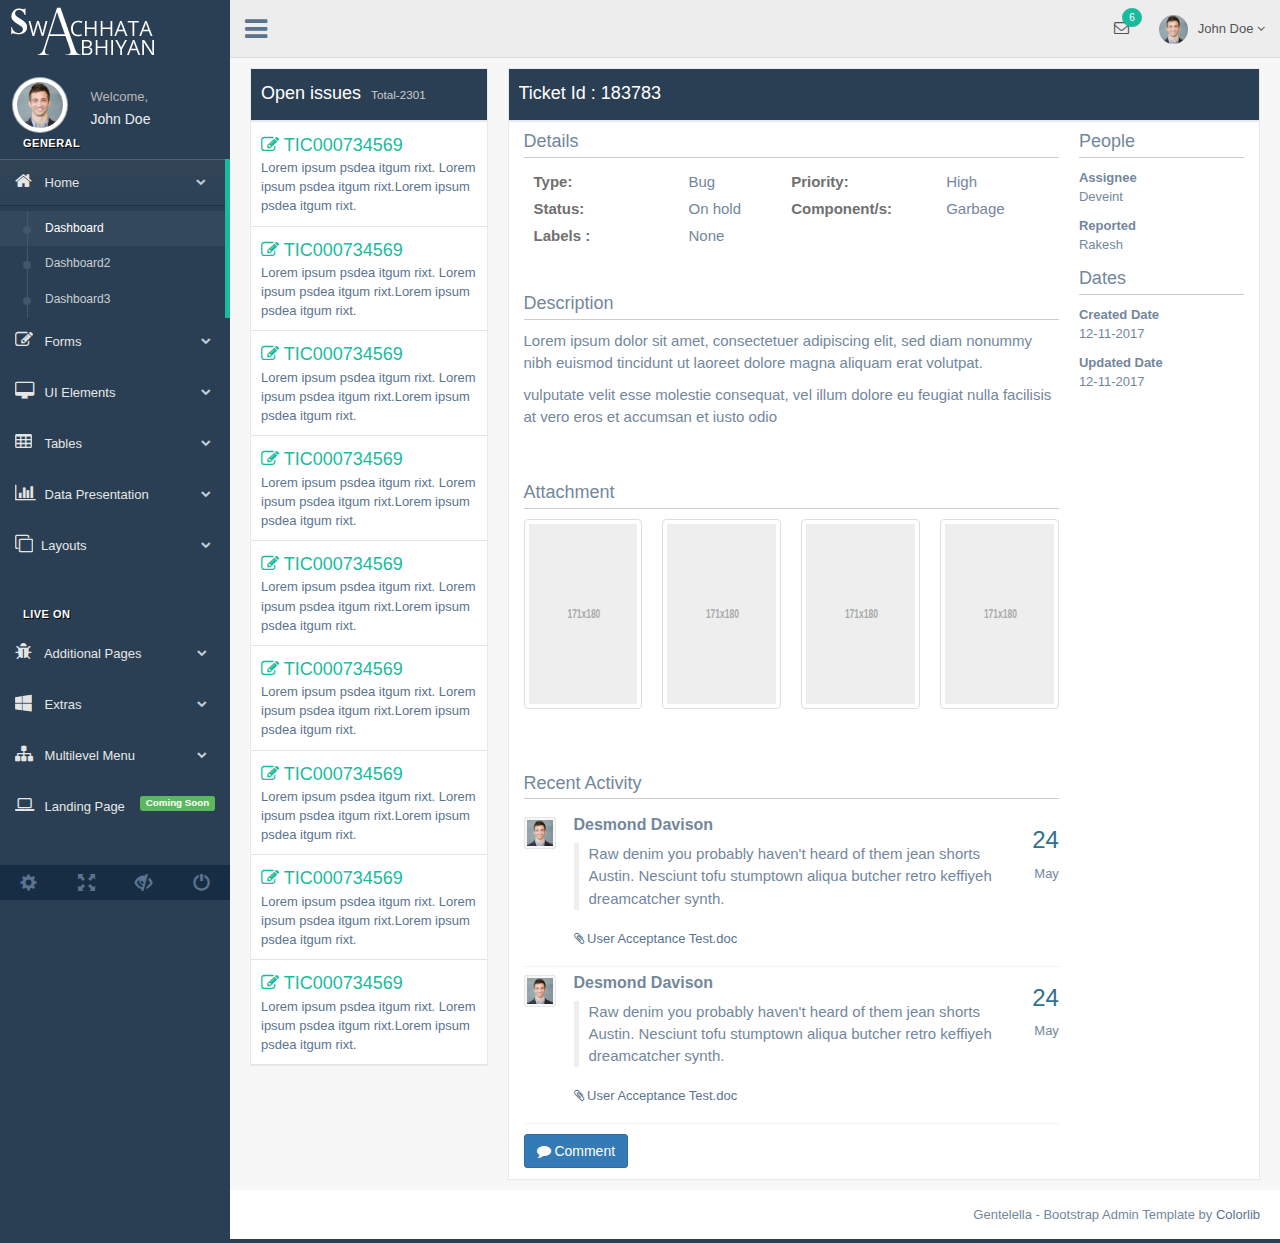
<file: index.html>
<!DOCTYPE html>
<html lang="en">
  <head>
    <meta http-equiv="Content-Type" content="text/html; charset=UTF-8">
    <!-- Meta, title, CSS, favicons, etc. -->
    <meta charset="utf-8">
    <meta http-equiv="X-UA-Compatible" content="IE=edge">
    <meta name="viewport" content="width=device-width, initial-scale=1">

    <title>Swachatta Abhiyan</title>

    <!-- Bootstrap -->
    <link href="css/bootstrap.min.css" rel="stylesheet">
    <!-- Font Awesome -->
    <link href="css/font-awesome.min.css" rel="stylesheet">
    <!-- Custom Theme Style -->
    <link href="css/custom.css" rel="stylesheet">
  </head>

  <body class="nav-md">
    <div class="container body">
      <div class="main_container">
        <div class="col-md-3 left_col">
          <div class="left_col scroll-view">
            <div class="navbar nav_title" style="border: 0;">
              <a href="index.html" class="site_title"><img src="images/logo.png" alt="Logo"></a>
            </div>

            <div class="clearfix"></div>

            <!-- menu profile quick info -->
            <div class="profile">
              <div class="profile_pic">
                <img src="images/img.jpg" alt="..." class="img-circle profile_img">
              </div>
              <div class="profile_info">
                <span>Welcome,</span>
                <h2>John Doe</h2>
              </div>
            </div>
            <!-- /menu profile quick info -->

            <br />

            <!-- sidebar menu -->
            <div id="sidebar-menu" class="main_menu_side hidden-print main_menu">
              <div class="menu_section">
                <h3>General</h3>
                <ul class="nav side-menu">
                  <li><a><i class="fa fa-home"></i> Home <span class="fa fa-chevron-down"></span></a>
                    <ul class="nav child_menu">
                      <li><a href="index.html">Dashboard</a></li>
                      <li><a href="index2.html">Dashboard2</a></li>
                      <li><a href="index3.html">Dashboard3</a></li>
                    </ul>
                  </li>
                  <li><a><i class="fa fa-edit"></i> Forms <span class="fa fa-chevron-down"></span></a>
                    <ul class="nav child_menu">
                      <li><a href="form.html">General Form</a></li>
                      <li><a href="form_advanced.html">Advanced Components</a></li>
                      <li><a href="form_validation.html">Form Validation</a></li>
                      <li><a href="form_wizards.html">Form Wizard</a></li>
                      <li><a href="form_upload.html">Form Upload</a></li>
                      <li><a href="form_buttons.html">Form Buttons</a></li>
                    </ul>
                  </li>
                  <li><a><i class="fa fa-desktop"></i> UI Elements <span class="fa fa-chevron-down"></span></a>
                    <ul class="nav child_menu">
                      <li><a href="general_elements.html">General Elements</a></li>
                      <li><a href="media_gallery.html">Media Gallery</a></li>
                      <li><a href="typography.html">Typography</a></li>
                      <li><a href="icons.html">Icons</a></li>
                      <li><a href="glyphicons.html">Glyphicons</a></li>
                      <li><a href="widgets.html">Widgets</a></li>
                      <li><a href="invoice.html">Invoice</a></li>
                      <li><a href="inbox.html">Inbox</a></li>
                      <li><a href="calendar.html">Calendar</a></li>
                    </ul>
                  </li>
                  <li><a><i class="fa fa-table"></i> Tables <span class="fa fa-chevron-down"></span></a>
                    <ul class="nav child_menu">
                      <li><a href="tables.html">Tables</a></li>
                      <li><a href="tables_dynamic.html">Table Dynamic</a></li>
                    </ul>
                  </li>
                  <li><a><i class="fa fa-bar-chart-o"></i> Data Presentation <span class="fa fa-chevron-down"></span></a>
                    <ul class="nav child_menu">
                      <li><a href="chartjs.html">Chart JS</a></li>
                      <li><a href="chartjs2.html">Chart JS2</a></li>
                      <li><a href="morisjs.html">Moris JS</a></li>
                      <li><a href="echarts.html">ECharts</a></li>
                      <li><a href="other_charts.html">Other Charts</a></li>
                    </ul>
                  </li>
                  <li><a><i class="fa fa-clone"></i>Layouts <span class="fa fa-chevron-down"></span></a>
                    <ul class="nav child_menu">
                      <li><a href="fixed_sidebar.html">Fixed Sidebar</a></li>
                      <li><a href="fixed_footer.html">Fixed Footer</a></li>
                    </ul>
                  </li>
                </ul>
              </div>
              <div class="menu_section">
                <h3>Live On</h3>
                <ul class="nav side-menu">
                  <li><a><i class="fa fa-bug"></i> Additional Pages <span class="fa fa-chevron-down"></span></a>
                    <ul class="nav child_menu">
                      <li><a href="e_commerce.html">E-commerce</a></li>
                      <li><a href="projects.html">Projects</a></li>
                      <li><a href="project_detail.html">Project Detail</a></li>
                      <li><a href="contacts.html">Contacts</a></li>
                      <li><a href="profile.html">Profile</a></li>
                    </ul>
                  </li>
                  <li><a><i class="fa fa-windows"></i> Extras <span class="fa fa-chevron-down"></span></a>
                    <ul class="nav child_menu">
                      <li><a href="page_403.html">403 Error</a></li>
                      <li><a href="page_404.html">404 Error</a></li>
                      <li><a href="page_500.html">500 Error</a></li>
                      <li><a href="plain_page.html">Plain Page</a></li>
                      <li><a href="login.html">Login Page</a></li>
                      <li><a href="pricing_tables.html">Pricing Tables</a></li>
                    </ul>
                  </li>
                  <li><a><i class="fa fa-sitemap"></i> Multilevel Menu <span class="fa fa-chevron-down"></span></a>
                    <ul class="nav child_menu">
                        <li><a href="#level1_1">Level One</a>
                        <li><a>Level One<span class="fa fa-chevron-down"></span></a>
                          <ul class="nav child_menu">
                            <li class="sub_menu"><a href="level2.html">Level Two</a>
                            </li>
                            <li><a href="#level2_1">Level Two</a>
                            </li>
                            <li><a href="#level2_2">Level Two</a>
                            </li>
                          </ul>
                        </li>
                        <li><a href="#level1_2">Level One</a>
                        </li>
                    </ul>
                  </li>                  
                  <li><a href="javascript:void(0)"><i class="fa fa-laptop"></i> Landing Page <span class="label label-success pull-right">Coming Soon</span></a></li>
                </ul>
              </div>

            </div>
            <!-- /sidebar menu -->

            <!-- /menu footer buttons -->
            <div class="sidebar-footer hidden-small">
              <a data-toggle="tooltip" data-placement="top" title="Settings">
                <span class="glyphicon glyphicon-cog" aria-hidden="true"></span>
              </a>
              <a data-toggle="tooltip" data-placement="top" title="FullScreen">
                <span class="glyphicon glyphicon-fullscreen" aria-hidden="true"></span>
              </a>
              <a data-toggle="tooltip" data-placement="top" title="Lock">
                <span class="glyphicon glyphicon-eye-close" aria-hidden="true"></span>
              </a>
              <a data-toggle="tooltip" data-placement="top" title="Logout">
                <span class="glyphicon glyphicon-off" aria-hidden="true"></span>
              </a>
            </div>
            <!-- /menu footer buttons -->
          </div>
        </div>

        <!-- top navigation -->
        <div class="top_nav">
          <div class="nav_menu">
            <nav>
              <div class="nav toggle">
                <a id="menu_toggle"><i class="fa fa-bars"></i></a>
              </div>

              <ul class="nav navbar-nav navbar-right">
                <li class="">
                  <a href="javascript:;" class="user-profile dropdown-toggle" data-toggle="dropdown" aria-expanded="false">
                    <img src="images/img.jpg" alt="">John Doe
                    <span class=" fa fa-angle-down"></span>
                  </a>
                  <ul class="dropdown-menu dropdown-usermenu pull-right">
                    <li><a href="javascript:;"> Profile</a></li>
                    <li>
                      <a href="javascript:;">
                        <span class="badge bg-red pull-right">50%</span>
                        <span>Settings</span>
                      </a>
                    </li>
                    <li><a href="javascript:;">Help</a></li>
                    <li><a href="login.html"><i class="fa fa-sign-out pull-right"></i> Log Out</a></li>
                  </ul>
                </li>

                <li role="presentation" class="dropdown">
                  <a href="javascript:;" class="dropdown-toggle info-number" data-toggle="dropdown" aria-expanded="false">
                    <i class="fa fa-envelope-o"></i>
                    <span class="badge bg-green">6</span>
                  </a>
                  <ul id="menu1" class="dropdown-menu list-unstyled msg_list" role="menu">
                    <li>
                      <a>
                        <span class="image"><img src="images/img.jpg" alt="Profile Image" /></span>
                        <span>
                          <span>John Smith</span>
                          <span class="time">3 mins ago</span>
                        </span>
                        <span class="message">
                          Film festivals used to be do-or-die moments for movie makers. They were where...
                        </span>
                      </a>
                    </li>
                    <li>
                      <a>
                        <span class="image"><img src="images/img.jpg" alt="Profile Image" /></span>
                        <span>
                          <span>John Smith</span>
                          <span class="time">3 mins ago</span>
                        </span>
                        <span class="message">
                          Film festivals used to be do-or-die moments for movie makers. They were where...
                        </span>
                      </a>
                    </li>
                    <li>
                      <a>
                        <span class="image"><img src="images/img.jpg" alt="Profile Image" /></span>
                        <span>
                          <span>John Smith</span>
                          <span class="time">3 mins ago</span>
                        </span>
                        <span class="message">
                          Film festivals used to be do-or-die moments for movie makers. They were where...
                        </span>
                      </a>
                    </li>
                    <li>
                      <a>
                        <span class="image"><img src="images/img.jpg" alt="Profile Image" /></span>
                        <span>
                          <span>John Smith</span>
                          <span class="time">3 mins ago</span>
                        </span>
                        <span class="message">
                          Film festivals used to be do-or-die moments for movie makers. They were where...
                        </span>
                      </a>
                    </li>
                    <li>
                      <div class="text-center">
                        <a>
                          <strong>See All Alerts</strong>
                          <i class="fa fa-angle-right"></i>
                        </a>
                      </div>
                    </li>
                  </ul>
                </li>
              </ul>
            </nav>
          </div>
        </div>
        <!-- /top navigation -->

        <!-- page content -->
        <div class="right_col" role="main">
          <div class="row">
          


            <div class="col-md-12 col-sm-12 col-xs-12">
              <div class="row">

                <div class="col-md-3 col-sm-12 col-xs-12">
                  <div class="x_panel">
                    <div class="x_title">
                      <h2>Open issues<small>Total-2301</small></h2>
                      <div class="clearfix"></div>
                    </div>
                    <div class="row">
                      <div class="dashboard-widget-content">

                        <div class="col-lg-12 col-md-12 col-sm-6 col-xs-12">
                          <div class="tile-stats">  
                          <a href="#" title="">                        
                            <span class="issue-title"><i class="fa fa-edit"></i> TIC000734569</span>
                             <span class="issue-desc">Lorem ipsum psdea itgum rixt. Lorem ipsum psdea itgum rixt.Lorem ipsum psdea itgum rixt.</span>
                          </a>
                          </div>
                        </div>

                        <div class="col-lg-12 col-md-12 col-sm-6 col-xs-12">
                          <div class="tile-stats">  
                          <a href="#" title="">                        
                            <span class="issue-title"><i class="fa fa-edit"></i> TIC000734569</span>
                             <span class="issue-desc">Lorem ipsum psdea itgum rixt. Lorem ipsum psdea itgum rixt.Lorem ipsum psdea itgum rixt.</span>
                          </a>
                          </div>
                        </div>

                         <div class="col-lg-12 col-md-12 col-sm-6 col-xs-12">
                          <div class="tile-stats">  
                          <a href="#" title="">                        
                            <span class="issue-title"><i class="fa fa-edit"></i> TIC000734569</span>
                             <span class="issue-desc">Lorem ipsum psdea itgum rixt. Lorem ipsum psdea itgum rixt.Lorem ipsum psdea itgum rixt.</span>
                          </a>
                          </div>
                        </div>

                        <div class="col-lg-12 col-md-12 col-sm-6 col-xs-12">
                          <div class="tile-stats">  
                          <a href="#" title="">                        
                            <span class="issue-title"><i class="fa fa-edit"></i> TIC000734569</span>
                             <span class="issue-desc">Lorem ipsum psdea itgum rixt. Lorem ipsum psdea itgum rixt.Lorem ipsum psdea itgum rixt.</span>
                          </a>
                          </div>
                        </div>

                        <div class="col-lg-12 col-md-12 col-sm-6 col-xs-12">
                          <div class="tile-stats">  
                          <a href="#" title="">                        
                            <span class="issue-title"><i class="fa fa-edit"></i> TIC000734569</span>
                             <span class="issue-desc">Lorem ipsum psdea itgum rixt. Lorem ipsum psdea itgum rixt.Lorem ipsum psdea itgum rixt.</span>
                          </a>
                          </div>
                        </div>

                        <div class="col-lg-12 col-md-12 col-sm-6 col-xs-12">
                          <div class="tile-stats">  
                          <a href="#" title="">                        
                            <span class="issue-title"><i class="fa fa-edit"></i> TIC000734569</span>
                             <span class="issue-desc">Lorem ipsum psdea itgum rixt. Lorem ipsum psdea itgum rixt.Lorem ipsum psdea itgum rixt.</span>
                          </a>
                          </div>
                        </div>

                        <div class="col-lg-12 col-md-12 col-sm-6 col-xs-12">
                          <div class="tile-stats">  
                          <a href="#" title="">                        
                            <span class="issue-title"><i class="fa fa-edit"></i> TIC000734569</span>
                             <span class="issue-desc">Lorem ipsum psdea itgum rixt. Lorem ipsum psdea itgum rixt.Lorem ipsum psdea itgum rixt.</span>
                          </a>
                          </div>
                        </div>

                        <div class="col-lg-12 col-md-12 col-sm-6 col-xs-12">
                          <div class="tile-stats">  
                          <a href="#" title="">                        
                            <span class="issue-title"><i class="fa fa-edit"></i> TIC000734569</span>
                             <span class="issue-desc">Lorem ipsum psdea itgum rixt. Lorem ipsum psdea itgum rixt.Lorem ipsum psdea itgum rixt.</span>
                          </a>
                          </div>
                        </div>

                        <div class="col-lg-12 col-md-12 col-sm-6 col-xs-12">
                          <div class="tile-stats">  
                          <a href="#" title="">                        
                            <span class="issue-title"><i class="fa fa-edit"></i> TIC000734569</span>
                             <span class="issue-desc">Lorem ipsum psdea itgum rixt. Lorem ipsum psdea itgum rixt.Lorem ipsum psdea itgum rixt.</span>
                          </a>
                          </div>
                        </div>



                      </div>
                    </div>
                  </div>
                </div>
                <div class="col-md-9 col-sm-12 col-xs-12">
                 <div class="x_panel">
                  <div class="x_title">
                    <h2>Ticket Id : 183783</h2>                    
                    <div class="clearfix"></div>
                  </div>

                  <div class="x_content">

                    <div class="col-md-9 col-sm-9 col-xs-12">


                    <div class="details-section clearfix">
                      <div class="d-heading">
                        <h2>Details</h2>
                      </div>  
                        <ul class="property-list two-cols">                
                          <li class="item">
                          <div class="wrap">
                              <strong class="name">Type:</strong>
                              <span class="value" title="Click to edit">Bug</span>
                          </div>
                          </li> 

                          <li class="item">
                          <div class="wrap">
                              <strong class="name">Priority:</strong>
                              <span class="value" title="Click to edit">High</span>
                          </div>
                          </li> 

                          <li class="item">
                          <div class="wrap">
                              <strong class="name">Status:</strong>
                              <span class="value" title="Click to edit">On hold</span>
                          </div>
                          </li> 
                          <li class="item">
                          <div class="wrap">
                              <strong class="name">Component/s:</strong>
                              <span class="value" title="Click to edit">Garbage</span>
                          </div>
                          </li>  
                          <li class="item">
                          <div class="wrap">
                              <strong class="name">Labels :</strong>
                              <span class="value" title="Click to edit">None</span>
                          </div>
                          </li>                                                
                        </ul>
                    </div>

                    <div class="details-section clearfix">
                      <div class="d-heading">
                        <h2>Description</h2>
                      </div>  
                       <p>Lorem ipsum dolor sit amet, consectetuer adipiscing elit, sed diam nonummy nibh euismod tincidunt ut laoreet dolore magna aliquam erat volutpat. </p><p> vulputate velit esse molestie consequat, vel illum dolore eu feugiat nulla facilisis at vero eros et accumsan et iusto odio </p>
                    </div>

                    <div class="details-section clearfix">
                      <div class="d-heading">
                        <h2>Attachment</h2>
                      </div>  
                       <div class="row"> <div class="col-md-3 col-xs-6"> <a href="#" class="thumbnail"> <img alt="100%x180" data-src="holder.js/100%x180" src="[data-uri]" data-holder-rendered="true" style="height: 180px; width: 100%; display: block;"> </a> </div> <div class="col-md-3 col-xs-6"> <a href="#" class="thumbnail"> <img alt="100%x180" data-src="holder.js/100%x180" src="[data-uri]" data-holder-rendered="true" style="height: 180px; width: 100%; display: block;"> </a> </div> <div class="col-md-3 col-xs-6"> <a href="#" class="thumbnail"> <img alt="100%x180" data-src="holder.js/100%x180" src="[data-uri]" data-holder-rendered="true" style="height: 180px; width: 100%; display: block;"> </a> </div> <div class="col-md-3 col-xs-6"> <a href="#" class="thumbnail"> <img alt="100%x180" data-src="holder.js/100%x180" src="[data-uri]" data-holder-rendered="true" style="height: 180px; width: 100%; display: block;"> </a> </div> </div>
                    </div>



                      <div class="comment-section">
                         <div class="d-heading"><h2>Recent Activity</h2></div> 
                        <!-- end of user messages -->
                        <ul class="messages">
                          <li>
                            <img src="images/img.jpg" class="avatar" alt="Avatar">
                            <div class="message_date">
                              <h3 class="date text-info">24</h3>
                              <p class="month">May</p>
                            </div>
                            <div class="message_wrapper">
                              <h4 class="heading">Desmond Davison</h4>
                              <blockquote class="message">Raw denim you probably haven't heard of them jean shorts Austin. Nesciunt tofu stumptown aliqua butcher retro keffiyeh dreamcatcher synth.</blockquote>
                              <br>
                              <p class="url">
                                <span class="fs1 text-info" aria-hidden="true" data-icon=""></span>
                                <a href="#"><i class="fa fa-paperclip"></i> User Acceptance Test.doc </a>
                              </p>
                            </div>
                          </li>
                         
                          <li>
                            <img src="images/img.jpg" class="avatar" alt="Avatar">
                            <div class="message_date">
                              <h3 class="date text-info">24</h3>
                              <p class="month">May</p>
                            </div>
                            <div class="message_wrapper">
                              <h4 class="heading">Desmond Davison</h4>
                              <blockquote class="message">Raw denim you probably haven't heard of them jean shorts Austin. Nesciunt tofu stumptown aliqua butcher retro keffiyeh dreamcatcher synth.</blockquote>
                              <br>
                              <p class="url">
                                <span class="fs1 text-info" aria-hidden="true" data-icon=""></span>
                                <a href="#"><i class="fa fa-paperclip"></i> User Acceptance Test.doc </a>
                              </p>
                            </div>
                          </li>
                        </ul>
                        <!-- end of user messages -->


                      </div>

                      <div class="comment-section clearfix">
                      <a href="javascrip:void(0);" class="btn btn-primary comment-btn"><span class="fa fa-comment"></span>  Comment</a> 
                      <div class="comment-from"> 
                       <div class="form-group">
                        <textarea class="form-control" placeholder="Write comment "></textarea>
                      </div>
                       <button type="Submit" class="btn btn-primary btn-comment">Submit</button>
                       <button type="Submit" class="btn btn-default btn-comment">Cancel</button>
                     </div>
                    </div>


                    </div>

                    <!-- start project-detail sidebar -->
                    <div class="col-md-3 col-sm-3 col-xs-12">

                      <section class="right-section">
                       
                         <div class="project_detail">
                          <div class="d-heading">
                            <h2>People</h2>
                          </div> 
                            <p class="title">Assignee</p>
                            <p>Deveint</p>
                            <p class="title">Reported</p>
                            <p>Rakesh</p>
                          </div>

                          <div class="project_detail">
                          <div class="d-heading">
                            <h2>Dates</h2>
                          </div> 
                            <p class="title">Created Date</p>
                            <p>12-11-2017</p>
                            <p class="title">Updated Date</p>
                            <p>12-11-2017</p>
                          </div>

                                                    

                      </section>

                    </div>
                    <!-- end project-detail sidebar -->

                  </div>
                </div>
                </div>

              </div>
             
            </div>
          </div>
        </div>
        <!-- /page content -->

        <!-- footer content -->
        <footer>
          <div class="pull-right">
            Gentelella - Bootstrap Admin Template by <a href="https://colorlib.com">Colorlib</a>
          </div>
          <div class="clearfix"></div>
        </footer>
        <!-- /footer content -->
      </div>
    </div>

    <!-- jQuery -->
    <script src="js/jquery.min.js"></script>
    <!-- Bootstrap -->
    <script src="js/bootstrap.min.js"></script>
    <!-- Custom Theme Scripts -->
    <script src="js/custom.js"></script>

    

    
  </body>
</html>
</file>
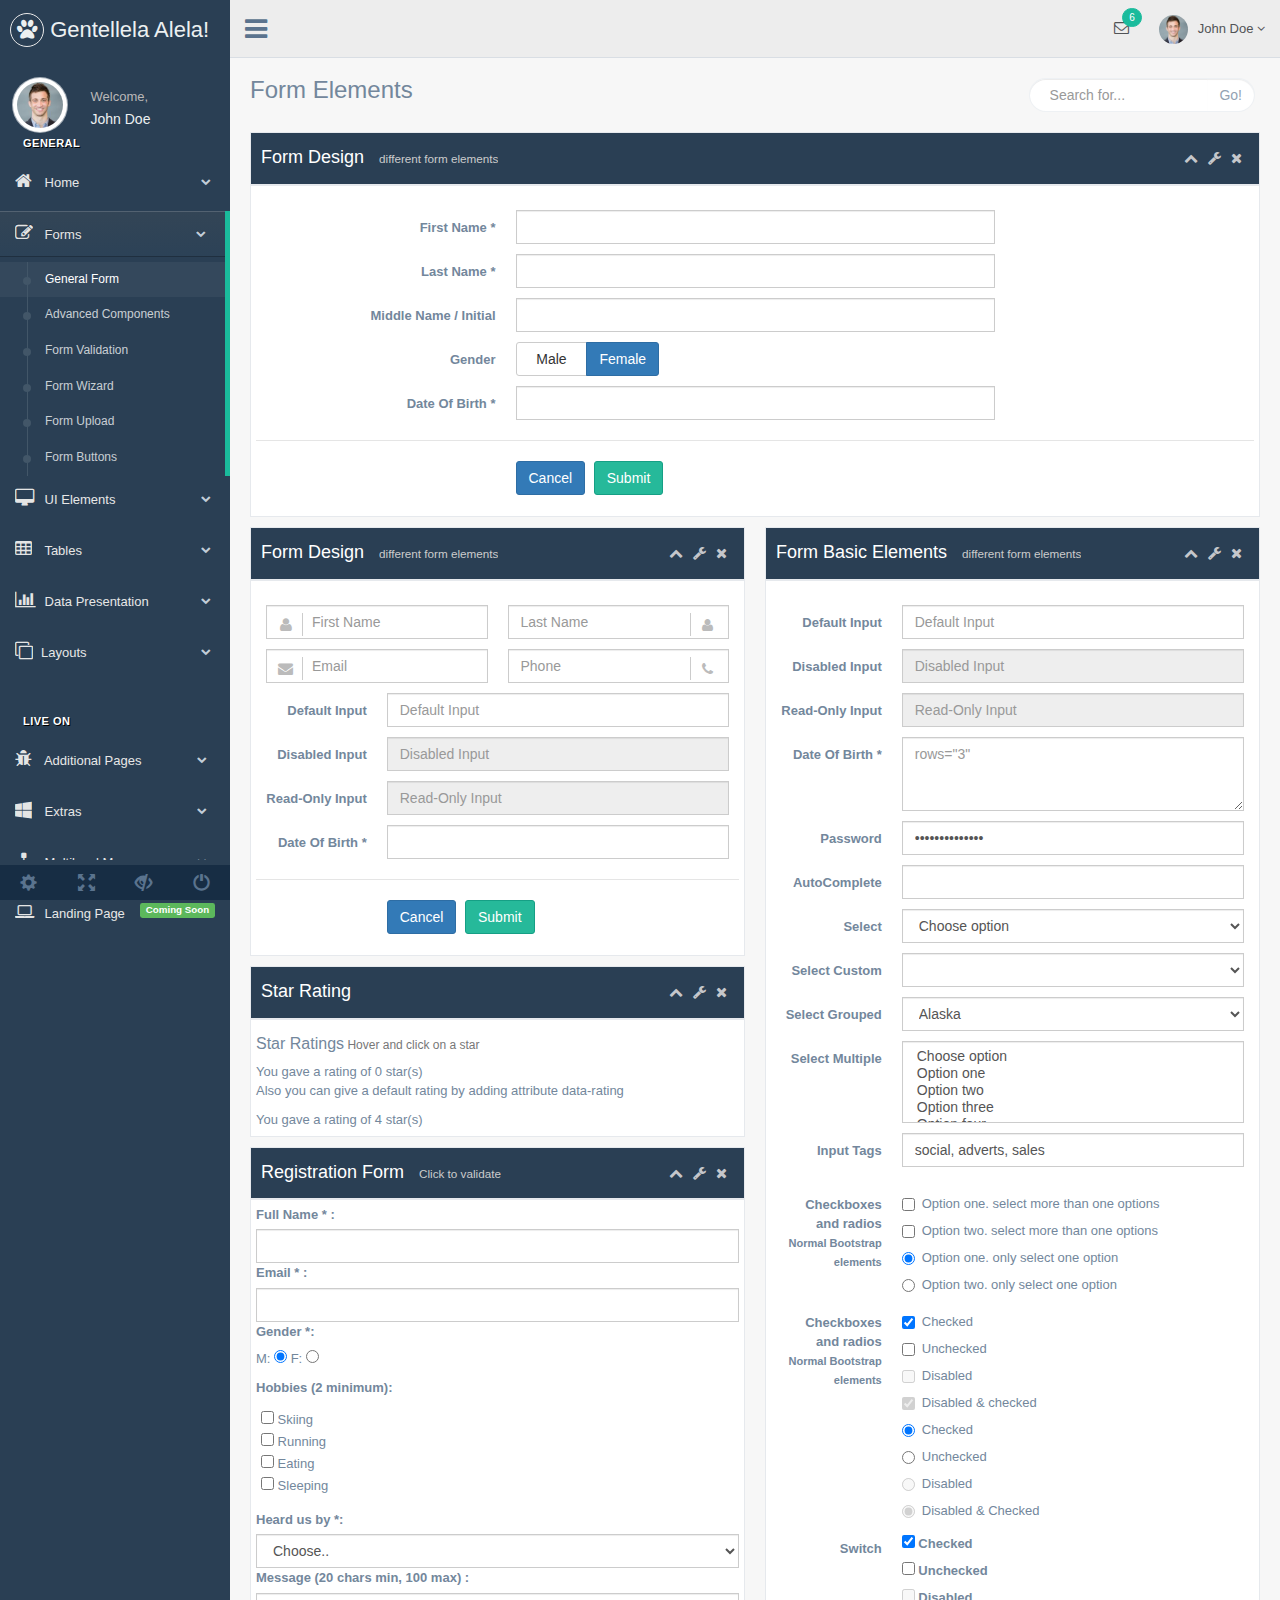
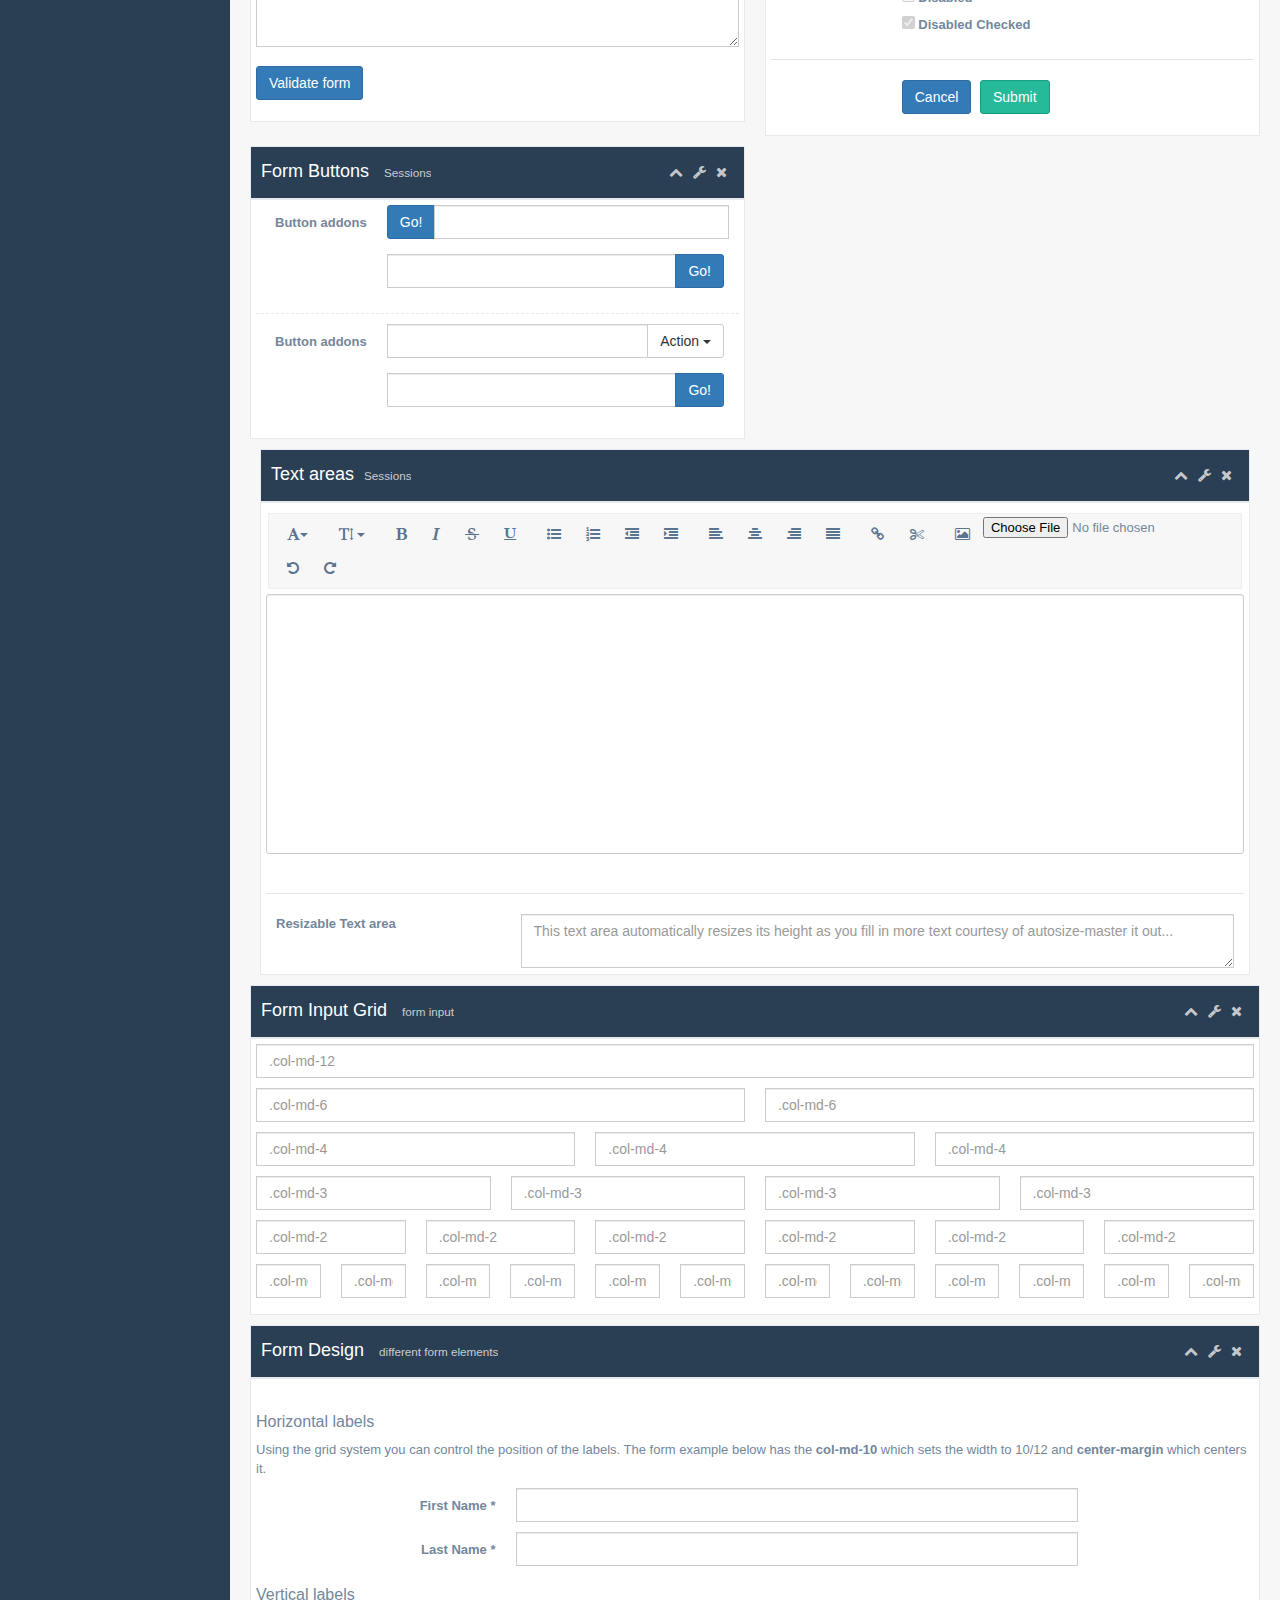
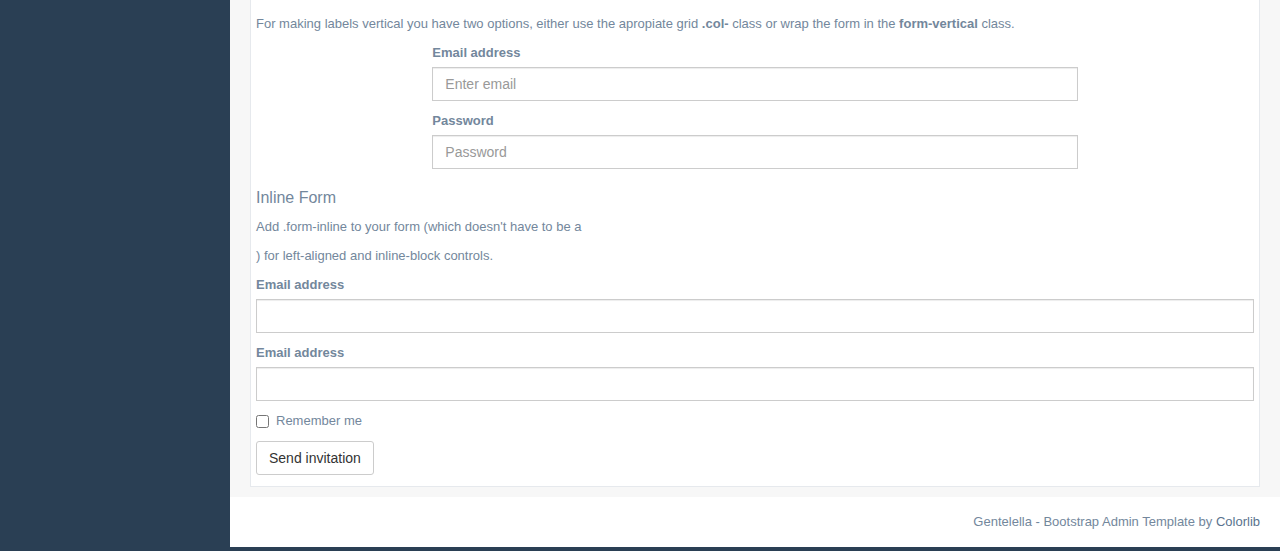
<file: form.html>
<!DOCTYPE html>
<html lang="en">
  <head>
    <meta http-equiv="Content-Type" content="text/html; charset=UTF-8">
    <!-- Meta, title, CSS, favicons, etc. -->
    <meta charset="utf-8">
    <meta http-equiv="X-UA-Compatible" content="IE=edge">
    <meta name="viewport" content="width=device-width, initial-scale=1">

   <title>Swachatta Abhiyan</title>

    <!-- Bootstrap -->
    <link href="css/bootstrap.min.css" rel="stylesheet">
    <!-- Font Awesome -->
    <link href="css/font-awesome.min.css" rel="stylesheet">
    <!-- Custom Theme Style -->
    <link href="css/custom.css" rel="stylesheet">
  </head>

  <body class="nav-md">
    <div class="container body">
      <div class="main_container">
        <div class="col-md-3 left_col">
          <div class="left_col scroll-view">
            <div class="navbar nav_title" style="border: 0;">
              <a href="index.html" class="site_title"><i class="fa fa-paw"></i> <span>Gentellela Alela!</span></a>
            </div>

            <div class="clearfix"></div>

            <!-- menu profile quick info -->
            <div class="profile">
              <div class="profile_pic">
                <img src="images/img.jpg" alt="..." class="img-circle profile_img">
              </div>
              <div class="profile_info">
                <span>Welcome,</span>
                <h2>John Doe</h2>
              </div>
            </div>
            <!-- /menu profile quick info -->

            <br />

            <!-- sidebar menu -->
            <div id="sidebar-menu" class="main_menu_side hidden-print main_menu">
              <div class="menu_section">
                <h3>General</h3>
                <ul class="nav side-menu">
                  <li><a><i class="fa fa-home"></i> Home <span class="fa fa-chevron-down"></span></a>
                    <ul class="nav child_menu">
                      <li><a href="index.html">Dashboard</a></li>
                      <li><a href="index2.html">Dashboard2</a></li>
                      <li><a href="index3.html">Dashboard3</a></li>
                    </ul>
                  </li>
                  <li><a><i class="fa fa-edit"></i> Forms <span class="fa fa-chevron-down"></span></a>
                    <ul class="nav child_menu">
                      <li><a href="form.html">General Form</a></li>
                      <li><a href="form_advanced.html">Advanced Components</a></li>
                      <li><a href="form_validation.html">Form Validation</a></li>
                      <li><a href="form_wizards.html">Form Wizard</a></li>
                      <li><a href="form_upload.html">Form Upload</a></li>
                      <li><a href="form_buttons.html">Form Buttons</a></li>
                    </ul>
                  </li>
                  <li><a><i class="fa fa-desktop"></i> UI Elements <span class="fa fa-chevron-down"></span></a>
                    <ul class="nav child_menu">
                      <li><a href="general_elements.html">General Elements</a></li>
                      <li><a href="media_gallery.html">Media Gallery</a></li>
                      <li><a href="typography.html">Typography</a></li>
                      <li><a href="icons.html">Icons</a></li>
                      <li><a href="glyphicons.html">Glyphicons</a></li>
                      <li><a href="widgets.html">Widgets</a></li>
                      <li><a href="invoice.html">Invoice</a></li>
                      <li><a href="inbox.html">Inbox</a></li>
                      <li><a href="calendar.html">Calendar</a></li>
                    </ul>
                  </li>
                  <li><a><i class="fa fa-table"></i> Tables <span class="fa fa-chevron-down"></span></a>
                    <ul class="nav child_menu">
                      <li><a href="tables.html">Tables</a></li>
                      <li><a href="tables_dynamic.html">Table Dynamic</a></li>
                    </ul>
                  </li>
                  <li><a><i class="fa fa-bar-chart-o"></i> Data Presentation <span class="fa fa-chevron-down"></span></a>
                    <ul class="nav child_menu">
                      <li><a href="chartjs.html">Chart JS</a></li>
                      <li><a href="chartjs2.html">Chart JS2</a></li>
                      <li><a href="morisjs.html">Moris JS</a></li>
                      <li><a href="echarts.html">ECharts</a></li>
                      <li><a href="other_charts.html">Other Charts</a></li>
                    </ul>
                  </li>
                  <li><a><i class="fa fa-clone"></i>Layouts <span class="fa fa-chevron-down"></span></a>
                    <ul class="nav child_menu">
                      <li><a href="fixed_sidebar.html">Fixed Sidebar</a></li>
                      <li><a href="fixed_footer.html">Fixed Footer</a></li>
                    </ul>
                  </li>
                </ul>
              </div>
              <div class="menu_section">
                <h3>Live On</h3>
                <ul class="nav side-menu">
                  <li><a><i class="fa fa-bug"></i> Additional Pages <span class="fa fa-chevron-down"></span></a>
                    <ul class="nav child_menu">
                      <li><a href="e_commerce.html">E-commerce</a></li>
                      <li><a href="projects.html">Projects</a></li>
                      <li><a href="project_detail.html">Project Detail</a></li>
                      <li><a href="contacts.html">Contacts</a></li>
                      <li><a href="profile.html">Profile</a></li>
                    </ul>
                  </li>
                  <li><a><i class="fa fa-windows"></i> Extras <span class="fa fa-chevron-down"></span></a>
                    <ul class="nav child_menu">
                      <li><a href="page_403.html">403 Error</a></li>
                      <li><a href="page_404.html">404 Error</a></li>
                      <li><a href="page_500.html">500 Error</a></li>
                      <li><a href="plain_page.html">Plain Page</a></li>
                      <li><a href="login.html">Login Page</a></li>
                      <li><a href="pricing_tables.html">Pricing Tables</a></li>
                    </ul>
                  </li>
                  <li><a><i class="fa fa-sitemap"></i> Multilevel Menu <span class="fa fa-chevron-down"></span></a>
                    <ul class="nav child_menu">
                        <li><a href="#level1_1">Level One</a>
                        <li><a>Level One<span class="fa fa-chevron-down"></span></a>
                          <ul class="nav child_menu">
                            <li class="sub_menu"><a href="level2.html">Level Two</a>
                            </li>
                            <li><a href="#level2_1">Level Two</a>
                            </li>
                            <li><a href="#level2_2">Level Two</a>
                            </li>
                          </ul>
                        </li>
                        <li><a href="#level1_2">Level One</a>
                        </li>
                    </ul>
                  </li>                  
                  <li><a href="javascript:void(0)"><i class="fa fa-laptop"></i> Landing Page <span class="label label-success pull-right">Coming Soon</span></a></li>
                </ul>
              </div>

            </div>
            <!-- /sidebar menu -->

            <!-- /menu footer buttons -->
            <div class="sidebar-footer hidden-small">
              <a data-toggle="tooltip" data-placement="top" title="Settings">
                <span class="glyphicon glyphicon-cog" aria-hidden="true"></span>
              </a>
              <a data-toggle="tooltip" data-placement="top" title="FullScreen">
                <span class="glyphicon glyphicon-fullscreen" aria-hidden="true"></span>
              </a>
              <a data-toggle="tooltip" data-placement="top" title="Lock">
                <span class="glyphicon glyphicon-eye-close" aria-hidden="true"></span>
              </a>
              <a data-toggle="tooltip" data-placement="top" title="Logout">
                <span class="glyphicon glyphicon-off" aria-hidden="true"></span>
              </a>
            </div>
            <!-- /menu footer buttons -->
          </div>
        </div>

        <!-- top navigation -->
        <div class="top_nav">
          <div class="nav_menu">
            <nav>
              <div class="nav toggle">
                <a id="menu_toggle"><i class="fa fa-bars"></i></a>
              </div>

              <ul class="nav navbar-nav navbar-right">
                <li class="">
                  <a href="javascript:;" class="user-profile dropdown-toggle" data-toggle="dropdown" aria-expanded="false">
                    <img src="images/img.jpg" alt="">John Doe
                    <span class=" fa fa-angle-down"></span>
                  </a>
                  <ul class="dropdown-menu dropdown-usermenu pull-right">
                    <li><a href="javascript:;"> Profile</a></li>
                    <li>
                      <a href="javascript:;">
                        <span class="badge bg-red pull-right">50%</span>
                        <span>Settings</span>
                      </a>
                    </li>
                    <li><a href="javascript:;">Help</a></li>
                    <li><a href="login.html"><i class="fa fa-sign-out pull-right"></i> Log Out</a></li>
                  </ul>
                </li>

                <li role="presentation" class="dropdown">
                  <a href="javascript:;" class="dropdown-toggle info-number" data-toggle="dropdown" aria-expanded="false">
                    <i class="fa fa-envelope-o"></i>
                    <span class="badge bg-green">6</span>
                  </a>
                  <ul id="menu1" class="dropdown-menu list-unstyled msg_list" role="menu">
                    <li>
                      <a>
                        <span class="image"><img src="images/img.jpg" alt="Profile Image" /></span>
                        <span>
                          <span>John Smith</span>
                          <span class="time">3 mins ago</span>
                        </span>
                        <span class="message">
                          Film festivals used to be do-or-die moments for movie makers. They were where...
                        </span>
                      </a>
                    </li>
                    <li>
                      <a>
                        <span class="image"><img src="images/img.jpg" alt="Profile Image" /></span>
                        <span>
                          <span>John Smith</span>
                          <span class="time">3 mins ago</span>
                        </span>
                        <span class="message">
                          Film festivals used to be do-or-die moments for movie makers. They were where...
                        </span>
                      </a>
                    </li>
                    <li>
                      <a>
                        <span class="image"><img src="images/img.jpg" alt="Profile Image" /></span>
                        <span>
                          <span>John Smith</span>
                          <span class="time">3 mins ago</span>
                        </span>
                        <span class="message">
                          Film festivals used to be do-or-die moments for movie makers. They were where...
                        </span>
                      </a>
                    </li>
                    <li>
                      <a>
                        <span class="image"><img src="images/img.jpg" alt="Profile Image" /></span>
                        <span>
                          <span>John Smith</span>
                          <span class="time">3 mins ago</span>
                        </span>
                        <span class="message">
                          Film festivals used to be do-or-die moments for movie makers. They were where...
                        </span>
                      </a>
                    </li>
                    <li>
                      <div class="text-center">
                        <a>
                          <strong>See All Alerts</strong>
                          <i class="fa fa-angle-right"></i>
                        </a>
                      </div>
                    </li>
                  </ul>
                </li>
              </ul>
            </nav>
          </div>
        </div>
        <!-- /top navigation -->

        <!-- page content -->
        <div class="right_col" role="main">
          <div class="">
            <div class="page-title">
              <div class="title_left">
                <h3>Form Elements</h3>
              </div>

              <div class="title_right">
                <div class="col-md-5 col-sm-5 col-xs-12 form-group pull-right top_search">
                  <div class="input-group">
                    <input type="text" class="form-control" placeholder="Search for...">
                    <span class="input-group-btn">
                      <button class="btn btn-default" type="button">Go!</button>
                    </span>
                  </div>
                </div>
              </div>
            </div>
            <div class="clearfix"></div>
            <div class="row">
              <div class="col-md-12 col-sm-12 col-xs-12">
                <div class="x_panel">
                  <div class="x_title">
                    <h2>Form Design <small>different form elements</small></h2>
                    <ul class="nav navbar-right panel_toolbox">
                      <li><a class="collapse-link"><i class="fa fa-chevron-up"></i></a>
                      </li>
                      <li class="dropdown">
                        <a href="#" class="dropdown-toggle" data-toggle="dropdown" role="button" aria-expanded="false"><i class="fa fa-wrench"></i></a>
                        <ul class="dropdown-menu" role="menu">
                          <li><a href="#">Settings 1</a>
                          </li>
                          <li><a href="#">Settings 2</a>
                          </li>
                        </ul>
                      </li>
                      <li><a class="close-link"><i class="fa fa-close"></i></a>
                      </li>
                    </ul>
                    <div class="clearfix"></div>
                  </div>
                  <div class="x_content">
                    <br />
                    <form id="demo-form2" data-parsley-validate class="form-horizontal form-label-left">

                      <div class="form-group">
                        <label class="control-label col-md-3 col-sm-3 col-xs-12" for="first-name">First Name <span class="required">*</span>
                        </label>
                        <div class="col-md-6 col-sm-6 col-xs-12">
                          <input type="text" id="first-name" required="required" class="form-control col-md-7 col-xs-12">
                        </div>
                      </div>
                      <div class="form-group">
                        <label class="control-label col-md-3 col-sm-3 col-xs-12" for="last-name">Last Name <span class="required">*</span>
                        </label>
                        <div class="col-md-6 col-sm-6 col-xs-12">
                          <input type="text" id="last-name" name="last-name" required="required" class="form-control col-md-7 col-xs-12">
                        </div>
                      </div>
                      <div class="form-group">
                        <label for="middle-name" class="control-label col-md-3 col-sm-3 col-xs-12">Middle Name / Initial</label>
                        <div class="col-md-6 col-sm-6 col-xs-12">
                          <input id="middle-name" class="form-control col-md-7 col-xs-12" type="text" name="middle-name">
                        </div>
                      </div>
                      <div class="form-group">
                        <label class="control-label col-md-3 col-sm-3 col-xs-12">Gender</label>
                        <div class="col-md-6 col-sm-6 col-xs-12">
                          <div id="gender" class="btn-group" data-toggle="buttons">
                            <label class="btn btn-default" data-toggle-class="btn-primary" data-toggle-passive-class="btn-default">
                              <input type="radio" name="gender" value="male"> &nbsp; Male &nbsp;
                            </label>
                            <label class="btn btn-primary" data-toggle-class="btn-primary" data-toggle-passive-class="btn-default">
                              <input type="radio" name="gender" value="female"> Female
                            </label>
                          </div>
                        </div>
                      </div>
                      <div class="form-group">
                        <label class="control-label col-md-3 col-sm-3 col-xs-12">Date Of Birth <span class="required">*</span>
                        </label>
                        <div class="col-md-6 col-sm-6 col-xs-12">
                          <input id="birthday" class="date-picker form-control col-md-7 col-xs-12" required="required" type="text">
                        </div>
                      </div>
                      <div class="ln_solid"></div>
                      <div class="form-group">
                        <div class="col-md-6 col-sm-6 col-xs-12 col-md-offset-3">
                          <button type="submit" class="btn btn-primary">Cancel</button>
                          <button type="submit" class="btn btn-success">Submit</button>
                        </div>
                      </div>

                    </form>
                  </div>
                </div>
              </div>
            </div>

            <div class="row">
              <div class="col-md-6 col-xs-12">
                <div class="x_panel">
                  <div class="x_title">
                    <h2>Form Design <small>different form elements</small></h2>
                    <ul class="nav navbar-right panel_toolbox">
                      <li><a class="collapse-link"><i class="fa fa-chevron-up"></i></a>
                      </li>
                      <li class="dropdown">
                        <a href="#" class="dropdown-toggle" data-toggle="dropdown" role="button" aria-expanded="false"><i class="fa fa-wrench"></i></a>
                        <ul class="dropdown-menu" role="menu">
                          <li><a href="#">Settings 1</a>
                          </li>
                          <li><a href="#">Settings 2</a>
                          </li>
                        </ul>
                      </li>
                      <li><a class="close-link"><i class="fa fa-close"></i></a>
                      </li>
                    </ul>
                    <div class="clearfix"></div>
                  </div>
                  <div class="x_content">
                    <br />
                    <form class="form-horizontal form-label-left input_mask">

                      <div class="col-md-6 col-sm-6 col-xs-12 form-group has-feedback">
                        <input type="text" class="form-control has-feedback-left" id="inputSuccess2" placeholder="First Name">
                        <span class="fa fa-user form-control-feedback left" aria-hidden="true"></span>
                      </div>

                      <div class="col-md-6 col-sm-6 col-xs-12 form-group has-feedback">
                        <input type="text" class="form-control" id="inputSuccess3" placeholder="Last Name">
                        <span class="fa fa-user form-control-feedback right" aria-hidden="true"></span>
                      </div>

                      <div class="col-md-6 col-sm-6 col-xs-12 form-group has-feedback">
                        <input type="text" class="form-control has-feedback-left" id="inputSuccess4" placeholder="Email">
                        <span class="fa fa-envelope form-control-feedback left" aria-hidden="true"></span>
                      </div>

                      <div class="col-md-6 col-sm-6 col-xs-12 form-group has-feedback">
                        <input type="text" class="form-control" id="inputSuccess5" placeholder="Phone">
                        <span class="fa fa-phone form-control-feedback right" aria-hidden="true"></span>
                      </div>

                      <div class="form-group">
                        <label class="control-label col-md-3 col-sm-3 col-xs-12">Default Input</label>
                        <div class="col-md-9 col-sm-9 col-xs-12">
                          <input type="text" class="form-control" placeholder="Default Input">
                        </div>
                      </div>
                      <div class="form-group">
                        <label class="control-label col-md-3 col-sm-3 col-xs-12">Disabled Input </label>
                        <div class="col-md-9 col-sm-9 col-xs-12">
                          <input type="text" class="form-control" disabled="disabled" placeholder="Disabled Input">
                        </div>
                      </div>
                      <div class="form-group">
                        <label class="control-label col-md-3 col-sm-3 col-xs-12">Read-Only Input</label>
                        <div class="col-md-9 col-sm-9 col-xs-12">
                          <input type="text" class="form-control" readonly="readonly" placeholder="Read-Only Input">
                        </div>
                      </div>
                      <div class="form-group">
                        <label class="control-label col-md-3 col-sm-3 col-xs-12">Date Of Birth <span class="required">*</span>
                        </label>
                        <div class="col-md-9 col-sm-9 col-xs-12">
                          <input class="date-picker form-control col-md-7 col-xs-12" required="required" type="text">
                        </div>
                      </div>
                      <div class="ln_solid"></div>
                      <div class="form-group">
                        <div class="col-md-9 col-sm-9 col-xs-12 col-md-offset-3">
                          <button type="submit" class="btn btn-primary">Cancel</button>
                          <button type="submit" class="btn btn-success">Submit</button>
                        </div>
                      </div>

                    </form>
                  </div>
                </div>

                <div class="x_panel">
                  <div class="x_title">
                    <h2>Star Rating</h2>
                    <ul class="nav navbar-right panel_toolbox">
                      <li><a class="collapse-link"><i class="fa fa-chevron-up"></i></a>
                      </li>
                      <li class="dropdown">
                        <a href="#" class="dropdown-toggle" data-toggle="dropdown" role="button" aria-expanded="false"><i class="fa fa-wrench"></i></a>
                        <ul class="dropdown-menu" role="menu">
                          <li><a href="#">Settings 1</a>
                          </li>
                          <li><a href="#">Settings 2</a>
                          </li>
                        </ul>
                      </li>
                      <li><a class="close-link"><i class="fa fa-close"></i></a>
                      </li>
                    </ul>
                    <div class="clearfix"></div>
                  </div>
                  <div class="x_content">
                    <h4>Star Ratings<small> Hover and click on a star</small></h4>
                    <div>
                      <div class="starrr stars"></div>
                      You gave a rating of <span class="stars-count">0</span> star(s)
                    </div>

                    <p>Also you can give a default rating by adding attribute data-rating</p>
                    <div class="starrr stars-existing" data-rating='4'></div>
                    You gave a rating of <span class="stars-count-existing">4</span> star(s)
                  </div>
                </div>

                <div class="x_panel">
                  <div class="x_title">
                    <h2>Registration Form <small>Click to validate</small></h2>
                    <ul class="nav navbar-right panel_toolbox">
                      <li><a class="collapse-link"><i class="fa fa-chevron-up"></i></a>
                      </li>
                      <li class="dropdown">
                        <a href="#" class="dropdown-toggle" data-toggle="dropdown" role="button" aria-expanded="false"><i class="fa fa-wrench"></i></a>
                        <ul class="dropdown-menu" role="menu">
                          <li><a href="#">Settings 1</a>
                          </li>
                          <li><a href="#">Settings 2</a>
                          </li>
                        </ul>
                      </li>
                      <li><a class="close-link"><i class="fa fa-close"></i></a>
                      </li>
                    </ul>
                    <div class="clearfix"></div>
                  </div>
                  <div class="x_content">

                    <!-- start form for validation -->
                    <form id="demo-form" data-parsley-validate>
                      <label for="fullname">Full Name * :</label>
                      <input type="text" id="fullname" class="form-control" name="fullname" required />

                      <label for="email">Email * :</label>
                      <input type="email" id="email" class="form-control" name="email" data-parsley-trigger="change" required />

                      <label>Gender *:</label>
                      <p>
                        M:
                        <input type="radio" class="flat" name="gender" id="genderM" value="M" checked="" required /> F:
                        <input type="radio" class="flat" name="gender" id="genderF" value="F" />
                      </p>

                      <label>Hobbies (2 minimum):</label>
                      <p style="padding: 5px;">
                        <input type="checkbox" name="hobbies[]" id="hobby1" value="ski" data-parsley-mincheck="2" required class="flat" /> Skiing
                        <br />

                        <input type="checkbox" name="hobbies[]" id="hobby2" value="run" class="flat" /> Running
                        <br />

                        <input type="checkbox" name="hobbies[]" id="hobby3" value="eat" class="flat" /> Eating
                        <br />

                        <input type="checkbox" name="hobbies[]" id="hobby4" value="sleep" class="flat" /> Sleeping
                        <br />
                        <p>

                          <label for="heard">Heard us by *:</label>
                          <select id="heard" class="form-control" required>
                            <option value="">Choose..</option>
                            <option value="press">Press</option>
                            <option value="net">Internet</option>
                            <option value="mouth">Word of mouth</option>
                          </select>

                          <label for="message">Message (20 chars min, 100 max) :</label>
                          <textarea id="message" required="required" class="form-control" name="message" data-parsley-trigger="keyup" data-parsley-minlength="20" data-parsley-maxlength="100" data-parsley-minlength-message="Come on! You need to enter at least a 20 caracters long comment.."
                            data-parsley-validation-threshold="10"></textarea>

                          <br/>
                          <span class="btn btn-primary">Validate form</span>

                    </form>
                    <!-- end form for validations -->

                  </div>
                </div>


              </div>

              <div class="col-md-6 col-xs-12">
                <div class="x_panel">
                  <div class="x_title">
                    <h2>Form Basic Elements <small>different form elements</small></h2>
                    <ul class="nav navbar-right panel_toolbox">
                      <li><a class="collapse-link"><i class="fa fa-chevron-up"></i></a>
                      </li>
                      <li class="dropdown">
                        <a href="#" class="dropdown-toggle" data-toggle="dropdown" role="button" aria-expanded="false"><i class="fa fa-wrench"></i></a>
                        <ul class="dropdown-menu" role="menu">
                          <li><a href="#">Settings 1</a>
                          </li>
                          <li><a href="#">Settings 2</a>
                          </li>
                        </ul>
                      </li>
                      <li><a class="close-link"><i class="fa fa-close"></i></a>
                      </li>
                    </ul>
                    <div class="clearfix"></div>
                  </div>
                  <div class="x_content">
                    <br />
                    <form class="form-horizontal form-label-left">

                      <div class="form-group">
                        <label class="control-label col-md-3 col-sm-3 col-xs-12">Default Input</label>
                        <div class="col-md-9 col-sm-9 col-xs-12">
                          <input type="text" class="form-control" placeholder="Default Input">
                        </div>
                      </div>
                      <div class="form-group">
                        <label class="control-label col-md-3 col-sm-3 col-xs-12">Disabled Input </label>
                        <div class="col-md-9 col-sm-9 col-xs-12">
                          <input type="text" class="form-control" disabled="disabled" placeholder="Disabled Input">
                        </div>
                      </div>
                      <div class="form-group">
                        <label class="control-label col-md-3 col-sm-3 col-xs-12">Read-Only Input</label>
                        <div class="col-md-9 col-sm-9 col-xs-12">
                          <input type="text" class="form-control" readonly="readonly" placeholder="Read-Only Input">
                        </div>
                      </div>
                      <div class="form-group">
                        <label class="control-label col-md-3 col-sm-3 col-xs-12">Date Of Birth <span class="required">*</span>
                        </label>
                        <div class="col-md-9 col-sm-9 col-xs-12">
                          <textarea class="form-control" rows="3" placeholder='rows="3"'></textarea>
                        </div>
                      </div>
                      <div class="form-group">
                        <label class="control-label col-md-3 col-sm-3 col-xs-12">Password</label>
                        <div class="col-md-9 col-sm-9 col-xs-12">
                          <input type="password" class="form-control" value="passwordonetwo">
                        </div>
                      </div>
                      <div class="form-group">
                        <label class="control-label col-md-3 col-sm-3 col-xs-12">AutoComplete</label>
                        <div class="col-md-9 col-sm-9 col-xs-12">
                          <input type="text" name="country" id="autocomplete-custom-append" class="form-control col-md-10"/>
                        </div>
                      </div>
                      <div class="form-group">
                        <label class="control-label col-md-3 col-sm-3 col-xs-12">Select</label>
                        <div class="col-md-9 col-sm-9 col-xs-12">
                          <select class="form-control">
                            <option>Choose option</option>
                            <option>Option one</option>
                            <option>Option two</option>
                            <option>Option three</option>
                            <option>Option four</option>
                          </select>
                        </div>
                      </div>
                      <div class="form-group">
                        <label class="control-label col-md-3 col-sm-3 col-xs-12">Select Custom</label>
                        <div class="col-md-9 col-sm-9 col-xs-12">
                          <select class="select2_single form-control" tabindex="-1">
                            <option></option>
                            <option value="AK">Alaska</option>
                            <option value="HI">Hawaii</option>
                            <option value="CA">California</option>
                            <option value="NV">Nevada</option>
                            <option value="OR">Oregon</option>
                            <option value="WA">Washington</option>
                            <option value="AZ">Arizona</option>
                            <option value="CO">Colorado</option>
                            <option value="ID">Idaho</option>
                            <option value="MT">Montana</option>
                            <option value="NE">Nebraska</option>
                            <option value="NM">New Mexico</option>
                            <option value="ND">North Dakota</option>
                            <option value="UT">Utah</option>
                            <option value="WY">Wyoming</option>
                            <option value="AR">Arkansas</option>
                            <option value="IL">Illinois</option>
                            <option value="IA">Iowa</option>
                            <option value="KS">Kansas</option>
                            <option value="KY">Kentucky</option>
                            <option value="LA">Louisiana</option>
                            <option value="MN">Minnesota</option>
                            <option value="MS">Mississippi</option>
                            <option value="MO">Missouri</option>
                            <option value="OK">Oklahoma</option>
                            <option value="SD">South Dakota</option>
                            <option value="TX">Texas</option>
                          </select>
                        </div>
                      </div>
                      <div class="form-group">
                        <label class="control-label col-md-3 col-sm-3 col-xs-12">Select Grouped</label>
                        <div class="col-md-9 col-sm-9 col-xs-12">
                          <select class="select2_group form-control">
                            <optgroup label="Alaskan/Hawaiian Time Zone">
                              <option value="AK">Alaska</option>
                              <option value="HI">Hawaii</option>
                            </optgroup>
                            <optgroup label="Pacific Time Zone">
                              <option value="CA">California</option>
                              <option value="NV">Nevada</option>
                              <option value="OR">Oregon</option>
                              <option value="WA">Washington</option>
                            </optgroup>
                            <optgroup label="Mountain Time Zone">
                              <option value="AZ">Arizona</option>
                              <option value="CO">Colorado</option>
                              <option value="ID">Idaho</option>
                              <option value="MT">Montana</option>
                              <option value="NE">Nebraska</option>
                              <option value="NM">New Mexico</option>
                              <option value="ND">North Dakota</option>
                              <option value="UT">Utah</option>
                              <option value="WY">Wyoming</option>
                            </optgroup>
                            <optgroup label="Central Time Zone">
                              <option value="AL">Alabama</option>
                              <option value="AR">Arkansas</option>
                              <option value="IL">Illinois</option>
                              <option value="IA">Iowa</option>
                              <option value="KS">Kansas</option>
                              <option value="KY">Kentucky</option>
                              <option value="LA">Louisiana</option>
                              <option value="MN">Minnesota</option>
                              <option value="MS">Mississippi</option>
                              <option value="MO">Missouri</option>
                              <option value="OK">Oklahoma</option>
                              <option value="SD">South Dakota</option>
                              <option value="TX">Texas</option>
                              <option value="TN">Tennessee</option>
                              <option value="WI">Wisconsin</option>
                            </optgroup>
                            <optgroup label="Eastern Time Zone">
                              <option value="CT">Connecticut</option>
                              <option value="DE">Delaware</option>
                              <option value="FL">Florida</option>
                              <option value="GA">Georgia</option>
                              <option value="IN">Indiana</option>
                              <option value="ME">Maine</option>
                              <option value="MD">Maryland</option>
                              <option value="MA">Massachusetts</option>
                              <option value="MI">Michigan</option>
                              <option value="NH">New Hampshire</option>
                              <option value="NJ">New Jersey</option>
                              <option value="NY">New York</option>
                              <option value="NC">North Carolina</option>
                              <option value="OH">Ohio</option>
                              <option value="PA">Pennsylvania</option>
                              <option value="RI">Rhode Island</option>
                              <option value="SC">South Carolina</option>
                              <option value="VT">Vermont</option>
                              <option value="VA">Virginia</option>
                              <option value="WV">West Virginia</option>
                            </optgroup>
                          </select>
                        </div>
                      </div>
                      <div class="form-group">
                        <label class="control-label col-md-3 col-sm-3 col-xs-12">Select Multiple</label>
                        <div class="col-md-9 col-sm-9 col-xs-12">
                          <select class="select2_multiple form-control" multiple="multiple">
                            <option>Choose option</option>
                            <option>Option one</option>
                            <option>Option two</option>
                            <option>Option three</option>
                            <option>Option four</option>
                            <option>Option five</option>
                            <option>Option six</option>
                          </select>
                        </div>
                      </div>

                      <div class="control-group">
                        <label class="control-label col-md-3 col-sm-3 col-xs-12">Input Tags</label>
                        <div class="col-md-9 col-sm-9 col-xs-12">
                          <input id="tags_1" type="text" class="tags form-control" value="social, adverts, sales" />
                          <div id="suggestions-container" style="position: relative; float: left; width: 250px; margin: 10px;"></div>
                        </div>
                      </div>
                      <div class="form-group">
                        <label class="col-md-3 col-sm-3 col-xs-12 control-label">Checkboxes and radios
                          <br>
                          <small class="text-navy">Normal Bootstrap elements</small>
                        </label>

                        <div class="col-md-9 col-sm-9 col-xs-12">
                          <div class="checkbox">
                            <label>
                              <input type="checkbox" value=""> Option one. select more than one options
                            </label>
                          </div>
                          <div class="checkbox">
                            <label>
                              <input type="checkbox" value=""> Option two. select more than one options
                            </label>
                          </div>
                          <div class="radio">
                            <label>
                              <input type="radio" checked="" value="option1" id="optionsRadios1" name="optionsRadios"> Option one. only select one option
                            </label>
                          </div>
                          <div class="radio">
                            <label>
                              <input type="radio" value="option2" id="optionsRadios2" name="optionsRadios"> Option two. only select one option
                            </label>
                          </div>
                        </div>
                      </div>

                      <div class="form-group">
                        <label class="col-md-3 col-sm-3 col-xs-12 control-label">Checkboxes and radios
                          <br>
                          <small class="text-navy">Normal Bootstrap elements</small>
                        </label>

                        <div class="col-md-9 col-sm-9 col-xs-12">
                          <div class="checkbox">
                            <label>
                              <input type="checkbox" class="flat" checked="checked"> Checked
                            </label>
                          </div>
                          <div class="checkbox">
                            <label>
                              <input type="checkbox" class="flat"> Unchecked
                            </label>
                          </div>
                          <div class="checkbox">
                            <label>
                              <input type="checkbox" class="flat" disabled="disabled"> Disabled
                            </label>
                          </div>
                          <div class="checkbox">
                            <label>
                              <input type="checkbox" class="flat" disabled="disabled" checked="checked"> Disabled & checked
                            </label>
                          </div>
                          <div class="radio">
                            <label>
                              <input type="radio" class="flat" checked name="iCheck"> Checked
                            </label>
                          </div>
                          <div class="radio">
                            <label>
                              <input type="radio" class="flat" name="iCheck"> Unchecked
                            </label>
                          </div>
                          <div class="radio">
                            <label>
                              <input type="radio" class="flat" name="iCheck" disabled="disabled"> Disabled
                            </label>
                          </div>
                          <div class="radio">
                            <label>
                              <input type="radio" class="flat" name="iCheck3" disabled="disabled" checked> Disabled & Checked
                            </label>
                          </div>
                        </div>
                      </div>
                      <div class="form-group">
                        <label class="control-label col-md-3 col-sm-3 col-xs-12">Switch</label>
                        <div class="col-md-9 col-sm-9 col-xs-12">
                          <div class="">
                            <label>
                              <input type="checkbox" class="js-switch" checked /> Checked
                            </label>
                          </div>
                          <div class="">
                            <label>
                              <input type="checkbox" class="js-switch" /> Unchecked
                            </label>
                          </div>
                          <div class="">
                            <label>
                              <input type="checkbox" class="js-switch" disabled="disabled" /> Disabled
                            </label>
                          </div>
                          <div class="">
                            <label>
                              <input type="checkbox" class="js-switch" disabled="disabled" checked="checked" /> Disabled Checked
                            </label>
                          </div>
                        </div>
                      </div>


                      <div class="ln_solid"></div>
                      <div class="form-group">
                        <div class="col-md-9 col-sm-9 col-xs-12 col-md-offset-3">
                          <button type="submit" class="btn btn-primary">Cancel</button>
                          <button type="submit" class="btn btn-success">Submit</button>
                        </div>
                      </div>

                    </form>
                  </div>
                </div>
              </div>


              <div class="col-md-6 col-sm-12 col-xs-12">
                <div class="x_panel">
                  <div class="x_title">
                    <h2>Form Buttons <small>Sessions</small></h2>
                    <ul class="nav navbar-right panel_toolbox">
                      <li><a class="collapse-link"><i class="fa fa-chevron-up"></i></a>
                      </li>
                      <li class="dropdown">
                        <a href="#" class="dropdown-toggle" data-toggle="dropdown" role="button" aria-expanded="false"><i class="fa fa-wrench"></i></a>
                        <ul class="dropdown-menu" role="menu">
                          <li><a href="#">Settings 1</a>
                          </li>
                          <li><a href="#">Settings 2</a>
                          </li>
                        </ul>
                      </li>
                      <li><a class="close-link"><i class="fa fa-close"></i></a>
                      </li>
                    </ul>
                    <div class="clearfix"></div>
                  </div>
                  <div class="x_content">

                    <form class="form-horizontal form-label-left">

                      <div class="form-group">
                        <label class="col-sm-3 control-label">Button addons</label>

                        <div class="col-sm-9">
                          <div class="input-group">
                            <span class="input-group-btn">
                                              <button type="button" class="btn btn-primary">Go!</button>
                                          </span>
                            <input type="text" class="form-control">
                          </div>
                          <div class="input-group">
                            <input type="text" class="form-control">
                            <span class="input-group-btn">
                                              <button type="button" class="btn btn-primary">Go!</button>
                                          </span>
                          </div>
                        </div>
                      </div>
                      <div class="divider-dashed"></div>

                      <div class="form-group">
                        <label class="col-sm-3 control-label">Button addons</label>

                        <div class="col-sm-9">
                          <div class="input-group">
                            <input type="text" class="form-control" aria-label="Text input with dropdown button">
                            <div class="input-group-btn">
                              <button type="button" class="btn btn-default dropdown-toggle" data-toggle="dropdown" aria-expanded="false">Action <span class="caret"></span>
                              </button>
                              <ul class="dropdown-menu dropdown-menu-right" role="menu">
                                <li><a href="#">Action</a>
                                </li>
                                <li><a href="#">Another action</a>
                                </li>
                                <li><a href="#">Something else here</a>
                                </li>
                                <li class="divider"></li>
                                <li><a href="#">Separated link</a>
                                </li>
                              </ul>
                            </div>
                            <!-- /btn-group -->
                          </div>
                          <div class="input-group">
                            <input type="text" class="form-control">
                            <span class="input-group-btn">
                              <button type="button" class="btn btn-primary">Go!</button>
                            </span>
                          </div>
                        </div>
                      </div>
                    </form>
                  </div>
                </div>
              </div>
            </div>

            <div class="col-md-12 col-sm-12 col-xs-12">
              <div class="x_panel">
                <div class="x_title">
                  <h2>Text areas<small>Sessions</small></h2>
                  <ul class="nav navbar-right panel_toolbox">
                    <li><a class="collapse-link"><i class="fa fa-chevron-up"></i></a>
                    </li>
                    <li class="dropdown">
                      <a href="#" class="dropdown-toggle" data-toggle="dropdown" role="button" aria-expanded="false"><i class="fa fa-wrench"></i></a>
                      <ul class="dropdown-menu" role="menu">
                        <li><a href="#">Settings 1</a>
                        </li>
                        <li><a href="#">Settings 2</a>
                        </li>
                      </ul>
                    </li>
                    <li><a class="close-link"><i class="fa fa-close"></i></a>
                    </li>
                  </ul>
                  <div class="clearfix"></div>
                </div>
                <div class="x_content">
                  <div id="alerts"></div>
                  <div class="btn-toolbar editor" data-role="editor-toolbar" data-target="#editor">
                    <div class="btn-group">
                      <a class="btn dropdown-toggle" data-toggle="dropdown" title="Font"><i class="fa fa-font"></i><b class="caret"></b></a>
                      <ul class="dropdown-menu">
                      </ul>
                    </div>

                    <div class="btn-group">
                      <a class="btn dropdown-toggle" data-toggle="dropdown" title="Font Size"><i class="fa fa-text-height"></i>&nbsp;<b class="caret"></b></a>
                      <ul class="dropdown-menu">
                        <li>
                          <a data-edit="fontSize 5">
                            <p style="font-size:17px">Huge</p>
                          </a>
                        </li>
                        <li>
                          <a data-edit="fontSize 3">
                            <p style="font-size:14px">Normal</p>
                          </a>
                        </li>
                        <li>
                          <a data-edit="fontSize 1">
                            <p style="font-size:11px">Small</p>
                          </a>
                        </li>
                      </ul>
                    </div>

                    <div class="btn-group">
                      <a class="btn" data-edit="bold" title="Bold (Ctrl/Cmd+B)"><i class="fa fa-bold"></i></a>
                      <a class="btn" data-edit="italic" title="Italic (Ctrl/Cmd+I)"><i class="fa fa-italic"></i></a>
                      <a class="btn" data-edit="strikethrough" title="Strikethrough"><i class="fa fa-strikethrough"></i></a>
                      <a class="btn" data-edit="underline" title="Underline (Ctrl/Cmd+U)"><i class="fa fa-underline"></i></a>
                    </div>

                    <div class="btn-group">
                      <a class="btn" data-edit="insertunorderedlist" title="Bullet list"><i class="fa fa-list-ul"></i></a>
                      <a class="btn" data-edit="insertorderedlist" title="Number list"><i class="fa fa-list-ol"></i></a>
                      <a class="btn" data-edit="outdent" title="Reduce indent (Shift+Tab)"><i class="fa fa-dedent"></i></a>
                      <a class="btn" data-edit="indent" title="Indent (Tab)"><i class="fa fa-indent"></i></a>
                    </div>

                    <div class="btn-group">
                      <a class="btn" data-edit="justifyleft" title="Align Left (Ctrl/Cmd+L)"><i class="fa fa-align-left"></i></a>
                      <a class="btn" data-edit="justifycenter" title="Center (Ctrl/Cmd+E)"><i class="fa fa-align-center"></i></a>
                      <a class="btn" data-edit="justifyright" title="Align Right (Ctrl/Cmd+R)"><i class="fa fa-align-right"></i></a>
                      <a class="btn" data-edit="justifyfull" title="Justify (Ctrl/Cmd+J)"><i class="fa fa-align-justify"></i></a>
                    </div>

                    <div class="btn-group">
                      <a class="btn dropdown-toggle" data-toggle="dropdown" title="Hyperlink"><i class="fa fa-link"></i></a>
                      <div class="dropdown-menu input-append">
                        <input class="span2" placeholder="URL" type="text" data-edit="createLink" />
                        <button class="btn" type="button">Add</button>
                      </div>
                      <a class="btn" data-edit="unlink" title="Remove Hyperlink"><i class="fa fa-cut"></i></a>
                    </div>

                    <div class="btn-group">
                      <a class="btn" title="Insert picture (or just drag & drop)" id="pictureBtn"><i class="fa fa-picture-o"></i></a>
                      <input type="file" data-role="magic-overlay" data-target="#pictureBtn" data-edit="insertImage" />
                    </div>

                    <div class="btn-group">
                      <a class="btn" data-edit="undo" title="Undo (Ctrl/Cmd+Z)"><i class="fa fa-undo"></i></a>
                      <a class="btn" data-edit="redo" title="Redo (Ctrl/Cmd+Y)"><i class="fa fa-repeat"></i></a>
                    </div>
                  </div>

                  <div id="editor" class="editor-wrapper"></div>

                  <textarea name="descr" id="descr" style="display:none;"></textarea>
                  
                  <br />

                  <div class="ln_solid"></div>

                  <div class="form-group">
                    <label class="control-label col-md-3 col-sm-3 col-xs-12">Resizable Text area</label>
                    <div class="col-md-9 col-sm-9 col-xs-12">
                      <textarea class="resizable_textarea form-control" placeholder="This text area automatically resizes its height as you fill in more text courtesy of autosize-master it out..."></textarea>
                    </div>
                  </div>
                </div>
              </div>
            </div>

            <div class="x_panel">
              <div class="x_title">
                <h2>Form Input Grid <small>form input </small></h2>
                <ul class="nav navbar-right panel_toolbox">
                  <li><a class="collapse-link"><i class="fa fa-chevron-up"></i></a>
                  </li>
                  <li class="dropdown">
                    <a href="#" class="dropdown-toggle" data-toggle="dropdown" role="button" aria-expanded="false"><i class="fa fa-wrench"></i></a>
                    <ul class="dropdown-menu" role="menu">
                      <li><a href="#">Settings 1</a>
                      </li>
                      <li><a href="#">Settings 2</a>
                      </li>
                    </ul>
                  </li>
                  <li><a class="close-link"><i class="fa fa-close"></i></a>
                  </li>
                </ul>
                <div class="clearfix"></div>
              </div>
              <div class="x_content">

                <div class="row">

                  <div class="col-md-12 col-sm-12 col-xs-12 form-group">
                    <input type="text" placeholder=".col-md-12" class="form-control">
                  </div>

                  <div class="col-md-6 col-sm-12 col-xs-12 form-group">
                    <input type="text" placeholder=".col-md-6" class="form-control">
                  </div>

                  <div class="col-md-6 col-sm-12 col-xs-12 form-group">
                    <input type="text" placeholder=".col-md-6" class="form-control">
                  </div>


                  <div class="col-md-4 col-sm-12 col-xs-12 form-group">
                    <input type="text" placeholder=".col-md-4" class="form-control">
                  </div>

                  <div class="col-md-4 col-sm-12 col-xs-12 form-group">
                    <input type="text" placeholder=".col-md-4" class="form-control">
                  </div>

                  <div class="col-md-4 col-sm-12 col-xs-12 form-group">
                    <input type="text" placeholder=".col-md-4" class="form-control">
                  </div>


                  <div class="col-md-3 col-sm-12 col-xs-12 form-group">
                    <input type="text" placeholder=".col-md-3" class="form-control">
                  </div>

                  <div class="col-md-3 col-sm-12 col-xs-12 form-group">
                    <input type="text" placeholder=".col-md-3" class="form-control">
                  </div>

                  <div class="col-md-3 col-sm-12 col-xs-12 form-group">
                    <input type="text" placeholder=".col-md-3" class="form-control">
                  </div>

                  <div class="col-md-3 col-sm-12 col-xs-12 form-group">
                    <input type="text" placeholder=".col-md-3" class="form-control">
                  </div>


                  <div class="col-md-2 col-sm-12 col-xs-12 form-group">
                    <input type="text" placeholder=".col-md-2" class="form-control">
                  </div>

                  <div class="col-md-2 col-sm-12 col-xs-12 form-group">
                    <input type="text" placeholder=".col-md-2" class="form-control">
                  </div>

                  <div class="col-md-2 col-sm-12 col-xs-12 form-group">
                    <input type="text" placeholder=".col-md-2" class="form-control">
                  </div>

                  <div class="col-md-2 col-sm-12 col-xs-12 form-group">
                    <input type="text" placeholder=".col-md-2" class="form-control">
                  </div>

                  <div class="col-md-2 col-sm-12 col-xs-12 form-group">
                    <input type="text" placeholder=".col-md-2" class="form-control">
                  </div>

                  <div class="col-md-2 col-sm-12 col-xs-12 form-group">
                    <input type="text" placeholder=".col-md-2" class="form-control">
                  </div>


                  <div class="col-md-1 col-sm-12 col-xs-12 form-group">
                    <input type="text" placeholder=".col-md-1" class="form-control">
                  </div>

                  <div class="col-md-1 col-sm-12 col-xs-12 form-group">
                    <input type="text" placeholder=".col-md-1" class="form-control">
                  </div>

                  <div class="col-md-1 col-sm-12 col-xs-12 form-group">
                    <input type="text" placeholder=".col-md-1" class="form-control">
                  </div>

                  <div class="col-md-1 col-sm-12 col-xs-12 form-group">
                    <input type="text" placeholder=".col-md-1" class="form-control">
                  </div>

                  <div class="col-md-1 col-sm-12 col-xs-12 form-group">
                    <input type="text" placeholder=".col-md-1" class="form-control">
                  </div>

                  <div class="col-md-1 col-sm-12 col-xs-12 form-group">
                    <input type="text" placeholder=".col-md-1" class="form-control">
                  </div>

                  <div class="col-md-1 col-sm-12 col-xs-12 form-group">
                    <input type="text" placeholder=".col-md-1" class="form-control">
                  </div>

                  <div class="col-md-1 col-sm-12 col-xs-12 form-group">
                    <input type="text" placeholder=".col-md-1" class="form-control">
                  </div>

                  <div class="col-md-1 col-sm-12 col-xs-12 form-group">
                    <input type="text" placeholder=".col-md-1" class="form-control">
                  </div>

                  <div class="col-md-1 col-sm-12 col-xs-12 form-group">
                    <input type="text" placeholder=".col-md-1" class="form-control">
                  </div>

                  <div class="col-md-1 col-sm-12 col-xs-12 form-group">
                    <input type="text" placeholder=".col-md-1" class="form-control">
                  </div>

                  <div class="col-md-1 col-sm-12 col-xs-12 form-group">
                    <input type="text" placeholder=".col-md-1" class="form-control">
                  </div>
                </div>

              </div>
            </div>


            <div class="x_panel">
              <div class="x_title">
                <h2>Form Design <small>different form elements</small></h2>
                <ul class="nav navbar-right panel_toolbox">
                  <li><a class="collapse-link"><i class="fa fa-chevron-up"></i></a>
                  </li>
                  <li class="dropdown">
                    <a href="#" class="dropdown-toggle" data-toggle="dropdown" role="button" aria-expanded="false"><i class="fa fa-wrench"></i></a>
                    <ul class="dropdown-menu" role="menu">
                      <li><a href="#">Settings 1</a>
                      </li>
                      <li><a href="#">Settings 2</a>
                      </li>
                    </ul>
                  </li>
                  <li><a class="close-link"><i class="fa fa-close"></i></a>
                  </li>
                </ul>
                <div class="clearfix"></div>
              </div>
              <div class="x_content">
                <br />

                <h4>Horizontal labels</h4>
                <p class="font-gray-dark">
                  Using the grid system you can control the position of the labels. The form example below has the <b>col-md-10</b> which sets the width to 10/12 and <b>center-margin</b> which centers it.
                </p>
                <form class="form-horizontal form-label-left">
                  <div class="form-group">
                    <label class="control-label col-md-3" for="first-name">First Name <span class="required">*</span>
                    </label>
                    <div class="col-md-7">
                      <input type="text" id="first-name2" required="required" class="form-control col-md-7 col-xs-12">
                    </div>
                  </div>
                  <div class="form-group">
                    <label class="control-label col-md-3" for="last-name">Last Name <span class="required">*</span>
                    </label>
                    <div class="col-md-7">
                      <input type="text" id="last-name2" name="last-name" required="required" class="form-control col-md-7 col-xs-12">
                    </div>
                  </div>
                </form>


                <h4>Vertical labels</h4>
                <p class="font-gray-dark">
                  For making labels vertical you have two options, either use the apropiate grid <b>.col-</b> class or wrap the form in the <b>form-vertical</b> class.
                </p>
                <div class="col-md-8 center-margin">
                  <form class="form-horizontal form-label-left">
                    <div class="form-group">
                      <label>Email address</label>
                      <input type="email" class="form-control" placeholder="Enter email">
                    </div>
                    <div class="form-group">
                      <label>Password</label>
                      <input type="password" class="form-control" placeholder="Password">
                    </div>

                  </form>
                </div>

                <h4>Inline Form </h4>
                <p class="font-gray-dark">
                  Add .form-inline to your form (which doesn't have to be a <form>) for left-aligned and inline-block controls.
                </p>
                <form class="form-inline">
                  <div class="form-group">
                    <label for="ex3">Email address</label>
                    <input type="text" id="ex3" class="form-control" placeholder=" ">
                  </div>
                  <div class="form-group">
                    <label for="ex4">Email address</label>
                    <input type="email" id="ex4" class="form-control" placeholder=" ">
                  </div>
                  <div class="checkbox">
                    <label>
                      <input type="checkbox"> Remember me
                    </label>
                  </div>
                  <button type="submit" class="btn btn-default">Send invitation</button>
                </form>
              </div>
            </div>
          </div>
        </div>
        <!-- /page content -->

        <!-- footer content -->
        <footer>
          <div class="pull-right">
            Gentelella - Bootstrap Admin Template by <a href="https://colorlib.com">Colorlib</a>
          </div>
          <div class="clearfix"></div>
        </footer>
        <!-- /footer content -->
      </div>
    </div>

      <!-- jQuery -->
    <script src="js/jquery.min.js"></script>
    <!-- Bootstrap -->
    <script src="js/bootstrap.min.js"></script>

    <!-- Custom Theme Scripts -->
    <script src="js/custom.min.js"></script>

    <!-- bootstrap-daterangepicker -->
    <script>
      $(document).ready(function() {
        $('#birthday').daterangepicker({
          singleDatePicker: true,
          calender_style: "picker_4"
        }, function(start, end, label) {
          console.log(start.toISOString(), end.toISOString(), label);
        });
      });
    </script>
    <!-- /bootstrap-daterangepicker -->

    <!-- bootstrap-wysiwyg -->
    <script>
      $(document).ready(function() {
        function initToolbarBootstrapBindings() {
          var fonts = ['Serif', 'Sans', 'Arial', 'Arial Black', 'Courier',
              'Courier New', 'Comic Sans MS', 'Helvetica', 'Impact', 'Lucida Grande', 'Lucida Sans', 'Tahoma', 'Times',
              'Times New Roman', 'Verdana'
            ],
            fontTarget = $('[title=Font]').siblings('.dropdown-menu');
          $.each(fonts, function(idx, fontName) {
            fontTarget.append($('<li><a data-edit="fontName ' + fontName + '" style="font-family:\'' + fontName + '\'">' + fontName + '</a></li>'));
          });
          $('a[title]').tooltip({
            container: 'body'
          });
          $('.dropdown-menu input').click(function() {
              return false;
            })
            .change(function() {
              $(this).parent('.dropdown-menu').siblings('.dropdown-toggle').dropdown('toggle');
            })
            .keydown('esc', function() {
              this.value = '';
              $(this).change();
            });

          $('[data-role=magic-overlay]').each(function() {
            var overlay = $(this),
              target = $(overlay.data('target'));
            overlay.css('opacity', 0).css('position', 'absolute').offset(target.offset()).width(target.outerWidth()).height(target.outerHeight());
          });

          if ("onwebkitspeechchange" in document.createElement("input")) {
            var editorOffset = $('#editor').offset();

            $('.voiceBtn').css('position', 'absolute').offset({
              top: editorOffset.top,
              left: editorOffset.left + $('#editor').innerWidth() - 35
            });
          } else {
            $('.voiceBtn').hide();
          }
        }

        function showErrorAlert(reason, detail) {
          var msg = '';
          if (reason === 'unsupported-file-type') {
            msg = "Unsupported format " + detail;
          } else {
            console.log("error uploading file", reason, detail);
          }
          $('<div class="alert"> <button type="button" class="close" data-dismiss="alert">&times;</button>' +
            '<strong>File upload error</strong> ' + msg + ' </div>').prependTo('#alerts');
        }

        initToolbarBootstrapBindings();

        $('#editor').wysiwyg({
          fileUploadError: showErrorAlert
        });

        window.prettyPrint;
        prettyPrint();
      });
    </script>
    <!-- /bootstrap-wysiwyg -->

    <!-- Select2 -->
    <script>
      $(document).ready(function() {
        $(".select2_single").select2({
          placeholder: "Select a state",
          allowClear: true
        });
        $(".select2_group").select2({});
        $(".select2_multiple").select2({
          maximumSelectionLength: 4,
          placeholder: "With Max Selection limit 4",
          allowClear: true
        });
      });
    </script>
    <!-- /Select2 -->

    <!-- jQuery Tags Input -->
    <script>
      function onAddTag(tag) {
        alert("Added a tag: " + tag);
      }

      function onRemoveTag(tag) {
        alert("Removed a tag: " + tag);
      }

      function onChangeTag(input, tag) {
        alert("Changed a tag: " + tag);
      }

      $(document).ready(function() {
        $('#tags_1').tagsInput({
          width: 'auto'
        });
      });
    </script>
    <!-- /jQuery Tags Input -->

    <!-- Parsley -->
    <script>
      $(document).ready(function() {
        $.listen('parsley:field:validate', function() {
          validateFront();
        });
        $('#demo-form .btn').on('click', function() {
          $('#demo-form').parsley().validate();
          validateFront();
        });
        var validateFront = function() {
          if (true === $('#demo-form').parsley().isValid()) {
            $('.bs-callout-info').removeClass('hidden');
            $('.bs-callout-warning').addClass('hidden');
          } else {
            $('.bs-callout-info').addClass('hidden');
            $('.bs-callout-warning').removeClass('hidden');
          }
        };
      });

      $(document).ready(function() {
        $.listen('parsley:field:validate', function() {
          validateFront();
        });
        $('#demo-form2 .btn').on('click', function() {
          $('#demo-form2').parsley().validate();
          validateFront();
        });
        var validateFront = function() {
          if (true === $('#demo-form2').parsley().isValid()) {
            $('.bs-callout-info').removeClass('hidden');
            $('.bs-callout-warning').addClass('hidden');
          } else {
            $('.bs-callout-info').addClass('hidden');
            $('.bs-callout-warning').removeClass('hidden');
          }
        };
      });
      try {
        hljs.initHighlightingOnLoad();
      } catch (err) {}
    </script>
    <!-- /Parsley -->

    <!-- Autosize -->
    <script>
      $(document).ready(function() {
        autosize($('.resizable_textarea'));
      });
    </script>
    <!-- /Autosize -->

    <!-- jQuery autocomplete -->
    <script>
      $(document).ready(function() {
        var countries = { AD:"Andorra",A2:"Andorra Test",AE:"United Arab Emirates",AF:"Afghanistan",AG:"Antigua and Barbuda",AI:"Anguilla",AL:"Albania",AM:"Armenia",AN:"Netherlands Antilles",AO:"Angola",AQ:"Antarctica",AR:"Argentina",AS:"American Samoa",AT:"Austria",AU:"Australia",AW:"Aruba",AX:"Åland Islands",AZ:"Azerbaijan",BA:"Bosnia and Herzegovina",BB:"Barbados",BD:"Bangladesh",BE:"Belgium",BF:"Burkina Faso",BG:"Bulgaria",BH:"Bahrain",BI:"Burundi",BJ:"Benin",BL:"Saint Barthélemy",BM:"Bermuda",BN:"Brunei",BO:"Bolivia",BQ:"British Antarctic Territory",BR:"Brazil",BS:"Bahamas",BT:"Bhutan",BV:"Bouvet Island",BW:"Botswana",BY:"Belarus",BZ:"Belize",CA:"Canada",CC:"Cocos [Keeling] Islands",CD:"Congo - Kinshasa",CF:"Central African Republic",CG:"Congo - Brazzaville",CH:"Switzerland",CI:"Côte d’Ivoire",CK:"Cook Islands",CL:"Chile",CM:"Cameroon",CN:"China",CO:"Colombia",CR:"Costa Rica",CS:"Serbia and Montenegro",CT:"Canton and Enderbury Islands",CU:"Cuba",CV:"Cape Verde",CX:"Christmas Island",CY:"Cyprus",CZ:"Czech Republic",DD:"East Germany",DE:"Germany",DJ:"Djibouti",DK:"Denmark",DM:"Dominica",DO:"Dominican Republic",DZ:"Algeria",EC:"Ecuador",EE:"Estonia",EG:"Egypt",EH:"Western Sahara",ER:"Eritrea",ES:"Spain",ET:"Ethiopia",FI:"Finland",FJ:"Fiji",FK:"Falkland Islands",FM:"Micronesia",FO:"Faroe Islands",FQ:"French Southern and Antarctic Territories",FR:"France",FX:"Metropolitan France",GA:"Gabon",GB:"United Kingdom",GD:"Grenada",GE:"Georgia",GF:"French Guiana",GG:"Guernsey",GH:"Ghana",GI:"Gibraltar",GL:"Greenland",GM:"Gambia",GN:"Guinea",GP:"Guadeloupe",GQ:"Equatorial Guinea",GR:"Greece",GS:"South Georgia and the South Sandwich Islands",GT:"Guatemala",GU:"Guam",GW:"Guinea-Bissau",GY:"Guyana",HK:"Hong Kong SAR China",HM:"Heard Island and McDonald Islands",HN:"Honduras",HR:"Croatia",HT:"Haiti",HU:"Hungary",ID:"Indonesia",IE:"Ireland",IL:"Israel",IM:"Isle of Man",IN:"India",IO:"British Indian Ocean Territory",IQ:"Iraq",IR:"Iran",IS:"Iceland",IT:"Italy",JE:"Jersey",JM:"Jamaica",JO:"Jordan",JP:"Japan",JT:"Johnston Island",KE:"Kenya",KG:"Kyrgyzstan",KH:"Cambodia",KI:"Kiribati",KM:"Comoros",KN:"Saint Kitts and Nevis",KP:"North Korea",KR:"South Korea",KW:"Kuwait",KY:"Cayman Islands",KZ:"Kazakhstan",LA:"Laos",LB:"Lebanon",LC:"Saint Lucia",LI:"Liechtenstein",LK:"Sri Lanka",LR:"Liberia",LS:"Lesotho",LT:"Lithuania",LU:"Luxembourg",LV:"Latvia",LY:"Libya",MA:"Morocco",MC:"Monaco",MD:"Moldova",ME:"Montenegro",MF:"Saint Martin",MG:"Madagascar",MH:"Marshall Islands",MI:"Midway Islands",MK:"Macedonia",ML:"Mali",MM:"Myanmar [Burma]",MN:"Mongolia",MO:"Macau SAR China",MP:"Northern Mariana Islands",MQ:"Martinique",MR:"Mauritania",MS:"Montserrat",MT:"Malta",MU:"Mauritius",MV:"Maldives",MW:"Malawi",MX:"Mexico",MY:"Malaysia",MZ:"Mozambique",NA:"Namibia",NC:"New Caledonia",NE:"Niger",NF:"Norfolk Island",NG:"Nigeria",NI:"Nicaragua",NL:"Netherlands",NO:"Norway",NP:"Nepal",NQ:"Dronning Maud Land",NR:"Nauru",NT:"Neutral Zone",NU:"Niue",NZ:"New Zealand",OM:"Oman",PA:"Panama",PC:"Pacific Islands Trust Territory",PE:"Peru",PF:"French Polynesia",PG:"Papua New Guinea",PH:"Philippines",PK:"Pakistan",PL:"Poland",PM:"Saint Pierre and Miquelon",PN:"Pitcairn Islands",PR:"Puerto Rico",PS:"Palestinian Territories",PT:"Portugal",PU:"U.S. Miscellaneous Pacific Islands",PW:"Palau",PY:"Paraguay",PZ:"Panama Canal Zone",QA:"Qatar",RE:"Réunion",RO:"Romania",RS:"Serbia",RU:"Russia",RW:"Rwanda",SA:"Saudi Arabia",SB:"Solomon Islands",SC:"Seychelles",SD:"Sudan",SE:"Sweden",SG:"Singapore",SH:"Saint Helena",SI:"Slovenia",SJ:"Svalbard and Jan Mayen",SK:"Slovakia",SL:"Sierra Leone",SM:"San Marino",SN:"Senegal",SO:"Somalia",SR:"Suriname",ST:"São Tomé and Príncipe",SU:"Union of Soviet Socialist Republics",SV:"El Salvador",SY:"Syria",SZ:"Swaziland",TC:"Turks and Caicos Islands",TD:"Chad",TF:"French Southern Territories",TG:"Togo",TH:"Thailand",TJ:"Tajikistan",TK:"Tokelau",TL:"Timor-Leste",TM:"Turkmenistan",TN:"Tunisia",TO:"Tonga",TR:"Turkey",TT:"Trinidad and Tobago",TV:"Tuvalu",TW:"Taiwan",TZ:"Tanzania",UA:"Ukraine",UG:"Uganda",UM:"U.S. Minor Outlying Islands",US:"United States",UY:"Uruguay",UZ:"Uzbekistan",VA:"Vatican City",VC:"Saint Vincent and the Grenadines",VD:"North Vietnam",VE:"Venezuela",VG:"British Virgin Islands",VI:"U.S. Virgin Islands",VN:"Vietnam",VU:"Vanuatu",WF:"Wallis and Futuna",WK:"Wake Island",WS:"Samoa",YD:"People's Democratic Republic of Yemen",YE:"Yemen",YT:"Mayotte",ZA:"South Africa",ZM:"Zambia",ZW:"Zimbabwe",ZZ:"Unknown or Invalid Region" };

        var countriesArray = $.map(countries, function(value, key) {
          return {
            value: value,
            data: key
          };
        });

        // initialize autocomplete with custom appendTo
        $('#autocomplete-custom-append').autocomplete({
          lookup: countriesArray
        });
      });
    </script>
    <!-- /jQuery autocomplete -->

    <!-- Starrr -->
    <script>
      $(document).ready(function() {
        $(".stars").starrr();

        $('.stars-existing').starrr({
          rating: 4
        });

        $('.stars').on('starrr:change', function (e, value) {
          $('.stars-count').html(value);
        });

        $('.stars-existing').on('starrr:change', function (e, value) {
          $('.stars-count-existing').html(value);
        });
      });
    </script>
    <!-- /Starrr -->
  </body>
</html>
</file>
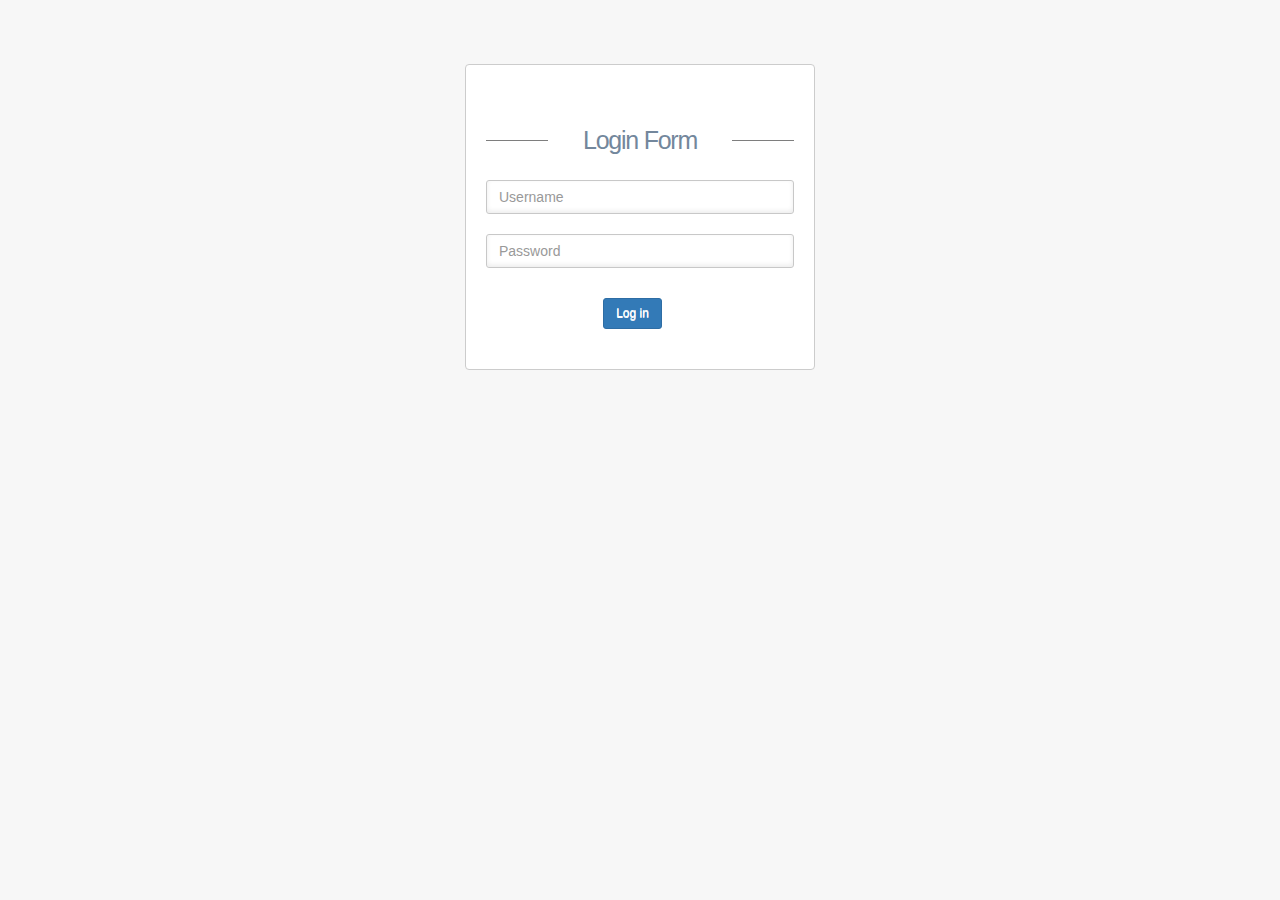
<file: login.html>
<!DOCTYPE html>
<html lang="en">
  <head>
    <meta http-equiv="Content-Type" content="text/html; charset=UTF-8">
    <!-- Meta, title, CSS, favicons, etc. -->
    <meta charset="utf-8">
    <meta http-equiv="X-UA-Compatible" content="IE=edge">
    <meta name="viewport" content="width=device-width, initial-scale=1">

    <title>Swachatta Abhiyan</title>

    <!-- Bootstrap -->
    <link href="css/bootstrap.min.css" rel="stylesheet">
    <!-- Font Awesome -->
    <link href="css/font-awesome.min.css" rel="stylesheet">
    <!-- Custom Theme Style -->
    <link href="css/custom.css" rel="stylesheet">
  </head>

  <body class="login">
    <div>
      <a class="hiddenanchor" id="signup"></a>
      <a class="hiddenanchor" id="signin"></a>

      <div class="login_wrapper">
        <div class="animate form login_form">
          <section class="login_content">
            <form>
              <h1>Login Form</h1>
              <div>
                <input type="text" class="form-control" placeholder="Username" required="" />
              </div>
              <div>
                <input type="password" class="form-control" placeholder="Password" required="" />
              </div>
              <div>
                <a class="btn btn-primary submit" href="index.html">Log in</a>
               <!--  <a class="reset_pass" href="#">Lost your password?</a> -->
              </div>

              <div class="clearfix"></div>

              <!-- <div class="separator">
                <p class="change_link">New to site?
                  <a href="#signup" class="to_register"> Create Account </a>
                </p>

                <div class="clearfix"></div>
                <br />

                <div>
                  <h1><i class="fa fa-paw"></i> Gentelella Alela!</h1>
                  <p>©2016 All Rights Reserved. Gentelella Alela! is a Bootstrap 3 template. Privacy and Terms</p>
                </div>
              </div> -->
            </form>
          </section>
        </div>

        <div id="register" class="animate form registration_form">
          <section class="login_content">
            <form>
              <h1>Create Account</h1>
              <div>
                <input type="text" class="form-control" placeholder="Username" required="" />
              </div>
              <div>
                <input type="email" class="form-control" placeholder="Email" required="" />
              </div>
              <div>
                <input type="password" class="form-control" placeholder="Password" required="" />
              </div>
              <div>
                <a class="btn btn-default submit" href="index.html">Submit</a>
              </div>

              <div class="clearfix"></div>

              <div class="separator">
                <p class="change_link">Already a member ?
                  <a href="#signin" class="to_register"> Log in </a>
                </p>

                <div class="clearfix"></div>
                <br />

                <div>
                  <h1><i class="fa fa-paw"></i> Gentelella Alela!</h1>
                  <p>©2016 All Rights Reserved. Gentelella Alela! is a Bootstrap 3 template. Privacy and Terms</p>
                </div>
              </div>
            </form>
          </section>
        </div>
      </div>
    </div>

      <!-- jQuery -->
    <script src="js/jquery.min.js"></script>
    <!-- Bootstrap -->
    <script src="js/bootstrap.min.js"></script>
    <!-- Custom Theme Scripts -->
    <script src="js/custom.min.js"></script>

  </body>
</html>
</file>
<file: css/custom.css>
.daterangepicker .ranges li {
  color: #73879C; }
  .daterangepicker .ranges li.active, .daterangepicker .ranges li:hover {
    background: #536A7F;
    border: 1px solid #536A7F;
    color: #fff; }
.daterangepicker .input-mini {
  background-color: #eee;
  border: 1px solid #ccc;
  box-shadow: none !important; }
  .daterangepicker .input-mini.active {
    border: 1px solid #ccc; }
.daterangepicker select.monthselect, .daterangepicker select.yearselect, .daterangepicker select.hourselect, .daterangepicker select.minuteselect, .daterangepicker select.secondselect, .daterangepicker select.ampmselect {
  font-size: 12px;
  padding: 1px;
  height: auto;
  margin: 0;
  cursor: default;
  height: 30px;
  border: 1px solid #ADB2B5;
  line-height: 30px;
  border-radius: 0px !important; }
.daterangepicker select.monthselect {
  margin-right: 2%; }
.daterangepicker td.in-range {
  background: #E4E7EA;
  color: #73879C; }
.daterangepicker td.active, .daterangepicker td.active:hover {
  background-color: #536A7F;
  color: #fff; }
.daterangepicker th.available:hover {
  background: #eee;
  color: #34495E; }
.daterangepicker:before, .daterangepicker:after {
  content: none; }
.daterangepicker .calendar.single {
  margin: 0 0 4px 0; }
  .daterangepicker .calendar.single .calendar-table {
    width: 224px;
    padding: 0 0 4px 0 !important; }
    .daterangepicker .calendar.single .calendar-table thead tr:first-child th {
      padding: 8px 5px; }
    .daterangepicker .calendar.single .calendar-table thead th {
      border-radius: 0; }
.daterangepicker.picker_1 {
  color: #fff;
  background: #34495E; }
  .daterangepicker.picker_1 .calendar-table {
    background: #34495E; }
    .daterangepicker.picker_1 .calendar-table thead tr {
      background: #213345; }
    .daterangepicker.picker_1 .calendar-table thead tr:first-child {
      background: #1ABB9C; }
    .daterangepicker.picker_1 .calendar-table td.off {
      background: #34495E;
      color: #999; }
    .daterangepicker.picker_1 .calendar-table td.available:hover {
      color: #34495E; }
.daterangepicker.picker_2 .calendar-table thead tr {
  color: #1ABB9C; }
.daterangepicker.picker_2 .calendar-table thead tr:first-child {
  color: #73879C; }
.daterangepicker.picker_3 .calendar-table thead tr:first-child {
  color: #fff;
  background: #1ABB9C; }
.daterangepicker.picker_4 .calendar-table thead tr:first-child {
  color: #fff;
  background: #34495E; }
.daterangepicker.picker_4 .calendar-table td, .daterangepicker.picker_4 .calendar-table td.off {
  background: #ECF0F1;
  border: 1px solid #fff;
  border-radius: 0; }
.daterangepicker.picker_4 .calendar-table td.active {
  background: #34495E; }

.calendar-exibit .show-calendar {
  float: none;
  display: block;
  position: relative;
  background-color: #fff;
  border: 1px solid #ccc;
  margin-bottom: 20px;
  border: 1px solid rgba(0, 0, 0, 0.15);
  overflow: hidden; }
  .calendar-exibit .show-calendar .calendar {
    margin: 0 0 4px 0; }
  .calendar-exibit .show-calendar.picker_1 {
    background: #34495E; }
.calendar-exibit .calendar-table {
  padding: 0 0 4px 0; }

@charset "UTF-8";
.left_col {
  background: #2A3F54; }

.nav-sm .container.body .col-md-3.left_col {
  min-height: 100%;
  width: 70px;
  padding: 0;
  z-index: 9999;
  position: absolute; }

.nav-sm .container.body .col-md-3.left_col.menu_fixed {
  position: fixed;
  height: 100%; }

.nav-sm .container.body .col-md-3.left_col .mCSB_container,
.nav-sm .container.body .col-md-3.left_col .mCustomScrollBox {
  overflow: visible; }

.nav-sm .hidden-small {
  visibility: hidden; }

.nav-sm .container.body .right_col {
  padding: 10px 20px;
  margin-left: 70px;
  z-index: 2; }

.nav-sm .navbar.nav_title {
  width: 70px; }

.nav-sm .navbar.nav_title a span {
  display: none; }

.nav-sm .navbar.nav_title a i {
  font-size: 27px;
  margin: 13px 0 0 3px; }

.site_title i {
  border: 1px solid #EAEAEA;
  padding: 5px 6px;
  border-radius: 50%; }

.nav-sm .main_container .top_nav {
  display: block;
  margin-left: 70px;
  z-index: 2; }

.nav-sm .nav.side-menu li a {
  text-align: center !important;
  font-weight: 400;
  font-size: 10px;
  padding: 10px 5px; }

.nav-sm .nav.child_menu li.active,
.nav-sm .nav.side-menu li.active-sm {
  border-right: 5px solid #1ABB9C; }

.nav-sm ul.nav.child_menu ul,
.nav-sm .nav.side-menu li.active-sm ul ul {
  position: static;
  width: 200px;
  background: none; }

.nav-sm > .nav.side-menu > li.active-sm > a {
  color: #1ABB9C !important; }

.nav-sm .nav.side-menu li a i.toggle-up {
  display: none !important; }

.nav-sm .nav.side-menu li a i {
  font-size: 25px !important;
  text-align: center;
  width: 100% !important;
  margin-bottom: 5px; }

.nav-sm ul.nav.child_menu {
  left: 100%;
  position: absolute;
  top: 0;
  width: 210px;
  z-index: 4000;
  background: #3E5367;
  display: none; }

.nav-sm ul.nav.child_menu li {
  padding: 0 10px; }

.nav-sm ul.nav.child_menu li a {
  text-align: left !important; }

.nav-sm .profile {
  display: none; }

.menu_section {
  margin-bottom: 35px; }

.menu_section h3 {
  padding-left: 23px;
  color: #fff;
  text-transform: uppercase;
  letter-spacing: .5px;
  font-weight: bold;
  font-size: 11px;
  margin-bottom: 0;
  margin-top: 0;
  text-shadow: 1px 1px #000; }

.menu_section > ul {
  margin-top: 10px; }

.profile_pic {
  width: 35%;
  float: left; }

.img-circle.profile_img {
  width: 70%;
  background: #fff;
  margin-left: 15%;
  z-index: 1000;
  position: inherit;
  margin-top: 20px;
  border: 1px solid rgba(52, 73, 94, 0.44);
  padding: 4px; }

.profile_info {
  padding: 25px 10px 10px;
  width: 65%;
  float: left; }

.profile_info span {
  font-size: 13px;
  line-height: 30px;
  color: #BAB8B8; }

.profile_info h2 {
  font-size: 14px;
  color: #ECF0F1;
  margin: 0;
  font-weight: 300; }

.profile.img_2 {
  text-align: center; }

.profile.img_2 .profile_pic {
  width: 100%; }

.profile.img_2 .profile_pic .img-circle.profile_img {
  width: 50%;
  margin: 10px 0 0; }

.profile.img_2 .profile_info {
  padding: 15px 10px 0;
  width: 100%;
  margin-bottom: 10px;
  float: left; }

.main_menu span.fa {
  float: right;
  text-align: center;
  margin-top: 5px;
  font-size: 10px;
  min-width: inherit;
  color: #C4CFDA; }

.active a span.fa {
  text-align: right !important;
  margin-right: 4px; }

.nav-sm .menu_section {
  margin: 0; }

.nav-sm span.fa,
.nav-sm .menu_section h3 {
  display: none; }

.nav-sm li li span.fa {
  display: inline-block; }

.nav_menu {
  float: left;
  background: #EDEDED;
  border-bottom: 1px solid #D9DEE4;
  margin-bottom: 10px;
  width: 100%;
  position: relative; }

@media (min-width: 480px) {
  .nav_menu {
    position: static; } }
.nav-md .container.body .col-md-3.left_col {
  min-height: 100%;
  width: 230px;
  padding: 0;
  position: absolute;
  display: -ms-flexbox;
  display: flex;
  z-index: 1; }

.nav-md .container.body .col-md-3.left_col.menu_fixed {
  height: 100%;
  position: fixed; }

body .container.body .right_col {
  background: #F7F7F7; }

.nav-md .container.body .right_col {
  padding: 10px 20px 0;
  margin-left: 230px; }

.nav_title {
  width: 230px;
  float: left;
  background: #2A3F54;
  border-radius: 0;
  height: 57px; }

@media (max-width: 991px) {
  .nav-md .container.body .right_col, .nav-md .container.body .top_nav {
    width: 100%;
    margin: 0; }

  .nav-md .container.body .col-md-3.left_col {
    display: none; }

  .nav-md .container.body .right_col {
    width: 100%;
    padding-right: 0; }

  .right_col {
    padding: 10px !important; } }
@media (max-width: 1200px) {
  .x_title h2 {
    width: 62%;
    font-size: 17px; }

  .tile, .graph {
    zoom: 85%;
    height: inherit; } }
@media (max-width: 1270px) and (min-width: 192px) {
  .x_title h2 small {
    display: none; } }
.left_col .mCSB_scrollTools {
  width: 6px; }

.left_col .mCSB_dragger {
  max-height: 400px !important; }

/**  ------------------------------------------  **/
.blue {
  color: #3498DB; }

.purple {
  color: #9B59B6; }

.green {
  color: #1ABB9C; }

.aero {
  color: #9CC2CB; }

.red {
  color: #E74C3C; }

.dark {
  color: #34495E; }

.border-blue {
  border-color: #3498DB !important; }

.border-purple {
  border-color: #9B59B6 !important; }

.border-green {
  border-color: #1ABB9C !important; }

.border-aero {
  border-color: #9CC2CB !important; }

.border-red {
  border-color: #E74C3C !important; }

.border-dark {
  border-color: #34495E !important; }

.bg-white {
  background: #fff !important;
  border: 1px solid #fff !important;
  color: #73879C; }

.bg-green {
  background: #1ABB9C !important;
  border: 1px solid #1ABB9C !important;
  color: #fff; }

.bg-red {
  background: #E74C3C !important;
  border: 1px solid #E74C3C !important;
  color: #fff; }

.bg-blue {
  background: #3498DB !important;
  border: 1px solid #3498DB !important;
  color: #fff; }

.bg-orange {
  background: #F39C12 !important;
  border: 1px solid #F39C12 !important;
  color: #fff; }

.bg-purple {
  background: #9B59B6 !important;
  border: 1px solid #9B59B6 !important;
  color: #fff; }

.bg-blue-sky {
  background: #50C1CF !important;
  border: 1px solid #50C1CF !important;
  color: #fff; }

.container {
  width: 100%;
  padding: 0; }

.navbar-nav > li > a, .navbar-brand, .navbar-nav > li > a {
  color: #fff !important; }

.top_nav .nav > li > a:focus, .top_nav .nav > li > a:hover, .top_nav .nav .open > a, .top_nav .nav .open > a:focus, .top_nav .nav .open > a:hover {
  background: #D9DEE4; }

body {
  color: #73879C;
  background: #2A3F54;
  font-family: "Helvetica Neue", Roboto, Arial, "Droid Sans", sans-serif;
  font-size: 13px;
  font-weight: 400;
  line-height: 1.471; }

.main_container .top_nav {
  display: block;
  margin-left: 230px; }

.no-padding {
  padding: 0 !important; }

.page-title {
  width: 100%;
  height: 65px;
  padding: 10px 0; }

.page-title .title_left {
  width: 45%;
  float: left;
  display: block; }

.page-title .title_left h3 {
  margin: 9px 0; }

.page-title .title_right {
  width: 55%;
  float: left;
  display: block; }

.page-title .title_right .pull-right {
  margin: 10px 0; }

.fixed_height_320 {
  height: 320px; }

.fixed_height_390 {
  height: 390px; }

.fixed_height_200 {
  height: 200px; }

.overflow_hidden {
  overflow: hidden; }

.progress-bar-dark {
  background-color: #34495E !important; }

.progress-bar-gray {
  background-color: #BDC3C7 !important; }

table.no-margin .progress {
  margin-bottom: 0; }

.main_content {
  padding: 10px 20px; }

.col-md-55 {
  width: 50%;
  margin-bottom: 10px; }

@media (min-width: 768px) {
  .col-md-55 {
    width: 20%; } }
@media (min-width: 992px) {
  .col-md-55 {
    width: 20%; } }
@media (min-width: 1200px) {
  .col-md-55 {
    width: 20%; } }
@media (min-width: 192px) and (max-width: 1270px) {
  table.tile_info span.right {
    margin-right: 7px;
    float: left; } }
.center-margin {
  margin: 0 auto;
  float: none !important; }

.col-md-55, .col-xs-1, .col-sm-1, .col-md-1, .col-lg-1, .col-xs-2, .col-sm-2, .col-md-2, .col-lg-2, .col-xs-3, .col-sm-3, .col-md-3, .col-lg-3, .col-xs-4, .col-sm-4, .col-md-4, .col-lg-4, .col-xs-5, .col-sm-5, .col-md-5, .col-lg-5, .col-xs-6, .col-sm-6, .col-md-6, .col-lg-6, .col-xs-7, .col-sm-7, .col-md-7, .col-lg-7, .col-xs-8, .col-sm-8, .col-md-8, .col-lg-8, .col-xs-9, .col-sm-9, .col-md-9, .col-lg-9, .col-xs-10, .col-sm-10, .col-md-10, .col-lg-10, .col-xs-11, .col-sm-11, .col-md-11, .col-lg-11, .col-xs-12, .col-sm-12, .col-md-12, .col-lg-12 {
  position: relative;
  min-height: 1px;
  float: left;
  padding-right: 10px;
  padding-left: 10px; }

.row {
  margin-right: -10px;
  margin-left: -10px; }

.grid_slider .col-md-6 {
  padding: 0 40px; }

h1, .h1, h2, .h2, h3, .h3 {
  margin-top: 10px;
  margin-bottom: 10px; }

a {
  color: #5A738E;
  text-decoration: none; }

a, a:visited, a:focus, a:active, :visited, :focus, :active, .btn:focus, .btn:active:focus, .btn.active:focus, .btn.focus, .btn:active.focus, .btn.active.focus {
  outline: 0; }

a:hover, a:focus {
  text-decoration: none; }

.navbar {
  margin-bottom: 0; }

.navbar-header {
  background: #34495E; }

.navbar-right {
  margin-right: 0; }

.top_nav .navbar-right {
  margin: 0;
  width: 70%;
  float: right; }

.top_nav .navbar-right li {
  display: inline-block;
  float: right;
  position: static; }

@media (min-width: 480px) {
  .top_nav .navbar-right li {
    position: relative; } }
.top_nav .dropdown-menu li {
  width: 100%; }

.top_nav .dropdown-menu li a {
  width: 100%;
  padding: 12px 20px; }

.top_nav li a i {
  font-size: 15px; }

.navbar-static-top {
  position: fixed;
  top: 0;
  width: 100%; }

.sidebar-header {
  border-bottom: 0;
  margin-top: 46px; }

.sidebar-header:first-of-type {
  margin-top: 0; }

.nav.side-menu > li {
  position: relative;
  display: block;
  cursor: pointer; }

.nav.side-menu > li > a {
  margin-bottom: 6px; }

.nav.side-menu > li > a:hover {
  color: #F2F5F7 !important; }

.nav.side-menu > li > a:hover, .nav > li > a:focus {
  text-decoration: none;
  background: transparent; }

.nav.child_menu {
  display: none; }

.nav.child_menu li:hover,
.nav.child_menu li.active {
  background-color: rgba(255, 255, 255, 0.06); }

.nav.child_menu li {
  padding-left: 36px; }

.nav-md ul.nav.child_menu li:before {
  background: #425668;
  bottom: auto;
  content: "";
  height: 8px;
  left: 23px;
  margin-top: 15px;
  position: absolute;
  right: auto;
  width: 8px;
  z-index: 1;
  border-radius: 50%; }

.nav-md ul.nav.child_menu li:after {
  border-left: 1px solid #425668;
  bottom: 0;
  content: "";
  left: 27px;
  position: absolute;
  top: 0; }

.nav.side-menu > li > a, .nav.child_menu > li > a {
  color: #E7E7E7;
  font-weight: 500; }

.nav.child_menu li li:hover,
.nav.child_menu li li.active {
  background: none; }

.nav.child_menu li li a:hover,
.nav.child_menu li li a.active {
  color: #fff; }

.nav > li > a {
  position: relative;
  display: block;
  padding: 13px 15px 12px; }

.nav.side-menu > li.current-page, .nav.side-menu > li.active {
  border-right: 5px solid #1ABB9C; }

.nav li.current-page {
  background: rgba(255, 255, 255, 0.05); }

.nav li li li.current-page {
  background: none; }

.nav li li.current-page a {
  color: #fff; }

.nav.side-menu > li.active > a {
  text-shadow: rgba(0, 0, 0, 0.25) 0 -1px 0;
  background: linear-gradient(#334556, #2C4257), #2A3F54;
  box-shadow: rgba(0, 0, 0, 0.25) 0 1px 0, inset rgba(255, 255, 255, 0.16) 0 1px 0; }

.navbar-brand, .navbar-nav > li > a {
  font-weight: 500;
  color: #ECF0F1 !important;
  margin-left: 0 !important;
  line-height: 32px; }

.site_title {
  text-overflow: ellipsis;
  overflow: hidden;
  font-weight: 400;
  font-size: 22px;
  width: 100%;
  color: #ECF0F1 !important;
  margin-left: 0 !important;
  line-height: 59px;
  display: block;
  height: 55px;
  margin: 0;
  padding-left: 10px; }

.site_title:hover, .site_title:focus {
  text-decoration: none; }

.nav.navbar-nav > li > a {
  color: #515356 !important; }

.nav.top_menu > li > a {
  position: relative;
  display: block;
  padding: 10px 15px;
  color: #34495E !important; }

.nav > li > a:hover, .nav > li > a:focus {
  background-color: transparent; }

.top_search {
  padding: 0; }

.top_search .form-control {
  border-right: 0;
  box-shadow: inset 0 1px 0px rgba(0, 0, 0, 0.075);
  border-radius: 25px 0px 0px 25px;
  padding-left: 20px;
  border: 1px solid rgba(221, 226, 232, 0.49); }

.top_search .form-control:focus {
  border: 1px solid rgba(221, 226, 232, 0.49);
  border-right: 0; }

.top_search .input-group-btn button {
  border-radius: 0px 25px 25px 0px;
  border: 1px solid rgba(221, 226, 232, 0.49);
  border-left: 0;
  box-shadow: inset 0 1px 1px rgba(0, 0, 0, 0.075);
  color: #93A2B2;
  margin-bottom: 0 !important; }

.toggle {
  float: left;
  margin: 0;
  padding-top: 16px;
  width: 70px; }

.toggle a {
  padding: 15px 15px 0;
  margin: 0;
  cursor: pointer; }

.toggle a i {
  font-size: 26px; }

.nav.child_menu > li > a {
  color: rgba(255, 255, 255, 0.75);
  font-size: 12px;
  padding: 9px; }

.panel_toolbox {
  float: right;
  min-width: 70px; }

.panel_toolbox > li {
  float: left;
  cursor: pointer; }

.panel_toolbox > li > a {
  padding: 5px;
  color: #C5C7CB;
  font-size: 14px; }

.panel_toolbox > li > a:hover {
  background: #F5F7FA; }

.line_30 {
  line-height: 30px; }

.main_menu_side {
  padding: 0; }

.bs-docs-sidebar .nav > li > a {
  display: block;
  padding: 4px 6px; }

footer {
  background: #fff;
  padding: 15px 20px;
  display: block; }

.nav-sm footer {
  margin-left: 70px; }

.footer_fixed footer {
  position: fixed;
  left: 0px;
  bottom: 0px;
  width: 100%; }

@media (min-width: 768px) {
  .footer_fixed footer {
    margin-left: 0; } }
@media (min-width: 768px) {
  .footer_fixed .nav-sm footer {
    margin-left: 0; } }
.tile-stats.sparkline {
  padding: 10px;
  text-align: center; }

.jqstooltip {
  background: #34495E !important;
  width: 30px !important;
  height: 22px !important;
  text-decoration: none; }

.tooltip {
  display: block !important; }

.tiles {
  border-top: 1px solid #ccc;
  margin-top: 15px;
  padding-top: 5px;
  margin-bottom: 0; }

.tile {
  overflow: hidden; }

.top_tiles {
  margin-bottom: 0; }

.top_tiles .tile h2 {
  font-size: 30px;
  line-height: 30px;
  margin: 3px 0 7px;
  font-weight: bold; }

article.media {
  width: 100%; }

/* *********  custom accordion  **************************** */
*, *:before, *:after {
  box-sizing: border-box; }

#integration-list {
  width: 100%;
  margin: 0 auto;
  display: table; }

#integration-list ul {
  padding: 0;
  margin: 20px 0;
  color: #555; }

#integration-list ul > li {
  list-style: none;
  border-top: 1px solid #ddd;
  display: block;
  padding: 15px;
  overflow: hidden; }

#integration-list ul:last-child {
  border-bottom: 1px solid #ddd; }

#integration-list ul > li:hover {
  background: #efefef; }

.expand {
  display: block;
  text-decoration: none;
  color: #555;
  cursor: pointer; }

.expand h2 {
  width: 85%;
  float: left; }

h2 {
  font-size: 18px;
  font-weight: 400; }

#left, #right {
  display: table; }

#sup {
  display: table-cell;
  vertical-align: middle;
  width: 80%; }

.detail a {
  text-decoration: none;
  color: #C0392B;
  border: 1px solid #C0392B;
  padding: 6px 10px 5px;
  font-size: 13px;
  margin-right: 7px; }

.detail {
  margin: 10px 0 10px 0px;
  display: none;
  line-height: 22px;
  height: 150px; }

.detail span {
  margin: 0; }

.right-arrow {
  width: 10px;
  float: right;
  font-weight: bold;
  font-size: 20px; }

.accordion .panel {
  margin-bottom: 5px;
  border-radius: 0;
  border-bottom: 1px solid #efefef; }

.accordion .panel-heading {
  background: #F2F5F7;
  padding: 13px;
  width: 100%;
  display: block; }

.accordion .panel:hover {
  background: #F2F5F7; }

.x_panel {
  position: relative;
  width: 100%;
  margin-bottom: 10px;
  padding: 0;
  display: inline-block;
  background: #fff;
  border: 1px solid #E6E9ED;
  -webkit-column-break-inside: avoid;
  -moz-column-break-inside: avoid;
  column-break-inside: avoid;
  opacity: 1;
  transition: all .2s ease; }

.x_title {
  border-bottom: 2px solid #E6E9ED;
  padding:10px; color: #fff;
  margin-bottom: 0px; background: #2A3F54 }
.x_title small{color: #ccc;}
.x_title .filter {
  width: 40%;
  float: right; }

.x_title h2 {
  margin: 5px 0 6px;
  float: left;
  display: block;
  text-overflow: ellipsis;
  overflow: hidden;
  white-space: nowrap; }

.x_title h2 small {
  margin-left: 10px; }

.x_title span {
  color: #BDBDBD; }

.x_content {
  padding: 0 5px 6px;
  position: relative;
  width: 100%;
  float: left;
  clear: both;
  margin-top: 5px; }

.x_content h4 {
  font-size: 16px;
  font-weight: 500; }

legend {
  padding-bottom: 7px; }

.demo-placeholder {
  height: 280px; }

/** Contacts **/
.profile_details:nth-child(3n) {
  clear: both; }

.profile_details .profile_view {
  display: inline-block;
  padding: 10px 0 0;
  background: #fff; }

.profile_details .profile_view .divider {
  border-top: 1px solid #e5e5e5;
  padding-top: 5px;
  margin-top: 5px; }

.profile_details .profile_view .ratings {
  margin-bottom: 0; }

.profile_details .profile_view .bottom {
  background: #F2F5F7;
  padding: 9px 0;
  border-top: 1px solid #E6E9ED; }

.profile_details .profile_view .left {
  margin-top: 20px; }

.profile_details .profile_view .left p {
  margin-bottom: 3px; }

.profile_details .profile_view .right {
  margin-top: 0px;
  padding: 10px; }

.profile_details .profile_view .img-circle {
  border: 1px solid #E6E9ED;
  padding: 2px; }

.profile_details .profile_view h2 {
  margin: 5px 0; }

.profile_details .profile_view .ratings {
  text-align: left;
  font-size: 16px; }

.profile_details .profile_view .brief {
  margin: 0;
  font-weight: 300; }

.profile_details .profile_left {
  background: white; }

.pagination.pagination-split li {
  display: inline-block;
  margin-right: 3px; }

.pagination.pagination-split li a {
  border-radius: 4px;
  color: #768399;
  -moz-border-radius: 4px;
  -webkit-border-radius: 4px; }

/** Contacts **/
/* *********  /custom accordion  **************************** */
/* *********  dashboard widget  **************************** */
table.tile h3, table.tile h4, table.tile span {
  font-weight: bold;
  vertical-align: middle !important; }

table.tile th, table.tile td {
  text-align: center; }

table.tile th {
  border-bottom: 1px solid #E6ECEE; }

table.tile td {
  padding: 5px 0; }

table.tile td ul {
  text-align: left;
  padding-left: 0; }

table.tile td ul li {
  list-style: none;
  width: 100%; }

table.tile td ul li a {
  width: 100%; }

table.tile td ul li a big {
  right: 0;
  float: right;
  margin-right: 13px; }

table.tile_info {
  width: 100%; }

table.tile_info td {
  text-align: left;
  padding: 1px;
  font-size: 15px; }

table.tile_info td p {
  white-space: nowrap;
  overflow: hidden;
  text-overflow: ellipsis;
  margin: 0;
  line-height: 28px; }

table.tile_info td i {
  margin-right: 8px;
  font-size: 17px;
  float: left;
  width: 18px;
  line-height: 28px; }

table.tile_info td:first-child {
  width: 83%; }

td span {
  line-height: 28px; }

.sidebar-widget {
  overflow: hidden; }

.error-number {
  font-size: 90px;
  line-height: 90px;
  margin: 20px 0; }

.col-middle {
  margin-top: 5%; }

.mid_center {
  width: 370px;
  margin: 0 auto;
  text-align: center;
  padding: 10px 20px; }

h3.degrees {
  font-size: 22px;
  font-weight: 400;
  text-align: center; }

.degrees:after {
  content: "o";
  position: relative;
  top: -12px;
  font-size: 13px;
  font-weight: 300; }

.daily-weather .day {
  font-size: 14px;
  border-top: 2px solid rgba(115, 135, 156, 0.36);
  text-align: center;
  border-bottom: 2px solid rgba(115, 135, 156, 0.36);
  padding: 5px 0; }

.weather-days .col-sm-2 {
  overflow: hidden;
  width: 16.66666667%; }

.weather .row {
  margin-bottom: 0; }

/* *********  tables styling  ******************************* */
.bulk-actions {
  display: none; }

table.countries_list {
  width: 100%; }

table.countries_list td {
  padding: 0 10px;
  line-height: 30px;
  border-top: 1px solid #eeeeee; }

.dataTables_paginate a {
  padding: 6px 9px !important;
  background: #ddd !important;
  border-color: #ddd !important; }

.paging_full_numbers a.paginate_active {
  background-color: rgba(38, 185, 154, 0.59) !important;
  border-color: rgba(38, 185, 154, 0.59) !important; }

button.DTTT_button, div.DTTT_button, a.DTTT_button {
  border: 1px solid #E7E7E7 !important;
  background: #E7E7E7 !important;
  box-shadow: none !important; }

table.jambo_table {
  border: 1px solid rgba(221, 221, 221, 0.78); }

table.jambo_table thead {
  background: rgba(52, 73, 94, 0.94);
  color: #ECF0F1; }

table.jambo_table tbody tr:hover td {
  background: rgba(38, 185, 154, 0.07);
  border-top: 1px solid rgba(38, 185, 154, 0.11);
  border-bottom: 1px solid rgba(38, 185, 154, 0.11); }

table.jambo_table tbody tr.selected {
  background: rgba(38, 185, 154, 0.16); }

table.jambo_table tbody tr.selected td {
  border-top: 1px solid rgba(38, 185, 154, 0.4);
  border-bottom: 1px solid rgba(38, 185, 154, 0.4); }

.dataTables_paginate a {
  background: #ff0000; }

.dataTables_wrapper {
  position: relative;
  clear: both;
  zoom: 1; }

.dataTables_processing {
  position: absolute;
  top: 50%;
  left: 50%;
  width: 250px;
  height: 30px;
  margin-left: -125px;
  margin-top: -15px;
  padding: 14px 0 2px 0;
  border: 1px solid #ddd;
  text-align: center;
  color: #999;
  font-size: 14px;
  background-color: white; }

.dataTables_length {
  width: 40%;
  float: left; }

.dataTables_filter {
  width: 50%;
  float: right;
  text-align: right; }

.dataTables_info {
  width: 60%;
  float: left; }

.dataTables_paginate {
  float: right;
  text-align: right; }

table.dataTable th.focus,
table.dataTable td.focus {
  outline: 2px solid #1ABB9C !important;
  outline-offset: -1px; }

table.display {
  margin: 0 auto;
  clear: both;
  width: 100%; }

table.display thead th {
  padding: 8px 18px 8px 10px;
  border-bottom: 1px solid black;
  font-weight: bold;
  cursor: pointer; }

table.display tfoot th {
  padding: 3px 18px 3px 10px;
  border-top: 1px solid black;
  font-weight: bold; }

table.display tr.heading2 td {
  border-bottom: 1px solid #aaa; }

table.display td {
  padding: 3px 10px; }

table.display td.center {
  text-align: center; }

table.display thead th:active, table.display thead td:active {
  outline: none; }

.dataTables_scroll {
  clear: both; }

.dataTables_scrollBody {
  *margin-top: -1px;
  -webkit-overflow-scrolling: touch; }

.top .dataTables_info {
  float: none; }

.clear {
  clear: both; }

.dataTables_empty {
  text-align: center; }

tfoot input {
  margin: 0.5em 0;
  width: 100%;
  color: #444; }

tfoot input.search_init {
  color: #999; }

td.group {
  background-color: #d1cfd0;
  border-bottom: 2px solid #A19B9E;
  border-top: 2px solid #A19B9E; }

td.details {
  background-color: #d1cfd0;
  border: 2px solid #A19B9E; }

.example_alt_pagination div.dataTables_info {
  width: 40%; }

.paging_full_numbers {
  width: 400px;
  height: 22px;
  line-height: 22px; }

.paging_full_numbers a:active {
  outline: none; }

.paging_full_numbers a:hover {
  text-decoration: none; }

.paging_full_numbers a.paginate_button, .paging_full_numbers a.paginate_active {
  border: 1px solid #aaa;
  -webkit-border-radius: 5px;
  -moz-border-radius: 5px;
  padding: 2px 5px;
  margin: 0 3px;
  cursor: pointer; }

.paging_full_numbers a.paginate_button {
  background-color: #ddd; }

.paging_full_numbers a.paginate_button:hover {
  background-color: #ccc;
  text-decoration: none !important; }

.paging_full_numbers a.paginate_active {
  background-color: #99B3FF; }

table.display tr.even.row_selected td {
  background-color: #B0BED9; }

table.display tr.odd.row_selected td {
  background-color: #9FAFD1; }

div.box {
  height: 100px;
  padding: 10px;
  overflow: auto;
  border: 1px solid #8080FF;
  background-color: #E5E5FF; }

/* *********  /tables styling  ****************************** */
/* *********  /dashboard widget  **************************** */
/* *********  widgets  *************************************** */
ul.msg_list li {
  background: #f7f7f7;
  padding: 5px;
  display: -ms-flexbox;
  display: flex;
  margin: 6px 6px 0;
  width: 96% !important; }

ul.msg_list li:last-child {
  margin-bottom: 6px;
  padding: 10px; }

ul.msg_list li a {
  padding: 3px 5px !important; }

ul.msg_list li a .image img {
  border-radius: 2px 2px 2px 2px;
  -webkit-border-radius: 2px 2px 2px 2px;
  float: left;
  margin-right: 10px;
  width: 11%; }

ul.msg_list li a .time {
  font-size: 11px;
  font-style: italic;
  font-weight: bold;
  position: absolute;
  right: 35px; }

ul.msg_list li a .message {
  display: block !important;
  font-size: 11px; }

.dropdown-menu.msg_list span {
  white-space: normal; }

.dropdown-menu {
  border: medium none;
  box-shadow: none;
  display: none;
  float: left;
  font-size: 12px;
  left: 0;
  list-style: none outside none;
  padding: 0;
  position: absolute;
  text-shadow: none;
  top: 100%;
  z-index: 9998;
  border: 1px solid #D9DEE4;
  border-top-left-radius: 0;
  border-top-right-radius: 0; }

.dropdown-menu > li > a {
  color: #5A738E; }

.navbar-nav .open .dropdown-menu {
  position: absolute;
  background: #fff;
  margin-top: 0;
  border: 1px solid #D9DEE4;
  -webkit-box-shadow: none;
  right: 0;
  left: auto;
  width: 220px; }

.navbar-nav .open .dropdown-menu.msg_list {
  width: 300px; }

.info-number .badge {
  font-size: 10px;
  font-weight: normal;
  line-height: 13px;
  padding: 2px 6px;
  position: absolute;
  right: 2px;
  top: 8px; }

ul.to_do {
  padding: 0; }

ul.to_do li {
  background: #f3f3f3;
  border-radius: 3px;
  position: relative;
  padding: 7px;
  margin-bottom: 5px;
  list-style: none; }

ul.to_do p {
  margin: 0; }

.dashboard-widget {
  background: #f6f6f6;
  border-top: 5px solid #79C3DF;
  border-radius: 3px;
  padding: 5px 10px 10px; }

.dashboard-widget .dashboard-widget-title {
  font-weight: normal;
  border-bottom: 1px solid #c1cdcd;
  margin: 0 0 10px 0;
  padding-bottom: 5px;
  padding-left: 40px;
  line-height: 30px; }

.dashboard-widget .dashboard-widget-title i {
  font-size: 100%;
  margin-left: -35px;
  margin-right: 10px;
  color: #33a1c9;
  padding: 3px 6px;
  border: 1px solid #abd9ea;
  border-radius: 5px;
  background: #fff; }

ul.quick-list {
  width: 45%;
  padding-left: 0;
  display: inline-block; }

ul.quick-list li {
  padding-left: 10px;
  list-style: none;
  margin: 0;
  padding-bottom: 6px;
  padding-top: 4px;
  white-space: nowrap;
  text-overflow: ellipsis;
  overflow: hidden; }

ul.quick-list li i {
  padding-right: 10px;
  color: #757679; }



.dashboard-widget-content .sidebar-widget {
  width: 50%;
  display: inline-block;
  vertical-align: top;
  background: #fff;
  border: 1px solid #abd9ea;
  border-radius: 5px;
  text-align: center;
  float: right;
  padding: 2px;
  margin-top: 10px; }

.widget_summary {
  width: 100%;
  display: -ms-inline-flexbox;
  display: inline-flex; }

.widget_summary .w_left {
  float: left;
  text-align: left; }

.widget_summary .w_center {
  float: left; }

.widget_summary .w_right {
  float: left;
  text-align: right; }

.widget_summary .w_right span {
  font-size: 20px; }

.w_20 {
  width: 20%; }

.w_25 {
  width: 25%; }

.w_55 {
  width: 55%; }

h5.graph_title {
  text-align: left;
  margin-left: 10px; }

h5.graph_title i {
  margin-right: 10px;
  font-size: 17px; }

span.right {
  float: right;
  font-size: 14px !important; }

.tile_info a {
  text-overflow: ellipsis; }

.sidebar-footer {
  bottom: 0px;
  clear: both;
  display: block;
  padding: 5px 0 0 0;
  position: fixed;
  width: 230px;
  background: #2A3F54; }

.sidebar-footer a {
  padding: 7px 0 3px;
  text-align: center;
  width: 25%;
  font-size: 17px;
  display: block;
  float: left;
  background: #172D44; }

.sidebar-footer a:hover {
  background: #425567; }

/** top tiles  */
.tile_count {
  margin-bottom: 20px;
  margin-top: 20px; }

.tile_count .tile_stats_count {
  border-bottom: 1px solid #D9DEE4;
  padding: 0 10px 0 20px;
  text-overflow: ellipsis;
  overflow: hidden;
  white-space: nowrap;
  position: relative; }

@media (min-width: 992px) {
  footer {
    margin-left: 230px; } }
@media (min-width: 992px) {
  .tile_count .tile_stats_count {
    margin-bottom: 10px;
    border-bottom: 0;
    padding-bottom: 10px; } }
.tile_count .tile_stats_count:before {
  content: "";
  position: absolute;
  left: 0;
  height: 65px;
  border-left: 2px solid #ADB2B5;
  margin-top: 10px; }

@media (min-width: 992px) {
  .tile_count .tile_stats_count:first-child:before {
    border-left: 0; } }
.tile_count .tile_stats_count .count {
  font-size: 30px;
  line-height: 47px;
  font-weight: 600; }

@media (min-width: 768px) {
  .tile_count .tile_stats_count .count {
    font-size: 40px; } }
@media (min-width: 992px) and (max-width: 1100px) {
  .tile_count .tile_stats_count .count {
    font-size: 30px; } }
.tile_count .tile_stats_count span {
  font-size: 12px; }

@media (min-width: 768px) {
  .tile_count .tile_stats_count span {
    font-size: 13px; } }
.tile_count .tile_stats_count .count_bottom i {
  width: 12px; }

/** /top tiles **/
.dashboard_graph {
  background: #fff;
  padding: 7px 10px; }

.dashboard_graph .col-md-9, .dashboard_graph .col-md-3 {
  padding: 0; }

a.user-profile {
  color: #5E6974 !important; }

.user-profile img {
  width: 29px;
  height: 29px;
  border-radius: 50%;
  margin-right: 10px; }

ul.top_profiles {
  height: 330px;
  width: 100%; }

ul.top_profiles li {
  margin: 0;
  padding: 3px 5px; }

ul.top_profiles li:nth-child(odd) {
  background-color: #eee; }

.media .profile_thumb {
  border: 1px solid;
  width: 50px;
  height: 50px;
  margin: 5px 10px 5px 0;
  border-radius: 50%;
  padding: 9px 12px; }

.media .profile_thumb i {
  font-size: 30px; }

.media .date {
  background: #ccc;
  width: 52px;
  margin-right: 10px;
  border-radius: 10px;
  padding: 5px; }

.media .date .month {
  margin: 0;
  text-align: center;
  color: #fff; }

.media .date .day {
  text-align: center;
  color: #fff;
  font-size: 27px;
  margin: 0;
  line-height: 27px;
  font-weight: bold; }

.event .media-body a.title {
  font-weight: bold; }

.event .media-body p {
  margin-bottom: 0; }

h4.graph_title {
  margin: 7px;
  text-align: center; }

/* *********  /widgets  *************************************** */
/* *********  iconts-display  **************************** */
.fontawesome-icon-list .fa-hover a:hover {
  background-color: #ddd;
  color: #fff;
  text-decoration: none; }

.fontawesome-icon-list .fa-hover a {
  display: block;
  line-height: 32px;
  height: 32px;
  padding-left: 10px;
  border-radius: 4px; }

.fontawesome-icon-list .fa-hover a:hover .fa {
  font-size: 28px;
  vertical-align: -6px; }

.fontawesome-icon-list .fa-hover a .fa {
  width: 32px;
  font-size: 16px;
  display: inline-block;
  text-align: right;
  margin-right: 10px; }

.main_menu .fa {
  width: 26px;
  opacity: .99;
  display: inline-block;
  font-family: FontAwesome;
  font-style: normal;
  font-weight: normal;
  font-size: 18px;
  -webkit-font-smoothing: antialiased;
  -moz-osx-font-smoothing: grayscale; }

/* *********  /iconts-display  **************************** */

/** tile stats **/

.tile-stats {
  position: relative;
  display: block;
  border-bottom: 1px solid #E4E4E4;
  overflow: hidden;
  background: #FFF;
  transition: all 300ms ease-in-out; }

.tile-stats:hover .icon i {
  animation-name: tansformAnimation;
  animation-duration: .5s;
  animation-iteration-count: 1;
  color: rgba(58, 58, 58, 0.41);
  animation-timing-function: ease;
  animation-fill-mode: forwards;
  -webkit-animation-name: tansformAnimation;
  -webkit-animation-duration: .5s;
  -webkit-animation-iteration-count: 1;
  -webkit-animation-timing-function: ease;
  -webkit-animation-fill-mode: forwards;
  -moz-animation-name: tansformAnimation;
  -moz-animation-duration: .5s;
  -moz-animation-iteration-count: 1;
  -moz-animation-timing-function: ease;
  -moz-animation-fill-mode: forwards; }

.tile-stats .icon {
  width: 20px;
  height: 20px;
  color: #BAB8B8;
  position: absolute;
  right: 53px;
  top: 22px;
  z-index: 1; }

.tile-stats .icon i {
  margin: 0;
  font-size: 60px;
  line-height: 0;
  vertical-align: bottom;
  padding: 0; }

.tile-stats .count {
  font-size: 38px;
  font-weight: bold;
  line-height: 1.65857; }

.tile-stats .count, .tile-stats h3, .tile-stats p {
  position: relative;
  margin: 0;
  margin-left: 10px;
  z-index: 5;
  padding: 0; }

.tile-stats h2 {padding-left: 10px}
.tile-stats h3 {
  color: #BAB8B8; }
  .tile-stats p {
  margin-top: 5px;
  font-size: 12px; }

.tile-stats > .dash-box-footer {
  position: relative;
  text-align: center;
  margin-top: 5px;
  padding: 3px 0;
  color: #fff;
  color: rgba(255, 255, 255, 0.8);
  display: block;
  z-index: 10;
  background: rgba(0, 0, 0, 0.1);
  text-decoration: none; }

.tile-stats > .dash-box-footer:hover {
  color: #fff;
  background: rgba(0, 0, 0, 0.15); }

.tile-stats > .dash-box-footer:hover {
  color: #fff;
  background: rgba(0, 0, 0, 0.15); }

 
.tile-stats a{padding: 10px; display: block;}
.tile-stats a:hover{background:#f2f2f2;}  
.tile-stats a.active{background:#f2f2f2;}  
.issue-title{font-size: 18px; font-weight: 400; display: block; color: #1ABB9C}
.issue-desc{  display: block;}



table.tile_info {
  padding: 10px 15px; }

table.tile_info span.right {
  margin-right: 0;
  float: right;
  position: absolute;
  right: 4%; }

.tile:hover {
  text-decoration: none; }

.tile_header {
  border-bottom: transparent;
  padding: 7px 15px;
  margin-bottom: 15px;
  background: #E7E7E7; }

.tile_head h4 {
  margin-top: 0;
  margin-bottom: 5px; }

.tiles-bottom {
  padding: 5px 10px;
  margin-top: 10px;
  background: rgba(194, 194, 194, 0.3);
  text-align: left; }

/** /tile stats **/
/** inbox **/
a.star {
  color: #428bca !important; }

.mail_content {
  background: none repeat scroll 0 0 #FFFFFF;
  border-radius: 4px;
  margin-top: 20px;
  min-height: 500px;
  padding: 10px 11px;
  width: 100%; }

.list-btn-mail {
  margin-bottom: 15px; }

.list-btn-mail.active {
  border-bottom: 1px solid #39B3D7;
  padding: 0 0 14px; }

.list-btn-mail > i {
  float: left;
  font-size: 18px;
  font-style: normal;
  width: 33px; }

.list-btn-mail > .cn {
  background: none repeat scroll 0 0 #39B3D7;
  border-radius: 12px;
  color: #FFFFFF;
  float: right;
  font-style: normal;
  padding: 0 5px; }

.button-mail {
  margin: 0 0 15px !important;
  text-align: left;
  width: 100%; }

button,
.buttons,
.btn,
.modal-footer .btn + .btn {
  margin-bottom: 5px;
  margin-right: 5px; }

.btn-group-vertical .btn, .btn-group .btn {
  margin-bottom: 0;
  margin-right: 0; }

.mail_list_column {
  border-left: 1px solid #DBDBDB; }

.mail_view {
  border-left: 1px solid #DBDBDB; }

.mail_list {
  width: 100%;
  border-bottom: 1px solid #DBDBDB;
  margin-bottom: 2px;
  display: inline-block; }

.mail_list .left {
  width: 5%;
  float: left;
  margin-right: 3%; }

.mail_list .right {
  width: 90%;
  float: left; }

.mail_list h3 {
  font-size: 15px;
  font-weight: bold;
  margin: 0px 0 6px; }

.mail_list h3 small {
  float: right;
  color: #ADABAB;
  font-size: 11px;
  line-height: 20px; }

.mail_list .badge {
  padding: 3px 6px;
  font-size: 8px;
  background: #BAB7B7; }

@media (max-width: 767px) {
  .mail_list {
    margin-bottom: 5px;
    display: inline-block; } }
.mail_heading h4 {
  font-size: 18px;
  border-bottom: 1px solid #ddd;
  padding-bottom: 10px;
  margin-top: 20px; }

.attachment {
  margin-top: 30px; }

.attachment ul {
  width: 100%;
  list-style: none;
  padding-left: 0;
  display: inline-block;
  margin-bottom: 30px; }

.attachment ul li {
  float: left;
  width: 150px;
  margin-right: 10px;
  margin-bottom: 10px; }

.attachment ul li img {
  height: 150px;
  border: 1px solid #ddd;
  padding: 5px;
  margin-bottom: 10px; }

.attachment ul li span {
  float: right; }

.attachment .file-name {
  float: left; }

.attachment .links {
  width: 100%;
  display: inline-block; }

.compose {
  padding: 0;
  position: fixed;
  bottom: 0;
  right: 0;
  background: #fff;
  border: 1px solid #D9DEE4;
  border-right: 0;
  border-bottom: 0;
  border-top-left-radius: 5px;
  z-index: 9999;
  display: none; }

.compose .compose-header {
  padding: 5px;
  background: #169F85;
  color: #fff;
  border-top-left-radius: 5px; }

.compose .compose-header .close {
  text-shadow: 0 1px 0 #ffffff;
  line-height: .8; }

.compose .compose-body .editor.btn-toolbar {
  margin: 0; }

.compose .compose-body .editor-wrapper {
  height: 100%;
  min-height: 50px;
  max-height: 180px;
  border-radius: 0;
  border-left: none;
  border-right: none;
  overflow: auto; }

.compose .compose-footer {
  padding: 10px; }

/** /inbox **/
/* *********  form design  **************************** */
.editor.btn-toolbar {
  zoom: 1;
  background: #F7F7F7;
  margin: 5px 2px;
  padding: 3px 0;
  border: 1px solid #EFEFEF; }

.input-group {
  margin-bottom: 10px; }

.ln_solid {
  border-top: 1px solid #e5e5e5;
  color: #ffffff;
  background-color: #ffffff;
  height: 1px;
  margin: 20px 0; }

span.section {
  display: block;
  width: 100%;
  padding: 0;
  margin-bottom: 20px;
  font-size: 21px;
  line-height: inherit;
  color: #333;
  border: 0;
  border-bottom: 1px solid #e5e5e5; }

.form-control {
  border-radius: 0;
  width: 100%; }

.form-horizontal .control-label {
  padding-top: 8px; }

.form-control:focus {
  border-color: #CCD0D7;
  box-shadow: none !important; }

legend {
  font-size: 18px;
  color: inherit; }

.form-horizontal .form-group {
  margin-right: 0;
  margin-left: 0; }

.form-control-feedback {
  margin-top: 8px;
  height: 23px;
  color: #bbb;
  line-height: 24px;
  font-size: 15px; }

.form-control-feedback.left {
  border-right: 1px solid #ccc;
  left: 13px; }

.form-control-feedback.right {
  border-left: 1px solid #ccc;
  right: 13px; }

.form-control.has-feedback-left {
  padding-left: 45px; }

.form-control.has-feedback-right {
  padding-right: 45px; }

.form-group {
  margin-bottom: 10px; }

.validate {
  margin-top: 10px; }

.invalid-form-error-message {
  margin-top: 10px;
  padding: 5px; }

.invalid-form-error-message.filled {
  border-left: 2px solid #E74C3C; }

p.parsley-success {
  color: #468847;
  background-color: #DFF0D8;
  border: 1px solid #D6E9C6; }

p.parsley-error {
  color: #B94A48;
  background-color: #F2DEDE;
  border: 1px solid #EED3D7; }

ul.parsley-errors-list {
  list-style: none;
  color: #E74C3C;
  padding-left: 0; }

input.parsley-error, textarea.parsley-error, select.parsley-error {
  background: #FAEDEC;
  border: 1px solid #E85445; }

.btn-group .parsley-errors-list {
  display: none; }

.bad input, .bad select, .bad textarea {
  border: 1px solid #CE5454;
  box-shadow: 0 0 4px -2px #CE5454;
  position: relative;
  left: 0;
  -moz-animation: .7s 1 shake linear;
  -webkit-animation: 0.7s 1 shake linear; }

.item input, .item textarea {
  transition: 0.42s; }

/* alerts (when validation fails) */
.item .alert {
  float: left;
  margin: 0 0 0 20px;
  padding: 3px 10px;
  color: #FFF;
  border-radius: 3px 4px 4px 3px;
  background-color: #CE5454;
  max-width: 170px;
  white-space: pre;
  position: relative;
  left: -15px;
  opacity: 0;
  z-index: 1;
  transition: 0.15s ease-out; }

.item .alert::after {
  content: '';
  display: block;
  height: 0;
  width: 0;
  border-color: transparent #CE5454 transparent transparent;
  border-style: solid;
  border-width: 11px 7px;
  position: absolute;
  left: -13px;
  top: 1px; }

.item.bad .alert {
  left: 0;
  opacity: 1; }

.inl-bl {
  display: inline-block; }

.well .markup {
  background: #fff;
  color: #777;
  position: relative;
  padding: 45px 15px 15px;
  margin: 15px 0 0 0;
  background-color: #fff;
  border-radius: 0 0 4px 4px;
  box-shadow: none; }

.well .markup::after {
  content: "Example";
  position: absolute;
  top: 15px;
  left: 15px;
  font-size: 12px;
  font-weight: bold;
  color: #bbb;
  text-transform: uppercase;
  letter-spacing: 1px; }

/* ***** autocomplete ***** */
.autocomplete-suggestions {
  border: 1px solid #e4e4e4;
  background: #F4F4F4;
  cursor: default;
  overflow: auto; }

.autocomplete-suggestion {
  padding: 2px 5px;
  font-size: 1.2em;
  white-space: nowrap;
  overflow: hidden; }

.autocomplete-selected {
  background: #f0f0f0; }

.autocomplete-suggestions strong {
  font-weight: normal;
  color: #3399ff;
  font-weight: bolder; }

/* ***** /autocomplete *****/
/* ***** buttons ********/
.btn {
  border-radius: 3px; }

a.btn-success, a.btn-primary, a.btn-warning, a.btn-danger {
  color: #fff; }

.btn-success {
  background: #26B99A;
  border: 1px solid #169F85; }

.btn-success:hover, .btn-success:focus, .btn-success:active, .btn-success.active, .open .dropdown-toggle.btn-success {
  background: #169F85; }

.btn-dark {
  color: #E9EDEF;
  background-color: #4B5F71;
  border-color: #364B5F; }

.btn-dark:hover, .btn-dark:focus, .btn-dark:active, .btn-dark.active, .open .dropdown-toggle.btn-dark {
  color: #FFFFFF;
  background-color: #394D5F;
  border-color: #394D5F; }

.btn-round {
  border-radius: 30px; }

.btn.btn-app {
  position: relative;
  padding: 15px 5px;
  margin: 0 0 10px 10px;
  min-width: 80px;
  height: 60px;
  box-shadow: none;
  border-radius: 0;
  text-align: center;
  color: #666;
  border: 1px solid #ddd;
  background-color: #fafafa;
  font-size: 12px; }

.btn.btn-app > .fa, .btn.btn-app > .glyphicon, .btn.btn-app > .ion {
  font-size: 20px;
  display: block; }

.btn.btn-app:hover {
  background: #f4f4f4;
  color: #444;
  border-color: #aaa; }

.btn.btn-app:active, .btn.btn-app:focus {
  box-shadow: inset 0 3px 5px rgba(0, 0, 0, 0.125); }

.btn.btn-app > .badge {
  position: absolute;
  top: -3px;
  right: -10px;
  font-size: 10px;
  font-weight: 400; }

/* ***** /buttons *******/
/* *********  /form design  **************************** */
/* *********  form textarea  **************************** */
textarea {
  padding: 10px;
  vertical-align: top;
  width: 200px; }

textarea:focus {
  outline-style: solid;
  outline-width: 2px; }

.btn_ {
  display: inline-block;
  padding: 3px 9px;
  margin-bottom: 0;
  font-size: 14px;
  line-height: 20px;
  text-align: center;
  vertical-align: middle;
  cursor: pointer;
  color: #333333;
  text-shadow: 0 1px 1px rgba(255, 255, 255, 0.75);
  background-color: #f5f5f5;
  background-image: linear-gradient(to bottom, #ffffff, #e6e6e6);
  background-repeat: repeat-x;
  filter: progid:DXImageTransform.Microsoft.gradient(startColorstr='#ffffffff', endColorstr='#ffe6e6e6', GradientType=0);
  border-color: #e6e6e6 #e6e6e6 #bfbfbf;
  border-color: rgba(0, 0, 0, 0.1) rgba(0, 0, 0, 0.1) rgba(0, 0, 0, 0.25);
  filter: progid:DXImageTransform.Microsoft.gradient(enabled=false);
  border: 1px solid #cccccc;
  border-bottom-color: #b3b3b3;
  border-radius: 4px;
  box-shadow: inset 0 1px 0 rgba(255, 255, 255, 0.2), 0 1px 2px rgba(0, 0, 0, 0.05); }

/* *********  /form textarea  **************************** */
/* *********  glyphicons  **************************** */
.bs-glyphicons {
  margin: 0 -10px 20px;
  overflow: hidden; }

.bs-glyphicons-list {
  padding-left: 0;
  list-style: none; }

.bs-glyphicons li {
  float: left;
  width: 25%;
  height: 115px;
  padding: 10px;
  font-size: 10px;
  line-height: 1.4;
  text-align: center;
  background-color: #f9f9f9;
  border: 1px solid #fff; }

.bs-glyphicons .glyphicon {
  margin-top: 5px;
  margin-bottom: 10px;
  font-size: 24px; }

.bs-glyphicons .glyphicon-class {
  display: block;
  text-align: center;
  word-wrap: break-word; }

.bs-glyphicons li:hover {
  color: #fff;
  background-color: #1ABB9C; }

@media (min-width: 768px) {
  .bs-glyphicons {
    margin-right: 0;
    margin-left: 0; }

  .bs-glyphicons li {
    width: 12.5%;
    font-size: 12px; } }
/* *********  /glyphicons  **************************** */
/* *********  form tags input  **************************** */
.tagsinput {
  border: 1px solid #CCC;
  background: #FFF;
  padding: 6px 6px 0;
  width: 300px;
  overflow-y: auto; }

span.tag {
  -moz-border-radius: 2px;
  -webkit-border-radius: 2px;
  display: block;
  float: left;
  padding: 5px 9px;
  text-decoration: none;
  background: #1ABB9C;
  color: #F1F6F7;
  margin-right: 5px;
  font-weight: 500;
  margin-bottom: 5px;
  font-family: helvetica; }

span.tag a {
  color: #F1F6F7 !important; }

.tagsinput span.tag a {
  font-weight: bold;
  color: #82ad2b;
  text-decoration: none;
  font-size: 11px; }

.tagsinput input {
  width: 80px;
  margin: 0px;
  font-family: helvetica;
  font-size: 13px;
  border: 1px solid transparent;
  padding: 3px;
  background: transparent;
  color: #000;
  outline: 0px; }

.tagsinput div {
  display: block;
  float: left; }

.tags_clear {
  clear: both;
  width: 100%;
  height: 0px; }

.not_valid {
  background: #FBD8DB !important;
  color: #90111A !important; }

/* *********  /form tags input  **************************** */
/** Tabs **/
ul.bar_tabs {
  overflow: visible;
  background: #F5F7FA;
  height: 25px;
  margin: 21px 0 14px;
  padding-left: 14px;
  position: relative;
  z-index: 1;
  width: 100%;
  border-bottom: 1px solid #E6E9ED; }

ul.bar_tabs > li {
  border: 1px solid #E6E9ED;
  color: #333 !important;
  margin-top: -17px;
  margin-left: 8px;
  background: #fff;
  border-bottom: none;
  border-radius: 4px 4px 0 0; }

ul.bar_tabs > li.active {
  border-right: 6px solid #D3D6DA;
  border-top: 0;
  margin-top: -15px; }

ul.bar_tabs > li a {
  padding: 10px 17px;
  background: #F5F7FA;
  margin: 0;
  border-top-right-radius: 0; }

ul.bar_tabs > li a:hover {
  border: 1px solid transparent; }

ul.bar_tabs > li.active a {
  border-bottom: none; }

ul.bar_tabs.right {
  padding-right: 14px; }

ul.bar_tabs.right li {
  float: right; }

a:focus {
  outline: none; }

/** /Tabs **/
/* *********  timeline  **************************** */
ul.timeline li {
  position: relative;
  border-bottom: 1px solid #e8e8e8;
  clear: both; }

.timeline .block {
  margin: 0;
  border-left: 3px solid #e8e8e8;
  overflow: visible;
  padding: 10px 15px;
  margin-left: 105px; }

.timeline.widget {
  min-width: 0;
  max-width: inherit; }

.timeline.widget .block {
  margin-left: 5px; }

.timeline .tags {
  position: absolute;
  top: 15px;
  left: 0;
  width: 84px; }

.timeline .tag {
  display: block;
  height: 30px;
  font-size: 13px;
  padding: 8px; }

.timeline .tag span {
  display: block;
  overflow: hidden;
  width: 100%;
  white-space: nowrap;
  text-overflow: ellipsis; }

.tag {
  line-height: 1;
  background: #1ABB9C;
  color: #fff !important; }

.tag:after {
  content: " ";
  height: 30px;
  width: 0;
  position: absolute;
  left: 100%;
  top: 0;
  margin: 0;
  pointer-events: none;
  border-top: 14px solid transparent;
  border-bottom: 14px solid transparent;
  border-left: 11px solid #1ABB9C; }

.timeline h2.title {
  position: relative;
  font-size: 16px;
  margin: 0; }

.timeline h2.title:before {
  content: "";
  position: absolute;
  left: -23px;
  top: 3px;
  display: block;
  width: 14px;
  height: 14px;
  border: 3px solid #d2d3d2;
  border-radius: 14px;
  background: #f9f9f9; }

.timeline .byline {
  padding: .25em 0; }

.byline {
  -webkit-font-smoothing: antialiased;
  font-style: italic;
  font-size: .9375em;
  line-height: 1.3;
  color: #aab6aa; }

ul.social li {
  border: 0; }

/* *********  /timeline  **************************** */
/* *********  profile/social  **************************** */
.social-sidebar, .social-body {
  float: right; }

.social-sidebar {
  background: #EDEDED;
  width: 22%; }

.social-body {
  border: 1px solid #ccc;
  width: 78%; }

.thumb img {
  width: 50px;
  height: 50px;
  border-radius: 50%; }

.chat .thumb img {
  width: 27px;
  height: 27px;
  border-radius: 50%; }

.chat .status {
  float: left;
  margin: 16px 0 0 -16px;
  font-size: 14px;
  font-weight: bold;
  width: 12px;
  height: 12px;
  display: block;
  border: 2px solid #FFF;
  z-index: 12312;
  border-radius: 50%; }

.chat .status.online {
  background: #1ABB9C; }

.chat .status.away {
  background: #F39C12; }

.chat .status.offline {
  background: #ccc; }

.chat .media-body {
  padding-top: 5px; }

/* *********  /profile/social  **************************** */
/* *********  widgets  **************************** */
.dashboard_graph .x_title {
  padding: 5px 5px 7px; }

.dashboard_graph .x_title h3 {
  margin: 0;
  font-weight: normal; }

.chart {
  position: relative;
  display: inline-block;
  width: 110px;
  height: 110px;
  margin-top: 5px;
  margin-bottom: 5px;
  text-align: center; }

.chart canvas {
  position: absolute;
  top: 0;
  left: 0; }

.percent {
  display: inline-block;
  line-height: 110px;
  z-index: 2;
  font-size: 18px; }

.percent:after {
  content: '%';
  margin-left: 0.1em;
  font-size: .8em; }

.angular {
  margin-top: 100px; }

.angular .chart {
  margin-top: 0; }

.widget {
  min-width: 250px;
  max-width: 310px; }

.widget_tally_box .btn-group button {
  text-align: center; }

.widget_tally_box .btn-group button {
  color: inherit;
  font-weight: 500;
  background-color: #f5f5f5;
  border: 1px solid #e7e7e7; }

ul.widget_tally, ul.widget_tally li {
  width: 100%; }

ul.widget_tally li {
  padding: 2px 10px;
  border-bottom: 1px solid #ECECEC;
  padding-bottom: 4px; }

ul.widget_tally .month {
  width: 70%;
  float: left; }

ul.widget_tally .count {
  width: 30%;
  float: left;
  text-align: right; }

.pie_bg {
  border-bottom: 1px solid rgba(101, 204, 182, 0.16);
  padding-bottom: 15px;
  border-radius: 4px;
  filter: progid:DXImageTransform.Microsoft.gradient(startColorstr='#ffffffff', endColorstr='#ffe6e6e6', GradientType=0);
  filter: progid:DXImageTransform.Microsoft.gradient(enabled=false);
  padding-bottom: 10px;
  box-shadow: 0 4px 6px -6px #222; }

.widget_tally_box .flex {
  display: -ms-flexbox;
  display: flex; }

ul.widget_profile_box {
  width: 100%;
  height: 42px;
  padding: 3px;
  background: #ececec;
  margin-top: 40px;
  margin-left: 1px; }

ul.widget_profile_box li:first-child {
  width: 25%;
  float: left; }

ul.widget_profile_box li:first-child a {
  float: left; }

ul.widget_profile_box li:last-child {
  width: 25%;
  float: right; }

ul.widget_profile_box li:last-child a {
  float: right; }

ul.widget_profile_box li a {
  font-size: 22px;
  text-align: center;
  width: 35px;
  height: 35px;
  border: 1px solid rgba(52, 73, 94, 0.44);
  display: block;
  border-radius: 50%;
  padding: 0px; }

ul.widget_profile_box li a:hover {
  color: #1ABB9C !important;
  border: 1px solid #26b99a; }

ul.widget_profile_box li .profile_img {
  width: 85px;
  height: 85px;
  margin: 0;
  margin-top: -28px; }

.widget_tally_box p, .widget_tally_box span {
  text-align: center; }

.widget_tally_box .name {
  text-align: center;
  margin: 25px; }

.widget_tally_box .name_title {
  text-align: center;
  margin: 5px; }

.widget_tally_box ul.legend {
  margin: 0; }

.widget_tally_box ul.legend p, .widget_tally_box ul.legend span {
  text-align: left; }

.widget_tally_box ul.legend li .icon {
  font-size: 20px;
  float: left;
  width: 14px; }

.widget_tally_box ul.legend li .name {
  font-size: 14px;
  margin: 5px 0 0 14px;
  text-overflow: ellipsis;
  float: left; }

.widget_tally_box ul.legend p {
  display: inline-block;
  margin: 0; }

.widget_tally_box ul.verticle_bars li {
  height: 140px;
  width: 23%; }

.widget .verticle_bars li .progress.vertical.progress_wide {
  width: 65%; }

ul.count2 {
  width: 100%;
  margin-left: 1px;
  border: 1px solid #ddd;
  border-left: 0;
  border-right: 0;
  padding: 10px 0; }

ul.count2 li {
  width: 30%;
  text-align: center; }

ul.count2 li h3 {
  font-weight: 400;
  margin: 0; }

ul.count2 li span {
  font-weight: 300; }

/* *********  /widgets  **************************** */
.divider {
  border-bottom: 1px solid #ddd;
  margin: 10px; }

.divider-dashed {
  border-top: 1px dashed #e7eaec;
  background-color: #ffffff;
  height: 1px;
  margin: 10px 0; }

ul.messages {
  padding: 0;
  list-style: none; }

ul.messages li, .tasks li {
  border-bottom: 1px dotted #e6e6e6;
  padding: 8px 0; }

ul.messages li img.avatar, img.avatar {
  height: 32px;
  width: 32px;
  float: left;
  display: inline-block;
  border-radius: 2px;
  padding: 2px;
  background: #f7f7f7;
  border: 1px solid #e6e6e6; }

ul.messages li .message_date {
  float: right;
  text-align: right; }

ul.messages li .message_wrapper {
  margin-left: 50px;
  margin-right: 40px; }

ul.messages li .message_wrapper h4.heading {
  font-weight: 600;
  margin: 0;
  cursor: pointer;
  margin-bottom: 10px;
  line-height: 100%; }

ul.messages li .message_wrapper blockquote {
  padding: 0px 10px;
  margin: 0;
  border-left: 5px solid #eee; }

ul.user_data li {
  margin-bottom: 6px; }

ul.user_data li p {
  margin-bottom: 0; }

ul.user_data li .progress {
  width: 90%; }

.project_progress .progress {
  margin-bottom: 3px !important;
  margin-top: 5px; }

.projects .list-inline {
  margin: 0; }

.profile_title {
  background: #F5F7FA;
  border: 0;
  padding: 7px 0;
  display: -ms-flexbox;
  display: flex; }

ul.stats-overview {
  border-bottom: 1px solid #e8e8e8;
  padding-bottom: 10px;
  margin-bottom: 10px; }

ul.stats-overview li {
  display: inline-block;
  text-align: center;
  padding: 0 15px;
  width: 30%;
  font-size: 14px;
  border-right: 1px solid #e8e8e8; }

ul.stats-overview li:last-child {
  border-right: 0; }

ul.stats-overview li .name {
  font-size: 12px; }

ul.stats-overview li .value {
  font-size: 14px;
  font-weight: bold;
  display: block; }

ul.stats-overview li:first-child {
  padding-left: 0; }

ul.project_files li {
  margin-bottom: 5px; }

ul.project_files li a i {
  width: 20px; }

.project_detail p {
  margin-bottom: 10px; }

.project_detail p.title {
  font-weight: bold;
  margin-bottom: 0; }

.avatar img {
  border-radius: 50%;
  max-width: 45px; }

/* *********  pricing  **************************** */
.pricing {
  background: #fff; }

.pricing .title {
  background: #1ABB9C;
  height: 110px;
  color: #fff;
  padding: 15px 0 0;
  text-align: center; }

.pricing .title h2 {
  text-transform: capitalize;
  font-size: 18px;
  border-radius: 5px 5px 0 0;
  margin: 0;
  font-weight: 400; }

.pricing .title h1 {
  font-size: 30px;
  margin: 12px; }

.pricing .title span {
  background: rgba(51, 51, 51, 0.28);
  padding: 2px 5px; }

.pricing_features {
  background: #FAFAFA;
  padding: 20px 15px;
  min-height: 230px;
  font-size: 13.5px; }

.pricing_features ul li {
  margin-top: 10px; }

.pricing_footer {
  padding: 10px 15px;
  background-color: #f5f5f5;
  border-top: 1px solid #ddd;
  text-align: center;
  border-bottom-right-radius: 3px;
  border-bottom-left-radius: 3px; }

.pricing_footer p {
  font-size: 13px;
  padding: 10px 0 2px;
  display: block; }

.ui-ribbon-container {
  position: relative; }

.ui-ribbon-container .ui-ribbon-wrapper {
  position: absolute;
  overflow: hidden;
  width: 85px;
  height: 88px;
  top: -3px;
  right: -3px; }

.ui-ribbon-container.ui-ribbon-primary .ui-ribbon {
  background-color: #5b90bf; }

.ui-ribbon-container .ui-ribbon {
  position: relative;
  display: block;
  text-align: center;
  font-size: 15px;
  font-weight: 700;
  color: #fff;
  transform: rotate(45deg);
  padding: 7px 0;
  left: -5px;
  top: 15px;
  width: 120px;
  line-height: 20px;
  background-color: #555;
  box-shadow: 0 0 3px rgba(0, 0, 0, 0.3); }

.ui-ribbon-container.ui-ribbon-primary .ui-ribbon:after, .ui-ribbon-container.ui-ribbon-primary .ui-ribbon:before {
  border-top: 2px solid #5b90bf; }

.ui-ribbon-container .ui-ribbon:before {
  left: 0;
  bottom: -1px; }

.ui-ribbon-container .ui-ribbon:before {
  right: 0; }

.ui-ribbon-container .ui-ribbon:after, .ui-ribbon-container .ui-ribbon:before {
  position: absolute;
  content: " ";
  line-height: 0;
  border-top: 2px solid #555;
  border-left: 2px solid transparent;
  border-right: 2px solid transparent; }

/* *********  /pricing  **************************** */
/* *********  media gallery  **************************** */
.thumbnail .image {
  height: 120px;
  overflow: hidden; }

.caption {
  padding: 9px 5px;
  background: #F7F7F7; }

.caption p {
  margin-bottom: 5px; }

.thumbnail {
  height: 190px;
  overflow: hidden; }

.view {
  overflow: hidden;
  position: relative;
  text-align: center;
  box-shadow: 1px 1px 2px #e6e6e6;
  cursor: default; }

.view .mask, .view .content {
  position: absolute;
  width: 100%;
  overflow: hidden;
  top: 0;
  left: 0; }

.view img {
  display: block;
  position: relative; }

.view .tools {
  text-transform: uppercase;
  color: #fff;
  text-align: center;
  position: relative;
  font-size: 17px;
  padding: 3px;
  background: rgba(0, 0, 0, 0.35);
  margin: 43px 0 0 0; }

.mask.no-caption .tools {
  margin: 90px 0 0 0; }

.view .tools a {
  display: inline-block;
  color: #FFF;
  font-size: 18px;
  font-weight: 400;
  padding: 0 4px; }

.view p {
  font-family: Georgia, serif;
  font-style: italic;
  font-size: 12px;
  position: relative;
  color: #fff;
  padding: 10px 20px 20px;
  text-align: center; }

.view a.info {
  display: inline-block;
  text-decoration: none;
  padding: 7px 14px;
  background: #000;
  color: #fff;
  text-transform: uppercase;
  box-shadow: 0 0 1px #000; }

.view-first img {
  transition: all 0.2s linear; }

.view-first .mask {
  opacity: 0;
  background-color: rgba(0, 0, 0, 0.5);
  transition: all 0.4s ease-in-out; }

.view-first .tools {
  transform: translateY(-100px);
  opacity: 0;
  transition: all 0.2s ease-in-out; }

.view-first p {
  transform: translateY(100px);
  opacity: 0;
  transition: all 0.2s linear; }

.view-first:hover img {
  transform: scale(1.1); }

.view-first:hover .mask {
  opacity: 1; }

.view-first:hover .tools, .view-first:hover p {
  opacity: 1;
  transform: translateY(0px); }

.view-first:hover p {
  transition-delay: 0.1s; }

/* *********  /media gallery  **************************** */
/* *********  verticle tabs  **************************** */
/*!
 * bootstrap-vertical-tabs - v1.2.1
 * https://dbtek.github.io/bootstrap-vertical-tabs
 * 2014-11-07
 * Copyright (c) 2014 İsmail Demirbilek
 * License: MIT
 */
.tabs-left, .tabs-right {
  border-bottom: none;
  padding-top: 2px; }

.tabs-left {
  border-right: 1px solid #F7F7F7; }

.tabs-right {
  border-left: 1px solid #F7F7F7; }

.tabs-left > li, .tabs-right > li {
  float: none;
  margin-bottom: 2px; }

.tabs-left > li {
  margin-right: -1px; }

.tabs-right > li {
  margin-left: -1px; }

.tabs-left > li.active > a, .tabs-left > li.active > a:hover, .tabs-left > li.active > a:focus {
  border-bottom-color: #F7F7F7;
  border-right-color: transparent; }

.tabs-right > li.active > a, .tabs-right > li.active > a:hover, .tabs-right > li.active > a:focus {
  border-bottom: 1px solid #F7F7F7;
  border-left-color: transparent; }

.tabs-left > li > a {
  border-radius: 4px 0 0 4px;
  margin-right: 0;
  display: block;
  background: #F7F7F7;
  text-overflow: ellipsis;
  overflow: hidden; }

.tabs-right > li > a {
  border-radius: 0 4px 4px 0;
  margin-right: 0;
  background: #F7F7F7;
  text-overflow: ellipsis;
  overflow: hidden; }

.sideways {
  margin-top: 50px;
  border: none;
  position: relative; }

.sideways > li {
  height: 20px;
  width: 120px;
  margin-bottom: 100px; }

.sideways > li > a {
  border-bottom: 1px solid #ddd;
  border-right-color: transparent;
  text-align: center;
  border-radius: 4px 4px 0px 0px; }

.sideways > li.active > a, .sideways > li.active > a:hover, .sideways > li.active > a:focus {
  border-bottom-color: transparent;
  border-right-color: #ddd;
  border-left-color: #ddd; }

.sideways.tabs-left {
  left: -50px; }

.sideways.tabs-right {
  right: -50px; }

.sideways.tabs-right > li {
  transform: rotate(90deg); }

.sideways.tabs-left > li {
  transform: rotate(-90deg); }

/* *********  /verticle tabs  **************************** */
/* *********  moris  **************************** */
.morris-hover {
  position: absolute;
  z-index: 1000; }

.morris-hover.morris-default-style {
  padding: 6px;
  color: #666;
  background: rgba(243, 242, 243, 0.8);
  border: solid 2px rgba(195, 194, 196, 0.8);
  font-family: sans-serif;
  font-size: 12px;
  text-align: center; }

.morris-hover.morris-default-style .morris-hover-row-label {
  font-weight: bold;
  margin: 0.25em 0; }

.morris-hover.morris-default-style .morris-hover-point {
  white-space: nowrap;
  margin: 0.1em 0; }

/* *********  /moris  **************************** */
/* *********  ecommerce  **************************** */
.price {
  font-size: 40px;
  font-weight: 400;
  color: #26B99A;
  margin: 0; }

.prod_title {
  border-bottom: 1px solid #DFDFDF;
  padding-bottom: 5px;
  margin: 30px 0;
  font-size: 20px;
  font-weight: 400; }

.product-image img {
  width: 90%; }

.prod_color li {
  margin: 0 10px; }

.prod_color li p {
  margin-bottom: 0; }

.prod_size li {
  padding: 0; }

.prod_color .color {
  width: 25px;
  height: 25px;
  border: 2px solid rgba(51, 51, 51, 0.28) !important;
  padding: 2px;
  border-radius: 50px; }

.product_gallery a {
  width: 100px;
  height: 100px;
  float: left;
  margin: 10px;
  border: 1px solid #e5e5e5; }

.product_gallery a img {
  width: 100%;
  margin-top: 15px; }

.product_price {
  margin: 20px 0;
  padding: 5px 10px;
  background-color: #FFFFFF;
  text-align: left;
  border: 2px dashed #E0E0E0; }

.price-tax {
  font-size: 18px; }

.product_social {
  margin: 20px 0; }

.product_social ul li a i {
  font-size: 35px; }

/* *********  /ecommerce  **************************** */
/** login **/
.login {
  background: #F7F7F7; }

.login .fa-paw {
  font-size: 26px; }

a.hiddenanchor {
  display: none; }

.login_wrapper {
  right: 0px;
  margin: 0px auto;
  margin-top: 5%;
  max-width: 350px;
  position: relative; }

.registration_form, .login_form {
  position: absolute;
  top: 0px;
  width: 100%; }

.registration_form {
  z-index: 21;
  opacity: 0;
  width: 100%; }

.login_form {
  z-index: 22; background:#fff; padding: 20px; border-radius: 4px; border: 1px solid #ccc; }

#signup:target ~ .login_wrapper .registration_form, #signin:target ~ .login_wrapper .login_form {
  z-index: 22;
  animation-name: fadeInLeft;
  animation-delay: .1s; }

#signup:target ~ .login_wrapper .login_form, #signin:target ~ .login_wrapper .registration_form {
  animation-name: fadeOutLeft; }

.animate {
  -webkit-animation-duration: 0.5s;
  -webkit-animation-timing-function: ease;
  -webkit-animation-fill-mode: both;
  -moz-animation-duration: 0.5s;
  -moz-animation-timing-function: ease;
  -moz-animation-fill-mode: both;
  -o-animation-duration: 0.5s;
  -o-animation-timing-function: ease;
  -o-animation-fill-mode: both;
  -ms-animation-duration: 0.5s;
  -ms-animation-timing-function: ease;
  -ms-animation-fill-mode: both;
  animation-duration: 0.5s;
  animation-timing-function: ease;
  animation-fill-mode: both; }

/** /login **/
/** signup **/
.login_box {
  padding: 20px;
  margin: auto; }

.left {
  float: left; }

.alignleft {
  float: left;
  margin-right: 15px; }

.alignright {
  float: right;
  margin-left: 15px; }

.clearfix:after, form:after {
  content: ".";
  display: block;
  height: 0;
  clear: both;
  visibility: hidden; }

.login_content {
  margin: 0 auto;
  padding: 25px 0 0;
  position: relative;
  text-align: center;
  text-shadow: 0 1px 0 #fff;
  min-width: 280px; }

.login_content a,
.login_content .btn-default:hover {
  text-decoration: none; }

.login_content a:hover {
  text-decoration: underline; }

.login_content h1 {
  font: normal 25px Helvetica, Arial, sans-serif;
  letter-spacing: -0.05em;
  line-height: 20px;
  margin: 10px 0 30px; }

.login_content h1:before, .login_content h1:after {
  content: "";
  height: 1px;
  position: absolute;
  top: 10px;
  width: 27%; }

.login_content h1:after {
  background: #7e7e7e;
  background: linear-gradient(left, #7e7e7e 0%, white 100%);
  right: 0; }

.login_content h1:before {
  background: #7e7e7e;
  background: linear-gradient(right, #7e7e7e 0%, white 100%);
  left: 0; }

.login_content h1:before, .login_content h1:after {
  content: "";
  height: 1px;
  position: absolute;
  top: 10px;
  width: 20%; }

.login_content h1:after {
  background: #7e7e7e;
  background: linear-gradient(left, #7e7e7e 0%, white 100%);
  right: 0; }

.login_content h1:before {
  background: #7e7e7e;
  background: linear-gradient(right, #7e7e7e 0%, white 100%);
  left: 0; }

.login_content form {
  margin: 20px 0;
  position: relative; }

.login_content form input[type="text"], .login_content form input[type="email"], .login_content form input[type="password"] {
  border-radius: 3px;
  -ms-box-shadow: 0 1px 0 #fff, 0 -2px 5px rgba(0, 0, 0, 0.08) inset;
  -o-box-shadow: 0 1px 0 #fff, 0 -2px 5px rgba(0, 0, 0, 0.08) inset;
  box-shadow: 0 1px 0 #fff, 0 -2px 5px rgba(0, 0, 0, 0.08) inset;
  border: 1px solid #c8c8c8;
  color: #777;
  margin: 0 0 20px;
  width: 100%; }

.login_content form input[type="text"]:focus, .login_content form input[type="email"]:focus, .login_content form input[type="password"]:focus {
  -ms-box-shadow: 0 0 2px #ed1c24 inset;
  -o-box-shadow: 0 0 2px #ed1c24 inset;
  box-shadow: 0 0 2px #A97AAD inset;
  background-color: #fff;
  border: 1px solid #A878AF;
  outline: none; }

#username {
  background-position: 10px 10px !important; }

#password {
  background-position: 10px -53px !important; }

.login_content form div a {
  font-size: 12px;
  margin: 10px 15px 0 0; }

.reset_pass {
  margin-top: 10px !important; }

.login_content div .reset_pass {
  margin-top: 13px !important;
  margin-right: 39px;
  float: right; }

.separator {
  border-top: 1px solid #D8D8D8;
  margin-top: 10px;
  padding-top: 10px; }

.button {
  background: #f7f9fa;
  background: linear-gradient(top, #f7f9fa 0%, #f0f0f0 100%);
  filter: progid:DXImageTransform.Microsoft.gradient( startColorstr='#f7f9fa', endColorstr='#f0f0f0', GradientType=0);
  -ms-box-shadow: 0 1px 2px rgba(0, 0, 0, 0.1) inset;
  -o-box-shadow: 0 1px 2px rgba(0, 0, 0, 0.1) inset;
  box-shadow: 0 1px 2px rgba(0, 0, 0, 0.1) inset;
  border-radius: 0 0 5px 5px;
  border-top: 1px solid #CFD5D9;
  padding: 15px 0; }

.login_content form input[type="submit"], #content form .submit {
  float: left;
  margin-left: 38px; }

.button a {
  background: url(http://cssdeck.com/uploads/media/items/8/8bcLQqF.png) 0 -112px no-repeat;
  color: #7E7E7E;
  font-size: 17px;
  padding: 2px 0 2px 40px;
  text-decoration: none;
  transition: all 0.3s ease; }

.button a:hover {
  background-position: 0 -135px;
  color: #00aeef; }

header {
  width: 100%; }

/** signup **/
/** NProgress **/
#nprogress .bar {
  background: #1ABB9C; }

#nprogress .peg {
  box-shadow: 0 0 10px #1ABB9C, 0 0 5px #1ABB9C; }

#nprogress .spinner-icon {
  border-top-color: #1ABB9C;
  border-left-color: #1ABB9C; }

/** /NProgress **/
/** bootstrap-wysiwyg **/
.editor-wrapper {
  min-height: 250px;
  background-color: white;
  border-collapse: separate;
  border: 1px solid #cccccc;
  padding: 4px;
  box-sizing: content-box;
  box-shadow: rgba(0, 0, 0, 0.07451) 0px 1px 1px 0px inset;
  border-top-right-radius: 3px;
  border-bottom-right-radius: 3px;
  border-bottom-left-radius: 3px;
  border-top-left-radius: 3px;
  overflow: scroll;
  outline: none; }

.voiceBtn {
  width: 20px;
  color: transparent;
  background-color: transparent;
  transform: scale(2, 2);
  -webkit-transform: scale(2, 2);
  -moz-transform: scale(2, 2);
  border: transparent;
  cursor: pointer;
  box-shadow: none;
  -webkit-box-shadow: none; }

div[data-role="editor-toolbar"] {
  -webkit-user-select: none;
  -moz-user-select: none;
  -ms-user-select: none;
  user-select: none; }

.dropdown-menu a {
  cursor: pointer; }

/** /bootstrap-wysiwyg **/
/** Select2 **/
.select2-container--default .select2-selection--single,
.select2-container--default .select2-selection--multiple {
  background-color: #fff;
  border: 1px solid #ccc;
  border-radius: 0;
  min-height: 38px; }

.select2-container--default .select2-selection--single .select2-selection__rendered {
  color: #73879C;
  padding-top: 5px; }

.select2-container--default .select2-selection--multiple .select2-selection__rendered {
  padding-top: 3px; }

.select2-container--default .select2-selection--single .select2-selection__arrow {
  height: 36px; }

.select2-container--default .select2-selection--multiple .select2-selection__choice,
.select2-container--default .select2-selection--multiple .select2-selection__clear {
  margin-top: 2px;
  border: none;
  border-radius: 0;
  padding: 3px 5px; }

.select2-container--default.select2-container--focus .select2-selection--multiple {
  border: 1px solid #ccc; }

/** /Select2 **/
/** Switchery **/
.switchery {
  width: 32px;
  height: 20px; }

.switchery > small {
  width: 20px;
  height: 20px; }

/** /Switchery **/
/** Normalize.css **/
fieldset {
  border: none;
  margin: 0;
  padding: 0; }

/** /Normalize.css **/
/** Cropper **/
.cropper .img-container,
.cropper .img-preview {
  background-color: #f7f7f7;
  width: 100%;
  text-align: center; }

.cropper .img-container {
  min-height: 200px;
  max-height: 516px;
  margin-bottom: 20px; }

@media (min-width: 768px) {
  .cropper .img-container {
    min-height: 516px; } }
.cropper .img-container > img {
  max-width: 100%; }

.cropper .docs-preview {
  margin-right: -15px; }

.cropper .img-preview {
  float: left;
  margin-right: 10px;
  margin-bottom: 10px;
  overflow: hidden; }

.cropper .img-preview > img {
  max-width: 100%; }

.cropper .preview-lg {
  width: 263px;
  height: 148px; }

.cropper .preview-md {
  width: 139px;
  height: 78px; }

.cropper .preview-sm {
  width: 69px;
  height: 39px; }

.cropper .preview-xs {
  width: 35px;
  height: 20px;
  margin-right: 0; }

.cropper .docs-data > .input-group {
  margin-bottom: 10px; }

.cropper .docs-data > .input-group > label {
  min-width: 80px; }

.cropper .docs-data > .input-group > span {
  min-width: 50px; }

.cropper .docs-buttons > .btn,
.cropper .docs-buttons > .btn-group,
.cropper .docs-buttons > .form-control {
  margin-right: 5px;
  margin-bottom: 10px; }

.cropper .docs-toggles > .btn,
.cropper .docs-toggles > .btn-group,
.cropper .docs-toggles > .dropdown {
  margin-bottom: 10px; }

.cropper .docs-tooltip {
  display: block;
  margin: -6px -12px;
  padding: 6px 12px; }

.cropper .docs-tooltip > .icon {
  margin: 0 -3px;
  vertical-align: top; }

.cropper .tooltip-inner {
  white-space: normal; }

.cropper .btn-upload .tooltip-inner,
.cropper .btn-toggle .tooltip-inner {
  white-space: nowrap; }

.cropper .btn-toggle {
  padding: 6px; }

.cropper .btn-toggle > .docs-tooltip {
  margin: -6px;
  padding: 6px; }

@media (max-width: 400px) {
  .cropper .btn-group-crop {
    margin-right: -15px !important; }

  .cropper .btn-group-crop > .btn {
    padding-left: 5px;
    padding-right: 5px; }

  .cropper .btn-group-crop .docs-tooltip {
    margin-left: -5px;
    margin-right: -5px;
    padding-left: 5px;
    padding-right: 5px; } }
.cropper .docs-options .dropdown-menu {
  width: 100%; }

.cropper .docs-options .dropdown-menu > li {
  padding: 3px 20px; }

.cropper .docs-options .dropdown-menu > li:hover {
  background-color: #f7f7f7; }

.cropper .docs-options .dropdown-menu > li > label {
  display: block; }

.cropper .docs-cropped .modal-body {
  text-align: center; }

.cropper .docs-cropped .modal-body > img,
.cropper .docs-cropped .modal-body > canvas {
  max-width: 100%; }

.cropper .docs-diagram .modal-dialog {
  max-width: 352px; }

.cropper .docs-cropped canvas {
  max-width: 100%; }

/** /Cropper **/
/** jQuery Smart Wizard  **/
.form_wizard .stepContainer {
  display: block;
  position: relative;
  margin: 0;
  padding: 0;
  border: 0 solid #CCC;
  overflow-x: hidden; }

.wizard_horizontal ul.wizard_steps {
  display: table;
  list-style: none;
  position: relative;
  width: 100%;
  margin: 0 0 20px; }

.wizard_horizontal ul.wizard_steps li {
  display: table-cell;
  text-align: center; }

.wizard_horizontal ul.wizard_steps li a, .wizard_horizontal ul.wizard_steps li:hover {
  display: block;
  position: relative;
  -moz-opacity: 1;
  filter: alpha(opacity=100);
  opacity: 1;
  color: #666; }

.wizard_horizontal ul.wizard_steps li a:before {
  content: "";
  position: absolute;
  height: 4px;
  background: #ccc;
  top: 20px;
  width: 100%;
  z-index: 4;
  left: 0; }

.wizard_horizontal ul.wizard_steps li a.disabled .step_no {
  background: #ccc; }

.wizard_horizontal ul.wizard_steps li a .step_no {
  width: 40px;
  height: 40px;
  line-height: 40px;
  border-radius: 100px;
  display: block;
  margin: 0 auto 5px;
  font-size: 16px;
  text-align: center;
  position: relative;
  z-index: 5; }

.wizard_horizontal ul.wizard_steps li a.selected:before, .step_no {
  background: #34495E;
  color: #fff; }

.wizard_horizontal ul.wizard_steps li a.done:before, .wizard_horizontal ul.wizard_steps li a.done .step_no {
  background: #1ABB9C;
  color: #fff; }

.wizard_horizontal ul.wizard_steps li:first-child a:before {
  left: 50%; }

.wizard_horizontal ul.wizard_steps li:last-child a:before {
  right: 50%;
  width: 50%;
  left: auto; }

.wizard_verticle .stepContainer {
  width: 80%;
  float: left;
  padding: 0 10px; }

.actionBar {
  width: 100%;
  border-top: 1px solid #ddd;
  padding: 10px 5px;
  text-align: right;
  margin-top: 10px; }

.actionBar .buttonDisabled {
  cursor: not-allowed;
  pointer-events: none;
  opacity: .65;
  filter: alpha(opacity=65);
  box-shadow: none; }

.actionBar a {
  margin: 0 3px; }

.wizard_verticle .wizard_content {
  width: 80%;
  float: left;
  padding-left: 20px; }

.wizard_verticle ul.wizard_steps {
  display: table;
  list-style: none;
  position: relative;
  width: 20%;
  float: left;
  margin: 0 0 20px; }

.wizard_verticle ul.wizard_steps li {
  display: list-item;
  text-align: center; }

.wizard_verticle ul.wizard_steps li a {
  height: 80px; }

.wizard_verticle ul.wizard_steps li a:first-child {
  margin-top: 20px; }

.wizard_verticle ul.wizard_steps li a, .wizard_verticle ul.wizard_steps li:hover {
  display: block;
  position: relative;
  -moz-opacity: 1;
  filter: alpha(opacity=100);
  opacity: 1;
  color: #666; }

.wizard_verticle ul.wizard_steps li a:before {
  content: "";
  position: absolute;
  height: 100%;
  background: #ccc;
  top: 20px;
  width: 4px;
  z-index: 4;
  left: 49%; }

.wizard_verticle ul.wizard_steps li a.disabled .step_no {
  background: #ccc; }

.wizard_verticle ul.wizard_steps li a .step_no {
  width: 40px;
  height: 40px;
  line-height: 40px;
  border-radius: 100px;
  display: block;
  margin: 0 auto 5px;
  font-size: 16px;
  text-align: center;
  position: relative;
  z-index: 5; }

.wizard_verticle ul.wizard_steps li a.selected:before, .step_no {
  background: #34495E;
  color: #fff; }

.wizard_verticle ul.wizard_steps li a.done:before, .wizard_verticle ul.wizard_steps li a.done .step_no {
  background: #1ABB9C;
  color: #fff; }

.wizard_verticle ul.wizard_steps li:first-child a:before {
  left: 49%; }

.wizard_verticle ul.wizard_steps li:last-child a:before {
  left: 49%;
  left: auto;
  width: 0; }

.form_wizard .loader {
  display: none; }

.form_wizard .msgBox {
  display: none; }

/** jQuery Smart Wizard  **/
/** bootstrap-progressbar  **/
.progress {
  border-radius: 0; }

.progress-bar-info {
  background-color: #3498DB; }

.progress-bar-success {
  background-color: #26B99A; }

.progress_summary .progress {
  margin: 5px 0 12px !important; }

.progress_summary .row {
  margin-bottom: 5px; }

.progress_summary .row .col-xs-2 {
  padding: 0; }

.progress_summary .more_info span {
  text-align: right;
  float: right; }

.progress_summary .data span {
  text-align: right;
  float: right; }

.progress_summary p {
  margin-bottom: 3px;
  width: 100%; }

.progress_title .left {
  float: left;
  text-align: left; }

.progress_title .right {
  float: right;
  text-align: right;
  font-weight: 300; }

.progress.progress_sm {
  border-radius: 0;
  margin-bottom: 18px;
  height: 10px !important; }

.progress.progress_sm .progress-bar {
  height: 10px !important; }

.dashboard_graph p {
  margin: 0 0 4px; }

ul.verticle_bars {
  width: 100%; }

ul.verticle_bars li {
  width: 23%;
  height: 200px;
  margin: 0; }

.progress.vertical.progress_wide {
  width: 35px; }

/** bootstrap-progressbar  **/
/** PNotify **/
.alert-success {
  color: #ffffff;
  background-color: rgba(38, 185, 154, 0.88);
  border-color: rgba(38, 185, 154, 0.88); }

.alert-info {
  color: #E9EDEF;
  background-color: rgba(52, 152, 219, 0.88);
  border-color: rgba(52, 152, 219, 0.88); }

.alert-warning {
  color: #E9EDEF;
  background-color: rgba(243, 156, 18, 0.88);
  border-color: rgba(243, 156, 18, 0.88); }

.alert-danger,
.alert-error {
  color: #E9EDEF;
  background-color: rgba(231, 76, 60, 0.88);
  border-color: rgba(231, 76, 60, 0.88); }

.ui-pnotify.dark .ui-pnotify-container {
  color: #E9EDEF;
  background-color: rgba(52, 73, 94, 0.88);
  border-color: rgba(52, 73, 94, 0.88); }

.custom-notifications {
  position: fixed;
  margin: 15px;
  right: 0;
  float: right;
  width: 400px;
  z-index: 4000;
  bottom: 0; }

ul.notifications {
  float: right;
  display: block;
  margin-bottom: 7px;
  padding: 0;
  width: 100%; }

.notifications li {
  float: right;
  margin: 3px;
  width: 36px;
  box-shadow: 3px 3px 3px rgba(0, 0, 0, 0.3); }

.notifications li:last-child {
  margin-left: 0; }

.notifications a {
  display: block;
  text-align: center;
  text-decoration: none;
  text-transform: uppercase;
  padding: 9px 8px; }

.tabbed_notifications .text {
  padding: 5px 15px;
  height: 140px;
  border-radius: 7px;
  box-shadow: 6px 6px 6px rgba(0, 0, 0, 0.3); }

.tabbed_notifications div p {
  display: inline-block; }

.tabbed_notifications h2 {
  font-weight: bold;
  text-transform: uppercase;
  width: 80%;
  float: left;
  height: 20px;
  text-overflow: ellipsis;
  overflow: hidden;
  display: block; }

.tabbed_notifications .close {
  padding: 5px;
  color: #E9EDEF;
  float: right;
  opacity: 1; }

/** /PNotify **/
/** FullCalendar **/
.fc-state-default {
  background: #f5f5f5;
  color: #73879C; }

.fc-state-down,
.fc-state-active {
  color: #333;
  background: #ccc; }

/** /FullCalendar **/
/** Dropzone.js **/
.dropzone {
  min-height: 300px;
  border: 1px solid #e5e5e5; }

/** /Dropzone.js **/

blockquote{font-size: 15px;}


/****property List******/
.details-section{margin-bottom: 40px; font-size: 15px;}
.d-heading{border-bottom:1px solid #ccc; margin-bottom:10px;}
.d-heading h2{ margin:0; padding: 5px 0; font-size: 18px; }
.property-list {display: block;list-style: outside none none;margin: 0;padding:0 10px;}
.property-list.two-cols > .item {box-sizing: border-box;float: left;width: 50%;}
.property-list .item {margin: 1px 0 0;}
.property-list > li {margin: 1px 0 0;padding: 0;position: relative;}
.property-list .wrap {padding: 0 10px 0 150px;}
.property-list .wrap::before, .property-list .wrap::after {content: " ";display: table;}
.property-list .wrap::after {clear: both;}
.property-list .wrap .name {float: left;margin-left: -150px;}
.property-list .item .name {box-sizing: border-box;color: #707070;display: inline-block;font-weight: normal;overflow-wrap:
 break-word;padding: 2px 5px 2px 0;text-align: left;width: 150px;  font-weight: bold;}
.property-list .item .value {display: inline-block;max-width: 100%;overflow-wrap: break-word;padding-bottom: 2px;
  padding-left: 5px;padding-top: 2px;position: relative;vertical-align: top;}

.comment-from{display: none;}

@media (max-width: 400px) {
  .property-list.two-cols > .item{ float: none; width: 100%;}
}
</file>
